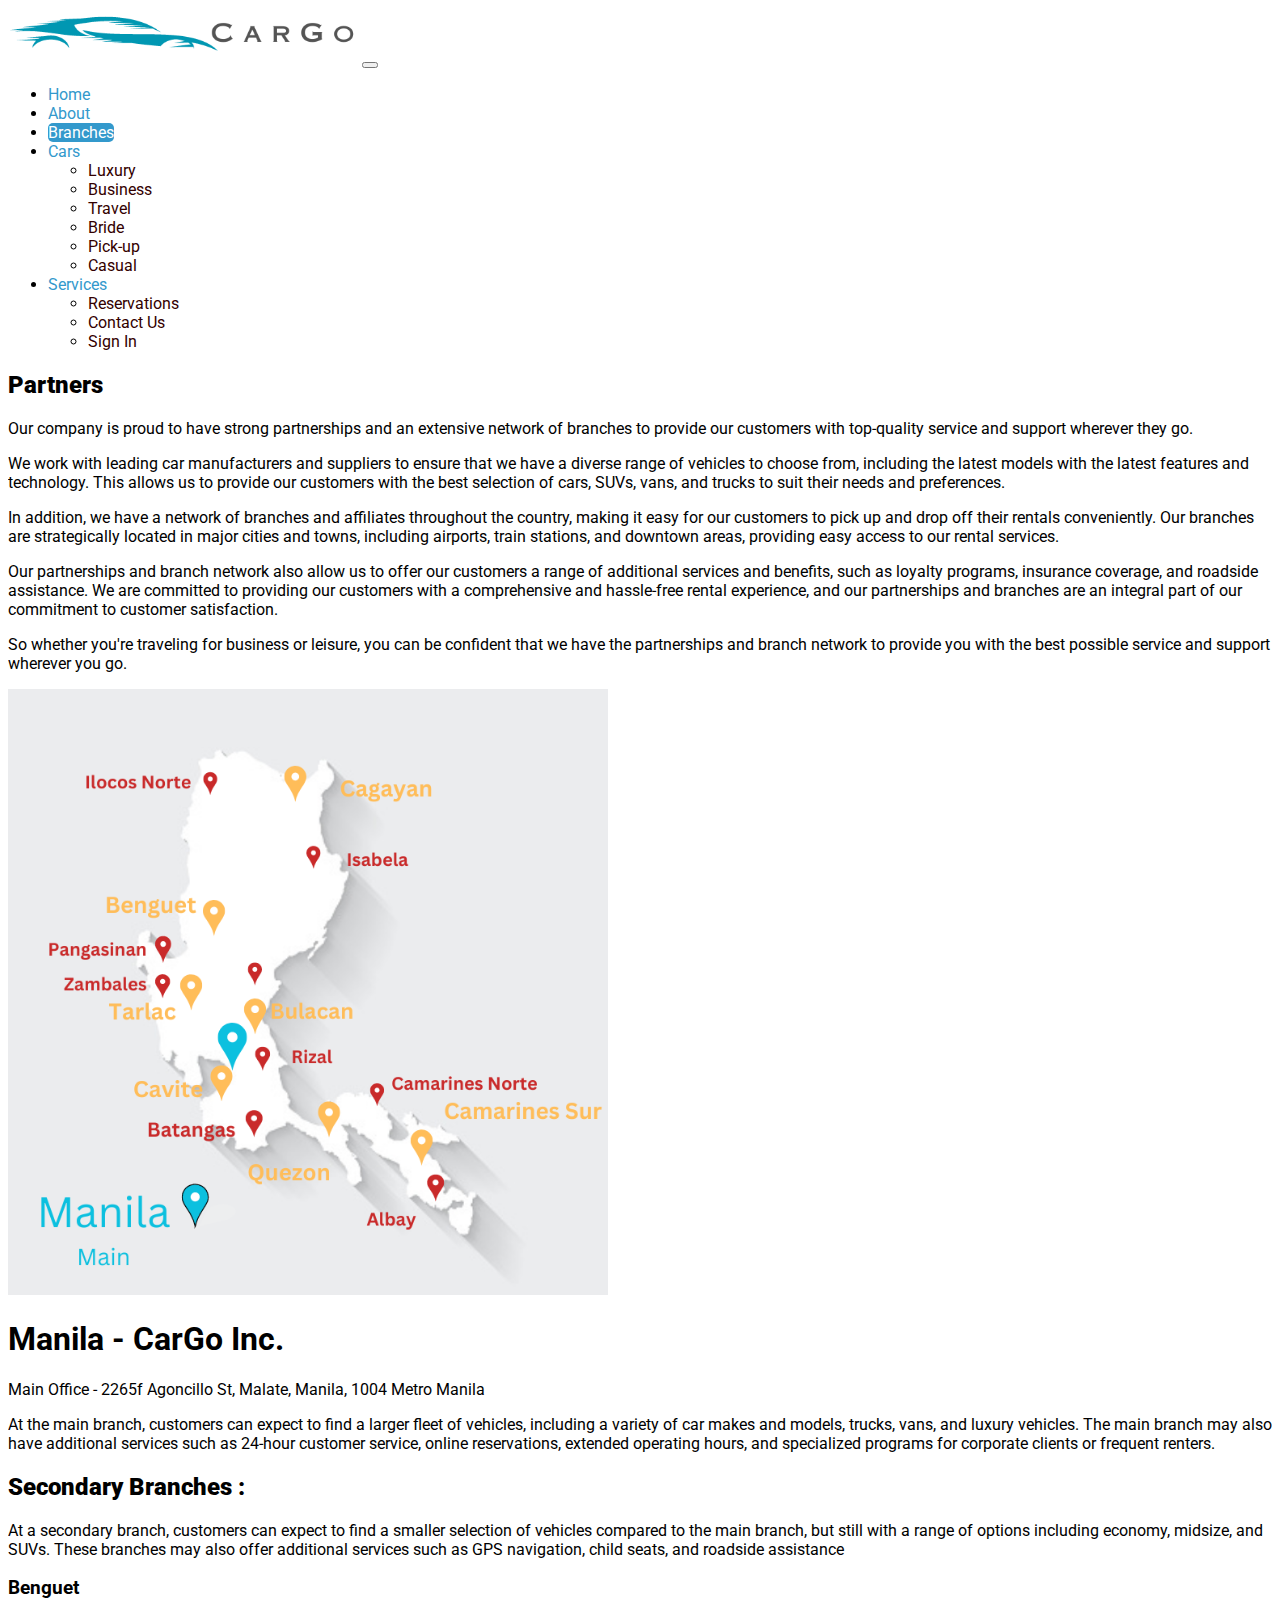
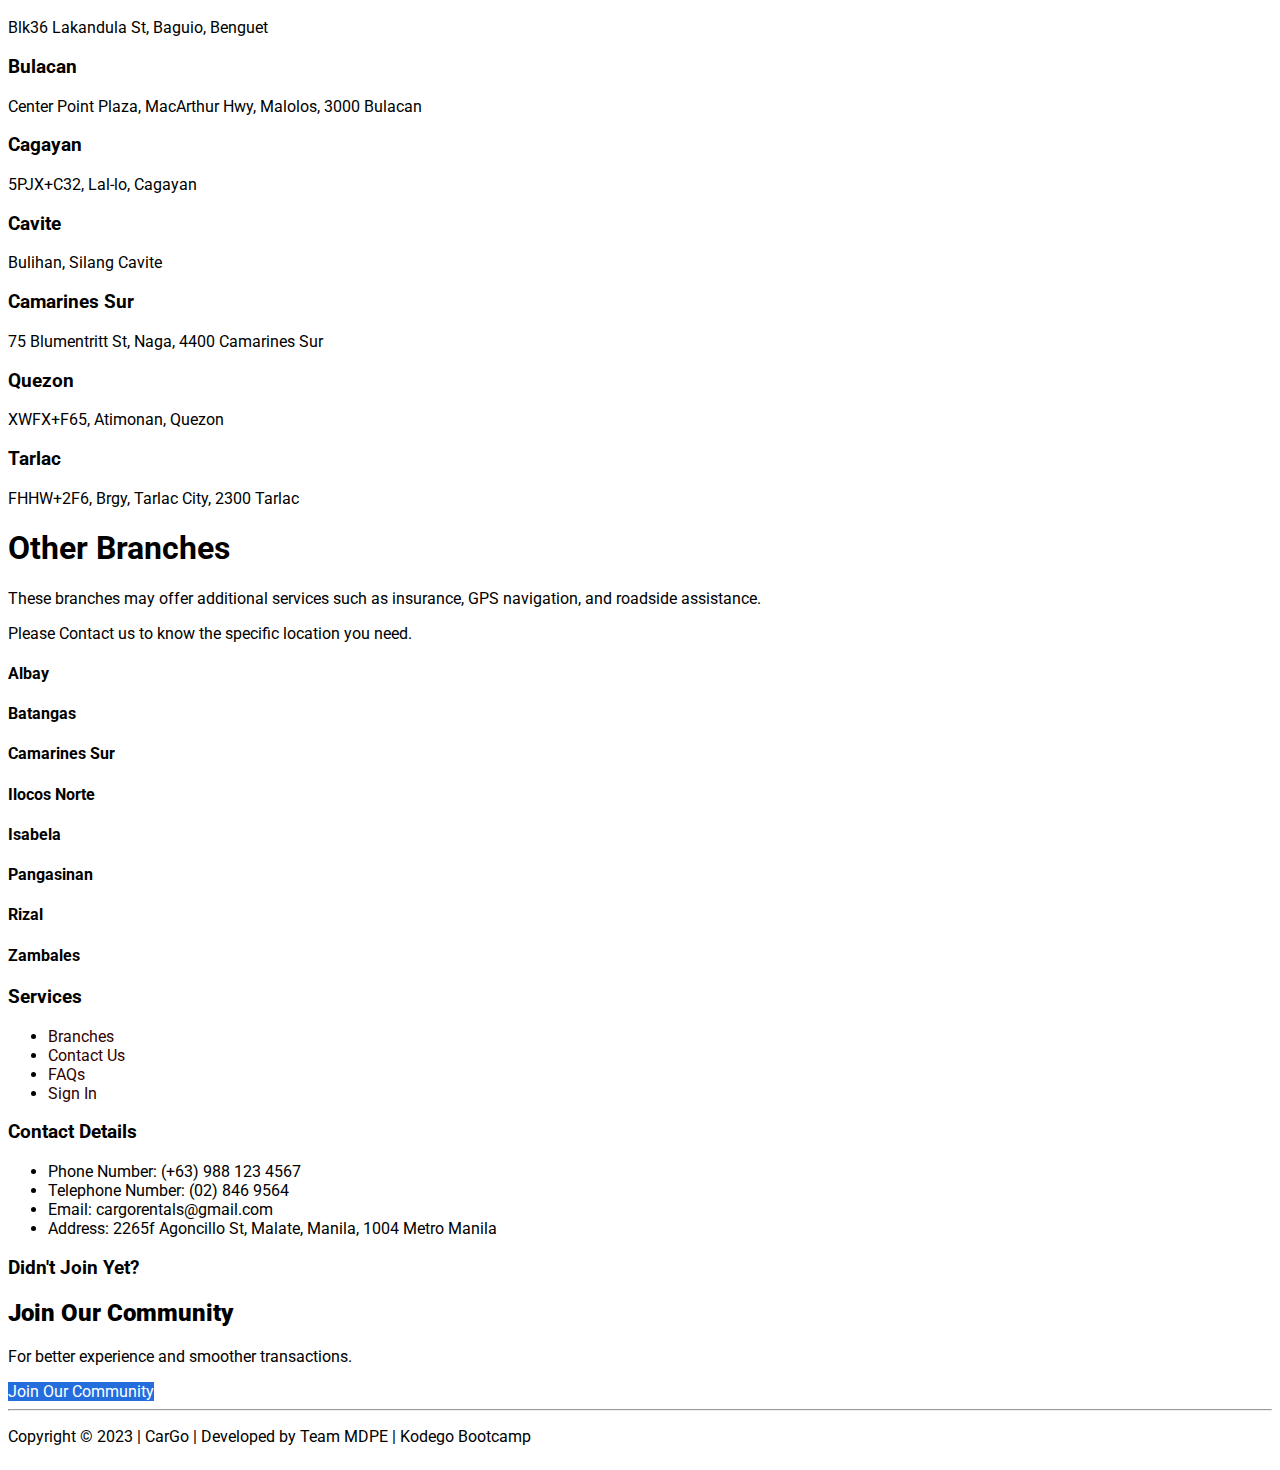
<file: branches.html>
<!DOCTYPE html>
<html lang="en">
  <head>
    <meta charset="UTF-8" />
    <meta http-equiv="X-UA-Compatible" content="IE=edge" />
    <meta name="viewport" content="width=device-width, initial-scale=1.0" />
    <meta name="description" Content="Welcome to our car rental company! We are dedicated to providing you with a comfortable, affordable, and hassle-free rental experience. Whether you're traveling for business or leisure, we've got you covered with a wide variety of vehicles to choose from.">
    <meta name="keywords" content="cargo, rental cars, cargo rental, cargo cars">
    <link rel="shortcut icon" href="./img/full-logo-dark.png" type="image/x-icon">
    <link
    href="https://cdn.jsdelivr.net/npm/bootstrap@5.3.0-alpha3/dist/css/bootstrap.min.css"
    rel="stylesheet"
    integrity="sha384-KK94CHFLLe+nY2dmCWGMq91rCGa5gtU4mk92HdvYe+M/SXH301p5ILy+dN9+nJOZ"
    crossorigin="anonymous"
    />
    <link rel="stylesheet" href="https://cdnjs.cloudflare.com/ajax/libs/font-awesome/6.4.0/css/all.min.css" integrity="sha512-iecdLmaskl7CVkqkXNQ/ZH/XLlvWZOJyj7Yy7tcenmpD1ypASozpmT/E0iPtmFIB46ZmdtAc9eNBvH0H/ZpiBw==" crossorigin="anonymous" referrerpolicy="no-referrer" />
    <link rel="stylesheet" href="./css/styles.css" />
    <title>CarGo | Branches!</title>
</head>
  <body data-bs-spy="scroll" data-bs-target="#main_menu">

    <!-- header consist of brand-logo and navbar or the menu list  -->
    <header>
      <nav id="main_menu"
      class="navbar navbar-expand-md navbar-light bg-light fixed-top border-bottom">
      <div class="container">
        <a class="navbar-brand" href="index.html"
          ><img class="logo-image"
            src="./img/navbar-logo-light.png"
            alt="cargo logo"
            width="350"
          />
        </a>

        <button
          class="navbar-toggler"
          type="button"
          data-bs-toggle="collapse"
          data-bs-target="#mainMenu"
        >
          <span class="navbar-toggler-icon"></span>
        </button>

        <navbar id="mainMenu" class="collapse navbar-collapse">

          <ul class="navbar-nav ms-auto">
            <li><a class="nav-link" href="index.html">Home</a></li>
            <li><a class="nav-link" href="about.html">About</a></li>
            <li><a class="nav-link active" href="#">Branches</a></li>
            <li class="dropdown">
              <a
                class="nav-link dropdown-toggle"
                href=""
                role="button"
                data-bs-toggle="dropdown"
                >Cars</a
              >
              <ul class="dropdown-menu">
                <li>
                  <a class="dropdown-item" href="luxury.html">Luxury</a>
                </li>
                <li>
                  <a class="dropdown-item" href="business.html">Business</a>
                </li>
                <li>
                  <a class="dropdown-item" href="travel.html">Travel</a>
                </li>
                <li>
                  <a class="dropdown-item" href="bride.html">Bride</a>
                </li>
                <li>
                  <a class="dropdown-item" href="pick-up.html">Pick-up</a>
                </li>
                <li>
                  <a class="dropdown-item" href="casual.html">Casual</a>
                </li>

              </ul>
            </li>

            <li class="dropdown">
              <a
                class="nav-link rounded-bottom dropdown-toggle"
                href=""
                role="button"
                data-bs-toggle="dropdown"
                >Services</a
              >
              <ul class="dropdown-menu">
                <li>
                  <a class="dropdown-item" href="sign_in.html">Reservations</a>
                </li>
                <li>
                  <a class="dropdown-item" href="contact.html">Contact Us</a>
                </li>
                <li>
                  <a class="dropdown-item" href="sign_in.html">Sign In</a>
                </li>
              </ul>
            </li>
          </ul>
        </navbar>
      </div>
    </header>


    <main class=" bg-light">
      <!-- #############  Branches ############# -->
      <section id="partners-page" class="pt-md-3 mb-4">
        <div class="container">
          <div class="row">
            <div class="text-center mb-5"></div>
            <div class="col-md-6 align-self-center pe-4">
              <h2 class="mt-5">Partners</h2>
              <p>
                Our company is proud to have strong partnerships and an
                extensive network of branches to provide our customers with
                top-quality service and support wherever they go.
              </p>
              <p>
                We work with leading car manufacturers and suppliers to ensure
                that we have a diverse range of vehicles to choose from,
                including the latest models with the latest features and
                technology. This allows us to provide our customers with the
                best selection of cars, SUVs, vans, and trucks to suit their
                needs and preferences.
              </p>
              <p>
                In addition, we have a network of branches and affiliates
                throughout the country, making it easy for our customers to pick
                up and drop off their rentals conveniently. Our branches are
                strategically located in major cities and towns, including
                airports, train stations, and downtown areas, providing easy
                access to our rental services.
              </p>
              <p>
                Our partnerships and branch network also allow us to offer our
                customers a range of additional services and benefits, such as
                loyalty programs, insurance coverage, and roadside assistance.
                We are committed to providing our customers with a comprehensive
                and hassle-free rental experience, and our partnerships and
                branches are an integral part of our commitment to customer
                satisfaction.
              </p>
              <p>
                So whether you're traveling for business or leisure, you can be
                confident that we have the partnerships and branch network to
                provide you with the best possible service and support wherever
                you go.
              </p>
            </div>
            <div class="col-md-6">
              <img class="branches-image" src="./img/partners/partners-map.png" alt="" width="600" />
            </div>
          </div>
        </div>
      </section>

      <section id="partners-branch" class="pt-md-3">
        <div class="container">
          <div class="row">
            <div class="text-center mb-5"></div>
            <div class="col-md-6">
              <h1 class="fw-bolder">Manila - CarGo Inc.</h1>
              <p class="fw-bolder">
                Main Office - 2265f Agoncillo St, Malate, Manila, 1004 Metro
                Manila
              </p>
              <p>
                At the main branch, customers can expect to find a larger fleet
                of vehicles, including a variety of car makes and models,
                trucks, vans, and luxury vehicles. The main branch may also have
                additional services such as 24-hour customer service, online
                reservations, extended operating hours, and specialized programs
                for corporate clients or frequent renters.
              </p>
              <h2 class="fw-bold">Secondary Branches :</h2>
              <p>
                At a secondary branch, customers can expect to find a smaller
                selection of vehicles compared to the main branch, but still
                with a range of options including economy, midsize, and SUVs.
                These branches may also offer additional services such as GPS
                navigation, child seats, and roadside assistance
              </p>
              <h3 class="fw-bold">Benguet</h3>
              <p>Blk36 Lakandula St, Baguio, Benguet</p>
              <h3 class="fw-bold">Bulacan</h3>
              <p>Center Point Plaza, MacArthur Hwy, Malolos, 3000 Bulacan</p>
              <h3 class="fw-bold">Cagayan</h3>
              <p>5PJX+C32, Lal-lo, Cagayan</p>
              <h3 class="fw-bold">Cavite</h3>
              <p>Bulihan, Silang Cavite</p>
              <h3 class="fw-bold">Camarines Sur</h3>
              <p>75 Blumentritt St, Naga, 4400 Camarines Sur</p>
              <h3 class="fw-bold">Quezon</h3>
              <p>XWFX+F65, Atimonan, Quezon</p>
              <h3 class="fw-bold">Tarlac</h3>
              <p>FHHW+2F6, Brgy, Tarlac City, 2300 Tarlac</p>
            </div>
            <div class="col-md-6 align-self-start">
              <h1 class="fw-bold">Other Branches</h1>
              <p>
                These branches may offer additional services such as insurance,
                GPS navigation, and roadside assistance.
              </p>
              <p class="fw-bold">
                Please Contact us to know the specific location you need.
              </p>
              <h4>Albay</h4>
              <h4>Batangas</h4>
              <h4>Camarines Sur</h4>
              <h4>Ilocos Norte</h4>
              <h4>Isabela</h4>
              <h4>Pangasinan</h4>
              <h4>Rizal</h4>
              <h4>Zambales</h4>
            </div>
          </div>
        </div>
      </section>
    </main>
      <!-- #############   Footer  ############# -->
    
      <footer id="footer" class="pt-2 bg-light border-top">
        <div class="container pb-2">
          <div class="row">
            <div class=" col-md-4 text-center">
              <h3>Services</h3>
              <ul class="list-unstyled">
                <li class="mb-2 border-bottom"><a href="#">Branches</a></li>
                <li class="mb-2 border-bottom"><a href="contact.html">Contact Us</a></li>
                <li class="mb-2 border-bottom"><a href="faq.html">FAQs</a></li>
                <li class="mb-2"><a href="sign_in.html">Sign In</a></li>
              </ul>
            </div>
            <div class=" col-md-4 text-center">
              <h3>Contact Details</h3>
              <ul class="list-unstyled">
                <li class="mb-2 border-bottom">Phone Number: (+63) 988 123 4567 </li>
                <li class="mb-2 border-bottom">Telephone Number: (02) 846 9564 </li>
                <li class="mb-2 border-bottom">Email: cargorentals@gmail.com</a></li>
                <li class="mb-2 border-bottom">Address: 2265f Agoncillo St, Malate, Manila, 1004 Metro Manila</li>
              </ul>
            </div>
  
            <div class="col-md-4 text-center">
              <h3>Didn't Join Yet?</h3>
              <h2>Join Our Community</h2>
              <p>For better experience and smoother transactions.</p>
              <a class="btn btn-info py-3 fw-bold" href="sign_up.html"
                >Join Our Community</a
              >
            </div>
          </div>
        </div>
        <hr />
        <div class="container">
          <div class="row">
            <div class="col-md-12 text-center">
              <p>Copyright &copy; 2023 | CarGo | Developed by Team MDPE | Kodego Bootcamp</p>
            </div>
          </div>
        </div>
      </footer>
      <!-- Bootstrap Script -->
      <script
        src="https://cdn.jsdelivr.net/npm/bootstrap@5.3.0-alpha3/dist/js/bootstrap.bundle.min.js"
        integrity="sha384-ENjdO4Dr2bkBIFxQpeoTz1HIcje39Wm4jDKdf19U8gI4ddQ3GYNS7NTKfAdVQSZe"
        crossorigin="anonymous"
      ></script>
    </body>
  </html>
</file>
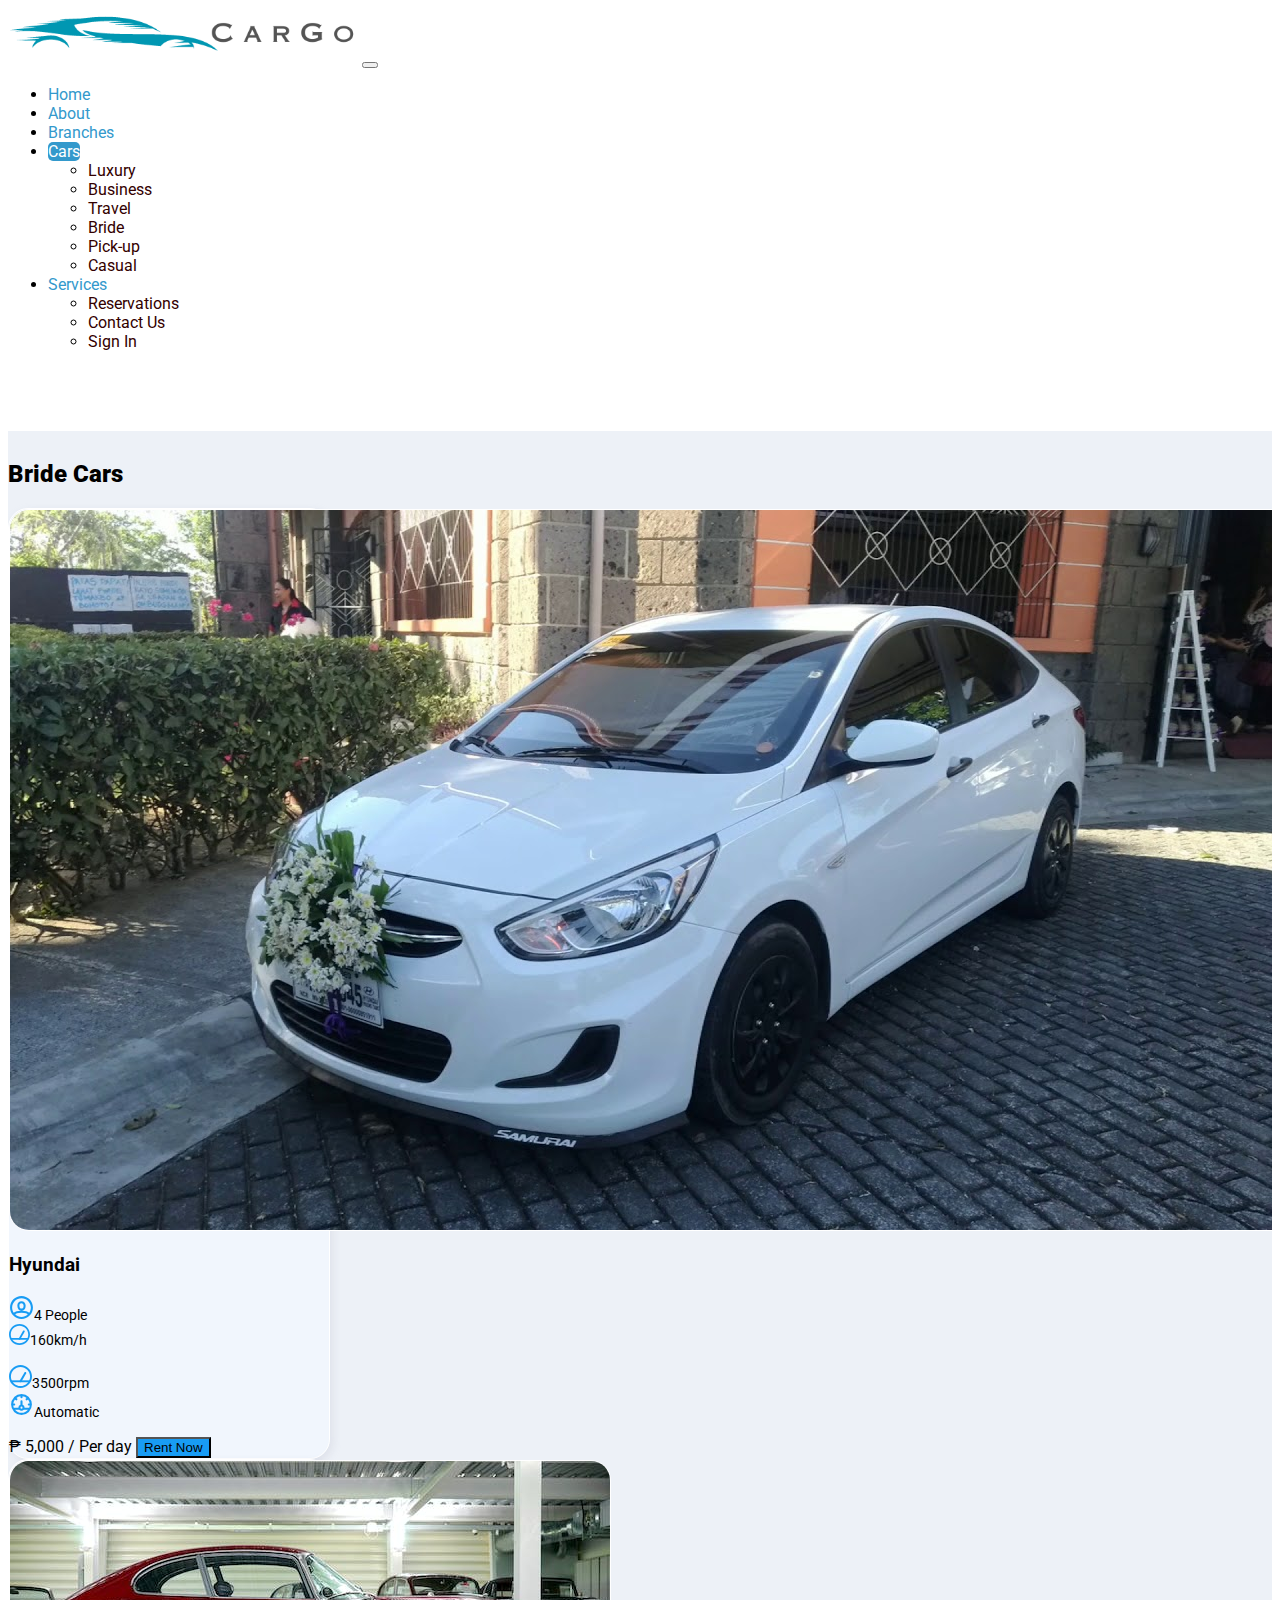
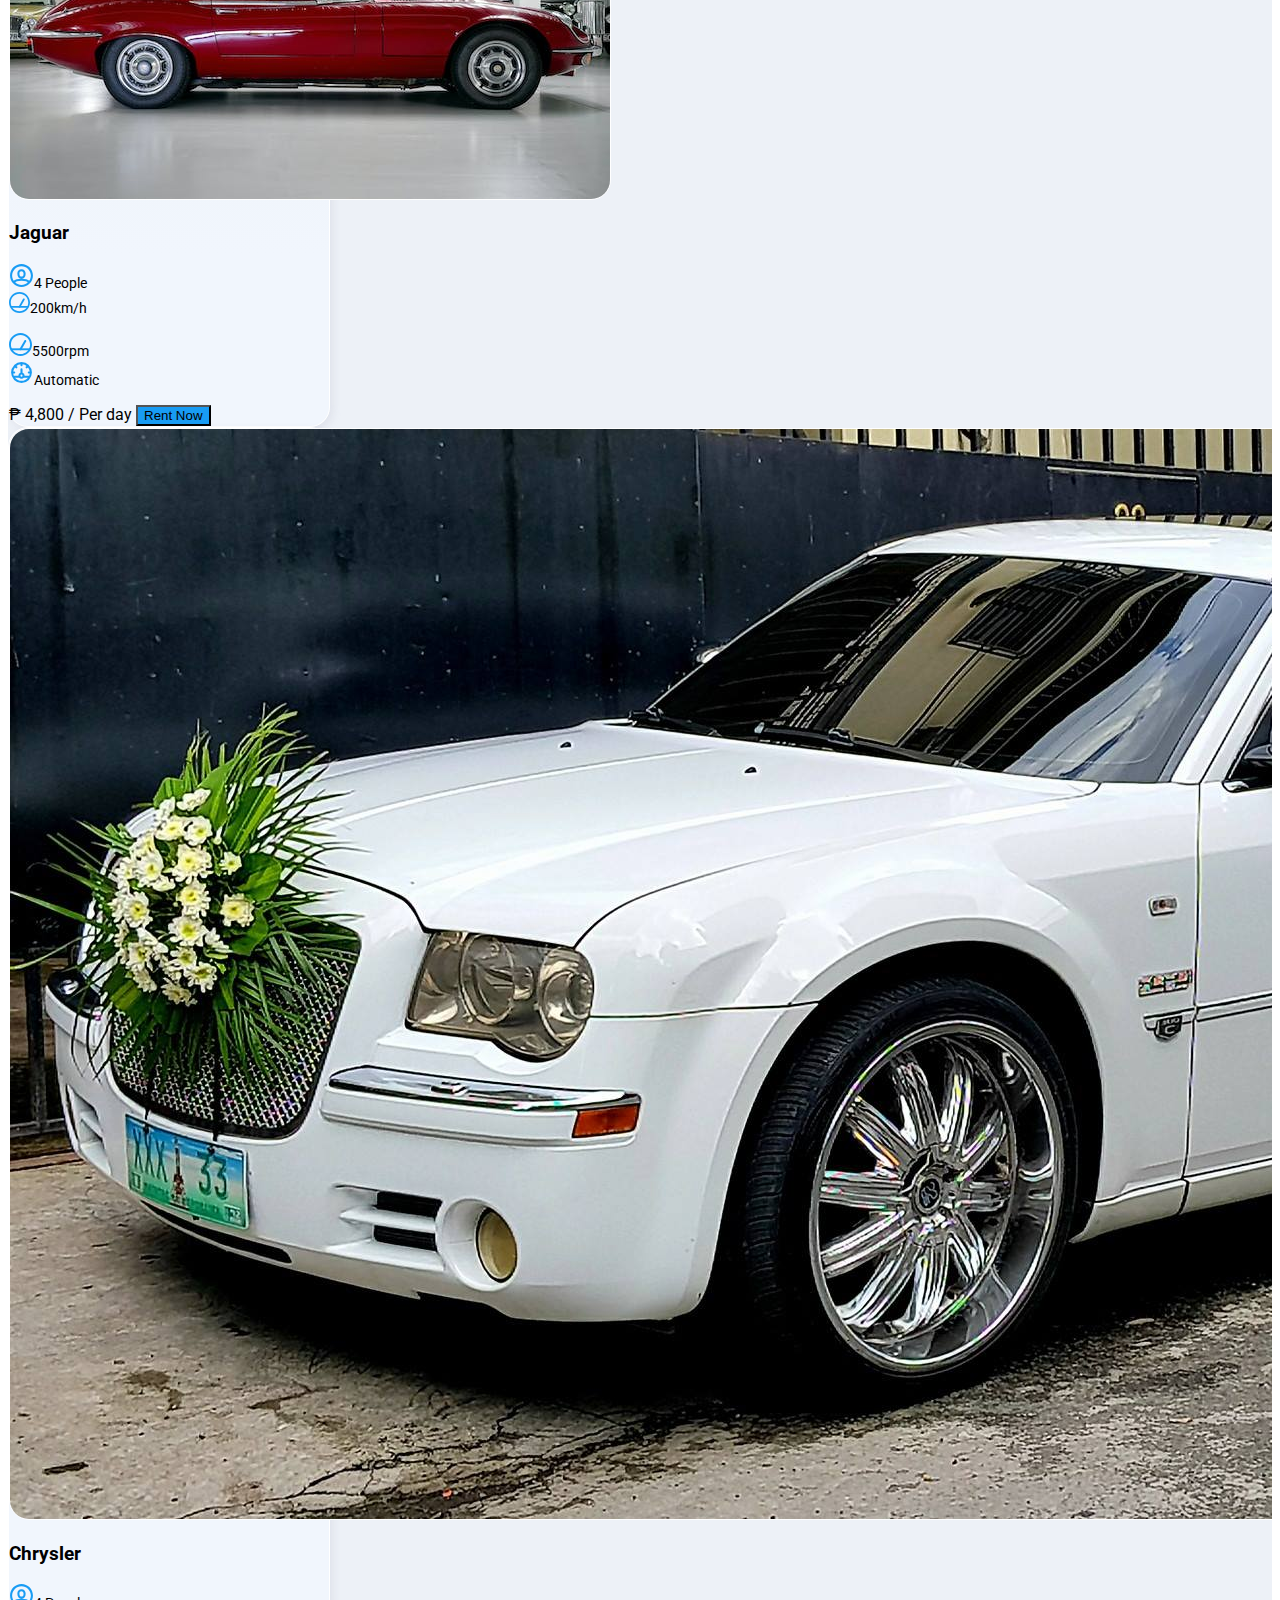
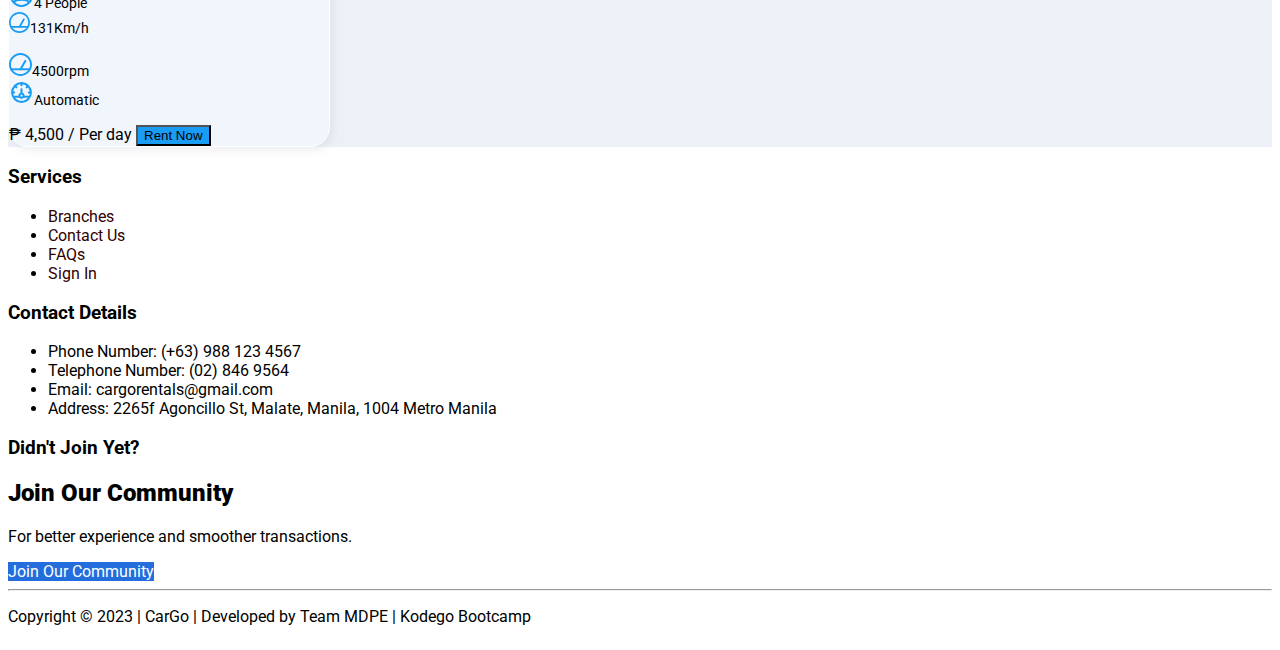
<file: bride.html>
<!DOCTYPE html>
<html lang="en">
<head>
    <meta charset="UTF-8">
    <meta http-equiv="X-UA-Compatible" content="IE=edge">
    <meta name="viewport" content="width=device-width, initial-scale=1.0">
    <title>Document</title>
    <link
    href="https://cdn.jsdelivr.net/npm/bootstrap@5.3.0-alpha3/dist/css/bootstrap.min.css"
    rel="stylesheet"
    integrity="sha384-KK94CHFLLe+nY2dmCWGMq91rCGa5gtU4mk92HdvYe+M/SXH301p5ILy+dN9+nJOZ"
    crossorigin="anonymous"
    />
    <link rel="stylesheet" href="https://cdnjs.cloudflare.com/ajax/libs/font-awesome/6.4.0/css/all.min.css" integrity="sha512-iecdLmaskl7CVkqkXNQ/ZH/XLlvWZOJyj7Yy7tcenmpD1ypASozpmT/E0iPtmFIB46ZmdtAc9eNBvH0H/ZpiBw==" crossorigin="anonymous" referrerpolicy="no-referrer" />
    <link rel="stylesheet" href="https://cdnjs.cloudflare.com/ajax/libs/font-awesome/6.4.0/css/all.min.css">
    <link rel="stylesheet" href="./css/styles.css" />
    <link rel="stylesheet" href="./css/luxury.css">

</head>
<body data-bs-spy="scroll" data-bs-target="#main_menu" class=" bg-light">
  <header id="main_menu" class="navbar navbar-expand-md navbar-light bg-light fixed-top border-bottom">
    <div class="container">
      <a class="navbar-brand" href="index.html"
        ><img
          src="./img/navbar-logo-light.png"
          alt="cargo logo"
          width="350"
        />
      </a>

      <button
        class="navbar-toggler"
        type="button"
        data-bs-toggle="collapse"
        data-bs-target="#mainMenu"
      >
        <span class="navbar-toggler-icon"></span>
      </button>

      <navbar id="mainMenu" class="collapse navbar-collapse">

        <ul class="navbar-nav ms-auto">
          <li><a class="nav-link" href="index.html">Home</a></li>
          <li><a class="nav-link" href="about.html">About</a></li>
          <li><a class="nav-link" href="branches.html">Branches</a></li> 
          <li class="dropdown">
            <a
              class="nav-link active dropdown-toggle"
              href=""
              role="button"
              data-bs-toggle="dropdown"
              >Cars</a
            >
            <ul class="dropdown-menu">
              <li>
                <a class="dropdown-item" href="luxury.html">Luxury</a>
              </li>
              <li>
                <a class="dropdown-item" href="business.html">Business</a>
              </li>
              <li>
                <a class="dropdown-item" href="travel.html">Travel</a>
              </li>
              <li>
                <a class="dropdown-item" href="bride.html">Bride</a>
              </li>
              <li>
                <a class="dropdown-item" href="pick-up.html">Pick-up</a>
              </li>
              <li>
                <a class="dropdown-item" href="casual.html">Casual</a>
              </li>

            </ul>
          </li>

          <li class="dropdown">
            <a
              class="nav-link rounded-bottom dropdown-toggle"
              href=""
              role="button"
              data-bs-toggle="dropdown"
              >Services</a
            >
            <ul class="dropdown-menu">
              <li>
                <a class="dropdown-item" href="sign_in.html">Reservations</a>
              </li>
              <li>
                <a class="dropdown-item" href="contact.html">Contact Us</a>
              </li>
              <li>
                <a class="dropdown-item" href="sign_in.html">Sign In</a>
              </li>
            </ul>
          </li>
        </ul>
      </navbar>
    </div>
  </header>    

    <main id="luxury-main">
        
      <div class="container">
        <section class="pb-5" >

          <h2 class="p-0 my-4">Bride Cars</h2>
          <!-- 1st row 1st card -->
          <div class="pb-5 row row-cols-1 row-cols-md-1 row-cols-lg-1 g-4 pb-4 justify-content-center">                
            <div class="col-12 col-md-6 col-lg-4 px-3" style="width: 22rem;">
              <div class="card h-100 mcss-border-light effect" style="width: 20rem;">
                <img class="mcss-border-light" src="./img/Cars Features/hyudai-bride.png" class="mcss-pick-up-category" class="card-img-top" alt="...">
                  <div class="card-body mx-1 pt-4 ">
                    <h3 class="card-title fw-bold pb-3">Hyundai</h3>
                              
                      <ul class="mcss-list-style-none d-flex gap-5 mt-3">
                      <li ><?xml version="1.0" encoding="utf-8"?>
                      <!-- License: PD. Made by undefinedAleksey Popov -->
                      <svg fill="#189cf4" width="25px" height="25px" viewBox="0 0 24 24" xmlns="http://www.w3.org/2000/svg">
                      <path fill-rule="evenodd" d="M6.03531778,18.739764 C7.62329979,20.146176 9.71193925,21 12,21 C14.2880608,21 16.3767002,20.146176 17.9646822,18.739764 C17.6719994,17.687349 15.5693823,17 12,17 C8.43061774,17 6.32800065,17.687349 6.03531778,18.739764 Z M4.60050358,17.1246475 C5.72595131,15.638064 8.37060189,15 12,15 C15.6293981,15 18.2740487,15.638064 19.3994964,17.1246475 C20.4086179,15.6703183 21,13.9042215 21,12 C21,7.02943725 16.9705627,3 12,3 C7.02943725,3 3,7.02943725 3,12 C3,13.9042215 3.59138213,15.6703183 4.60050358,17.1246475 Z M12,23 C5.92486775,23 1,18.0751322 1,12 C1,5.92486775 5.92486775,1 12,1 C18.0751322,1 23,5.92486775 23,12 C23,18.0751322 18.0751322,23 12,23 Z M8,10 C8,7.75575936 9.57909957,6 12,6 C14.4141948,6 16,7.92157821 16,10.2 C16,13.479614 14.2180861,15 12,15 C9.76086382,15 8,13.4273743 8,10 Z M10,10 C10,12.2692568 10.8182108,13 12,13 C13.1777063,13 14,12.2983927 14,10.2 C14,8.95041736 13.2156568,8 12,8 C10.7337387,8 10,8.81582479 10,10 Z"/>
                      </svg><span class="mx-2 mcss-font-small">4 People</span></li>
            
                      <li><svg fill="#189cf4" version="1.1" id="Layer_1" xmlns:x="&ns_extend;" xmlns:i="&ns_ai;" xmlns:graph="&ns_graphs;"
                      xmlns="http://www.w3.org/2000/svg" xmlns:xlink="http://www.w3.org/1999/xlink"  width="21px" height="21px"
                      viewBox="0 0 24 24" enable-background="new 0 0 24 24" xml:space="preserve">
                      <metadata>
                      <sfw  xmlns="&ns_sfw;">
                      <slices>
                               
                      </slices>
                      <sliceSourceBounds  width="505" height="984" bottomLeftOrigin="true" x="0" y="-984">
                               
                               </sliceSourceBounds>
                                 </sfw>
                               </metadata>
                               <g>
                                 <g>
                                   <g>
                                     <path d="M12,24C5.4,24,0,18.6,0,12S5.4,0,12,0s12,5.4,12,12S18.6,24,12,24z M12,2C6.5,2,2,6.5,2,12s4.5,10,10,10s10-4.5,10-10
                                       S17.5,2,12,2z"/>
                                   </g>
                                 </g>
                                 <g>
                                   <g>
                                     <rect x="2" y="16" width="20" height="2"/>
                                   </g>
                                 </g>
                                 <g>
                                   <g>
                                     <path d="M12,18c-0.2,0-0.3,0-0.5-0.1c-0.5-0.3-0.6-0.9-0.4-1.4l5-8.7c0.3-0.5,0.9-0.6,1.4-0.4c0.5,0.3,0.6,0.9,0.4,1.4l-5,8.7
                                       C12.7,17.8,12.3,18,12,18z"/>
                                   </g>
                                 </g>
                               </g>
                               </svg><span class="mcss-font-small mx-2">160km/h</span></li>
                              </ul>
            
                              <ul class="mcss-list-style-none d-flex mcss-gap-2-8 ">
                                <li>
                                  <svg fill="#189cf4" version="1.1" id="Layer_1" xmlns:x="&ns_extend;" xmlns:i="&ns_ai;" xmlns:graph="&ns_graphs;"
                                  xmlns="http://www.w3.org/2000/svg" xmlns:xlink="http://www.w3.org/1999/xlink"  width="23px" height="23px"
                                  viewBox="0 0 24 24" enable-background="new 0 0 24 24" xml:space="preserve">
                               <metadata>
                                 <sfw  xmlns="&ns_sfw;">
                                   <slices>
                               
                               </slices>
                                   <sliceSourceBounds  width="505" height="984" bottomLeftOrigin="true" x="0" y="-984">
                               
                               </sliceSourceBounds>
                                 </sfw>
                               </metadata>
                               <g>
                                 <g>
                                   <g>
                                     <path d="M12,24C5.4,24,0,18.6,0,12S5.4,0,12,0s12,5.4,12,12S18.6,24,12,24z M12,2C6.5,2,2,6.5,2,12s4.5,10,10,10s10-4.5,10-10
                                       S17.5,2,12,2z"/>
                                   </g>
                                 </g>
                                 <g>
                                   <g>
                                     <rect x="2" y="16" width="20" height="2"/>
                                   </g>
                                 </g>
                                 <g>
                                   <g>
                                     <path d="M12,18c-0.2,0-0.3,0-0.5-0.1c-0.5-0.3-0.6-0.9-0.4-1.4l5-8.7c0.3-0.5,0.9-0.6,1.4-0.4c0.5,0.3,0.6,0.9,0.4,1.4l-5,8.7
                                       C12.7,17.8,12.3,18,12,18z"/>
                                   </g>
                                 </g>
                               </g>
                               </svg><span class="mx-2 mcss-font-small">3500rpm</span>
                              </li>
            
                                <li><?xml version="1.0" encoding="utf-8"?>
                                  <!-- License: Apache. Made by undefinedIconscout -->
                                  <svg fill="#189cf4" width="25px" height="25px" viewBox="0 0 24 24" xmlns="http://www.w3.org/2000/svg" data-name="Layer 1"><path d="M19.088,4.95453c-.00732-.00781-.00952-.01819-.01715-.02582s-.01819-.00995-.02606-.01733a9.97886,9.97886,0,0,0-14.08948,0c-.00787.00738-.01837.00964-.02606.01733s-.00983.018-.01715.02582a10,10,0,1,0,14.1759,0ZM12,20a7.9847,7.9847,0,0,1-6.235-3H9.78027a2.9636,2.9636,0,0,0,4.43946,0h4.01532A7.9847,7.9847,0,0,1,12,20Zm-1-5a1,1,0,1,1,1,1A1.001,1.001,0,0,1,11,15Zm8.41022.00208L19.3999,15H15a2.99507,2.99507,0,0,0-2-2.81573V9a1,1,0,0,0-2,0v3.18427A2.99507,2.99507,0,0,0,9,15H4.6001l-.01032.00208A7.93083,7.93083,0,0,1,4.06946,13H5a1,1,0,0,0,0-2H4.06946A7.95128,7.95128,0,0,1,5.68854,7.10211l.65472.65473A.99989.99989,0,1,0,7.75732,6.34277l-.65466-.65466A7.95231,7.95231,0,0,1,11,4.06946V5a1,1,0,0,0,2,0V4.06946a7.95231,7.95231,0,0,1,3.89734,1.61865l-.65466.65466a.99989.99989,0,1,0,1.41406,1.41407l.65472-.65473A7.95128,7.95128,0,0,1,19.93054,11H19a1,1,0,0,0,0,2h.93054A7.93083,7.93083,0,0,1,19.41022,15.00208Z"/></svg><span class="mx-2 mcss-font-small">Automatic</span>
                                </li>
                              </ul>
                            
                              <div class=" bg-transparent border-success d-flex justify-content-between btn-outline-dark pt-3">
                                <span class="d-flex align-items-center fw-bold">&#8369 5,000 / Per day</span>
                                <a href="sign_in.html"><button class="btn mcss-btn-primary fw-light text-light">Rent Now</button></a>
                              </div>
                              
                            </div>
                          </div>
                        </div>
            
                        <!-- 1st row 2nd card-->
            
                        <div class="col-12 col-md-6 col-lg-4 px-3" style="width: 22rem;">
                          <div class="card h-100 mcss-border-light effect" style="width: 20rem;">
                            <img class="mcss-border-light" src="./img/Cars Features/jaguar-bride.png " class="mcss-pick-up-category" class="card-img-top" alt="...">
                            <div class="card-body mx-1 pt-4 ">
                              <h3 class="card-title fw-bold pb-3">Jaguar</h3>
                              
                              <ul class="mcss-list-style-none d-flex gap-5 mt-3">
                                <li ><?xml version="1.0" encoding="utf-8"?>
                                  <!-- License: PD. Made by undefinedAleksey Popov -->
                                  <svg fill="#189cf4" width="25px" height="25px" viewBox="0 0 24 24" xmlns="http://www.w3.org/2000/svg">
                                    <path fill-rule="evenodd" d="M6.03531778,18.739764 C7.62329979,20.146176 9.71193925,21 12,21 C14.2880608,21 16.3767002,20.146176 17.9646822,18.739764 C17.6719994,17.687349 15.5693823,17 12,17 C8.43061774,17 6.32800065,17.687349 6.03531778,18.739764 Z M4.60050358,17.1246475 C5.72595131,15.638064 8.37060189,15 12,15 C15.6293981,15 18.2740487,15.638064 19.3994964,17.1246475 C20.4086179,15.6703183 21,13.9042215 21,12 C21,7.02943725 16.9705627,3 12,3 C7.02943725,3 3,7.02943725 3,12 C3,13.9042215 3.59138213,15.6703183 4.60050358,17.1246475 Z M12,23 C5.92486775,23 1,18.0751322 1,12 C1,5.92486775 5.92486775,1 12,1 C18.0751322,1 23,5.92486775 23,12 C23,18.0751322 18.0751322,23 12,23 Z M8,10 C8,7.75575936 9.57909957,6 12,6 C14.4141948,6 16,7.92157821 16,10.2 C16,13.479614 14.2180861,15 12,15 C9.76086382,15 8,13.4273743 8,10 Z M10,10 C10,12.2692568 10.8182108,13 12,13 C13.1777063,13 14,12.2983927 14,10.2 C14,8.95041736 13.2156568,8 12,8 C10.7337387,8 10,8.81582479 10,10 Z"/>
                                  </svg><span class="mx-2 mcss-font-small">4 People</span></li>
            
                                <li><svg fill="#189cf4" version="1.1" id="Layer_1" xmlns:x="&ns_extend;" xmlns:i="&ns_ai;" xmlns:graph="&ns_graphs;"
                                  xmlns="http://www.w3.org/2000/svg" xmlns:xlink="http://www.w3.org/1999/xlink"  width="21px" height="21px"
                                  viewBox="0 0 24 24" enable-background="new 0 0 24 24" xml:space="preserve">
                               <metadata>
                                 <sfw  xmlns="&ns_sfw;">
                                   <slices>
                               
                               </slices>
                                   <sliceSourceBounds  width="505" height="984" bottomLeftOrigin="true" x="0" y="-984">
                               
                               </sliceSourceBounds>
                                 </sfw>
                               </metadata>
                               <g>
                                 <g>
                                   <g>
                                     <path d="M12,24C5.4,24,0,18.6,0,12S5.4,0,12,0s12,5.4,12,12S18.6,24,12,24z M12,2C6.5,2,2,6.5,2,12s4.5,10,10,10s10-4.5,10-10
                                       S17.5,2,12,2z"/>
                                   </g>
                                 </g>
                                 <g>
                                   <g>
                                     <rect x="2" y="16" width="20" height="2"/>
                                   </g>
                                 </g>
                                 <g>
                                   <g>
                                     <path d="M12,18c-0.2,0-0.3,0-0.5-0.1c-0.5-0.3-0.6-0.9-0.4-1.4l5-8.7c0.3-0.5,0.9-0.6,1.4-0.4c0.5,0.3,0.6,0.9,0.4,1.4l-5,8.7
                                       C12.7,17.8,12.3,18,12,18z"/>
                                   </g>
                                 </g>
                               </g>
                               </svg><span class="mcss-font-small mx-2">200km/h</span></li>
                              </ul>
            
                              <ul class="mcss-list-style-none d-flex mcss-gap-2-8">
                                <li>
                                  <svg fill="#189cf4" version="1.1" id="Layer_1" xmlns:x="&ns_extend;" xmlns:i="&ns_ai;" xmlns:graph="&ns_graphs;"
                                  xmlns="http://www.w3.org/2000/svg" xmlns:xlink="http://www.w3.org/1999/xlink"  width="23px" height="23px"
                                  viewBox="0 0 24 24" enable-background="new 0 0 24 24" xml:space="preserve">
                               <metadata>
                                 <sfw  xmlns="&ns_sfw;">
                                   <slices>
                               
                               </slices>
                                   <sliceSourceBounds  width="505" height="984" bottomLeftOrigin="true" x="0" y="-984">
                               
                               </sliceSourceBounds>
                                 </sfw>
                               </metadata>
                               <g>
                                 <g>
                                   <g>
                                     <path d="M12,24C5.4,24,0,18.6,0,12S5.4,0,12,0s12,5.4,12,12S18.6,24,12,24z M12,2C6.5,2,2,6.5,2,12s4.5,10,10,10s10-4.5,10-10
                                       S17.5,2,12,2z"/>
                                   </g>
                                 </g>
                                 <g>
                                   <g>
                                     <rect x="2" y="16" width="20" height="2"/>
                                   </g>
                                 </g>
                                 <g>
                                   <g>
                                     <path d="M12,18c-0.2,0-0.3,0-0.5-0.1c-0.5-0.3-0.6-0.9-0.4-1.4l5-8.7c0.3-0.5,0.9-0.6,1.4-0.4c0.5,0.3,0.6,0.9,0.4,1.4l-5,8.7
                                       C12.7,17.8,12.3,18,12,18z"/>
                                   </g>
                                 </g>
                               </g>
                               </svg><span class="mx-2 mcss-font-small">5500rpm</span>
                              </li>
            
                                <li><?xml version="1.0" encoding="utf-8"?>
                                  <!-- License: Apache. Made by undefinedIconscout -->
                                  <svg fill="#189cf4" width="25px" height="25px" viewBox="0 0 24 24" xmlns="http://www.w3.org/2000/svg" data-name="Layer 1"><path d="M19.088,4.95453c-.00732-.00781-.00952-.01819-.01715-.02582s-.01819-.00995-.02606-.01733a9.97886,9.97886,0,0,0-14.08948,0c-.00787.00738-.01837.00964-.02606.01733s-.00983.018-.01715.02582a10,10,0,1,0,14.1759,0ZM12,20a7.9847,7.9847,0,0,1-6.235-3H9.78027a2.9636,2.9636,0,0,0,4.43946,0h4.01532A7.9847,7.9847,0,0,1,12,20Zm-1-5a1,1,0,1,1,1,1A1.001,1.001,0,0,1,11,15Zm8.41022.00208L19.3999,15H15a2.99507,2.99507,0,0,0-2-2.81573V9a1,1,0,0,0-2,0v3.18427A2.99507,2.99507,0,0,0,9,15H4.6001l-.01032.00208A7.93083,7.93083,0,0,1,4.06946,13H5a1,1,0,0,0,0-2H4.06946A7.95128,7.95128,0,0,1,5.68854,7.10211l.65472.65473A.99989.99989,0,1,0,7.75732,6.34277l-.65466-.65466A7.95231,7.95231,0,0,1,11,4.06946V5a1,1,0,0,0,2,0V4.06946a7.95231,7.95231,0,0,1,3.89734,1.61865l-.65466.65466a.99989.99989,0,1,0,1.41406,1.41407l.65472-.65473A7.95128,7.95128,0,0,1,19.93054,11H19a1,1,0,0,0,0,2h.93054A7.93083,7.93083,0,0,1,19.41022,15.00208Z"/></svg><span class="mx-2 mcss-font-small">Automatic</span>
                                </li>
                              </ul>
                            
                              <div class=" bg-transparent border-success d-flex justify-content-between btn-outline-dark pt-3">
                                <span class="d-flex align-items-center fw-bold">&#8369 4,800 / Per day</span>
                                <a href="sign_in.html"><button class="btn mcss-btn-primary fw-light text-light">Rent Now</button></a>
                              </div>
                              
                            </div>
                          </div>
                        </div>
            
                        <!-- 1st row 3rd card -->
            
                        <div class="col-12 col-md-6 col-lg-4 px-3" style="width: 22rem;">
                          <div class="card h-100 mcss-border-light effect" style="width: 20rem;">
                            <img class="mcss-border-light" src="./img/Cars Features/Chrysler-car.png" class="mcss-pick-up-category" class="card-img-top" alt="...">
                            <div class="card-body mx-1 pt-4 ">
                              <h3 class="card-title fw-bold pb-3">Chrysler</h3>
                              
                              <ul class="mcss-list-style-none d-flex gap-5 mt-3">
                                <li ><?xml version="1.0" encoding="utf-8"?>
                                  <!-- License: PD. Made by undefinedAleksey Popov -->
                                  <svg fill="#189cf4" width="25px" height="25px" viewBox="0 0 24 24" xmlns="http://www.w3.org/2000/svg">
                                    <path fill-rule="evenodd" d="M6.03531778,18.739764 C7.62329979,20.146176 9.71193925,21 12,21 C14.2880608,21 16.3767002,20.146176 17.9646822,18.739764 C17.6719994,17.687349 15.5693823,17 12,17 C8.43061774,17 6.32800065,17.687349 6.03531778,18.739764 Z M4.60050358,17.1246475 C5.72595131,15.638064 8.37060189,15 12,15 C15.6293981,15 18.2740487,15.638064 19.3994964,17.1246475 C20.4086179,15.6703183 21,13.9042215 21,12 C21,7.02943725 16.9705627,3 12,3 C7.02943725,3 3,7.02943725 3,12 C3,13.9042215 3.59138213,15.6703183 4.60050358,17.1246475 Z M12,23 C5.92486775,23 1,18.0751322 1,12 C1,5.92486775 5.92486775,1 12,1 C18.0751322,1 23,5.92486775 23,12 C23,18.0751322 18.0751322,23 12,23 Z M8,10 C8,7.75575936 9.57909957,6 12,6 C14.4141948,6 16,7.92157821 16,10.2 C16,13.479614 14.2180861,15 12,15 C9.76086382,15 8,13.4273743 8,10 Z M10,10 C10,12.2692568 10.8182108,13 12,13 C13.1777063,13 14,12.2983927 14,10.2 C14,8.95041736 13.2156568,8 12,8 C10.7337387,8 10,8.81582479 10,10 Z"/>
                                  </svg><span class="mx-2 mcss-font-small">4 People</span></li>
            
                                <li><svg fill="#189cf4" version="1.1" id="Layer_1" xmlns:x="&ns_extend;" xmlns:i="&ns_ai;" xmlns:graph="&ns_graphs;"
                                  xmlns="http://www.w3.org/2000/svg" xmlns:xlink="http://www.w3.org/1999/xlink"  width="21px" height="21px"
                                  viewBox="0 0 24 24" enable-background="new 0 0 24 24" xml:space="preserve">
                               <metadata>
                                 <sfw  xmlns="&ns_sfw;">
                                   <slices>
                               
                               </slices>
                                   <sliceSourceBounds  width="505" height="984" bottomLeftOrigin="true" x="0" y="-984">
                               
                               </sliceSourceBounds>
                                 </sfw>
                               </metadata>
                               <g>
                                 <g>
                                   <g>
                                     <path d="M12,24C5.4,24,0,18.6,0,12S5.4,0,12,0s12,5.4,12,12S18.6,24,12,24z M12,2C6.5,2,2,6.5,2,12s4.5,10,10,10s10-4.5,10-10
                                       S17.5,2,12,2z"/>
                                   </g>
                                 </g>
                                 <g>
                                   <g>
                                     <rect x="2" y="16" width="20" height="2"/>
                                   </g>
                                 </g>
                                 <g>
                                   <g>
                                     <path d="M12,18c-0.2,0-0.3,0-0.5-0.1c-0.5-0.3-0.6-0.9-0.4-1.4l5-8.7c0.3-0.5,0.9-0.6,1.4-0.4c0.5,0.3,0.6,0.9,0.4,1.4l-5,8.7
                                       C12.7,17.8,12.3,18,12,18z"/>
                                   </g>
                                 </g>
                               </g>
                               </svg><span class="mcss-font-small mx-2">131Km/h <km>
                               <h></h></span></li>
                              </ul>
            
                              <ul class="mcss-list-style-none d-flex mcss-gap-2-8 ">
                                <li>
                                  <svg fill="#189cf4" version="1.1" id="Layer_1" xmlns:x="&ns_extend;" xmlns:i="&ns_ai;" xmlns:graph="&ns_graphs;"
                                  xmlns="http://www.w3.org/2000/svg" xmlns:xlink="http://www.w3.org/1999/xlink"  width="23px" height="23px"
                                  viewBox="0 0 24 24" enable-background="new 0 0 24 24" xml:space="preserve">
                               <metadata>
                                 <sfw  xmlns="&ns_sfw;">
                                   <slices>
                               
                               </slices>
                                   <sliceSourceBounds  width="505" height="984" bottomLeftOrigin="true" x="0" y="-984">
                               
                               </sliceSourceBounds>
                                 </sfw>
                               </metadata>
                               <g>
                                 <g>
                                   <g>
                                     <path d="M12,24C5.4,24,0,18.6,0,12S5.4,0,12,0s12,5.4,12,12S18.6,24,12,24z M12,2C6.5,2,2,6.5,2,12s4.5,10,10,10s10-4.5,10-10
                                       S17.5,2,12,2z"/>
                                   </g>
                                 </g>
                                 <g>
                                   <g>
                                     <rect x="2" y="16" width="20" height="2"/>
                                   </g>
                                 </g>
                                 <g>
                                   <g>
                                     <path d="M12,18c-0.2,0-0.3,0-0.5-0.1c-0.5-0.3-0.6-0.9-0.4-1.4l5-8.7c0.3-0.5,0.9-0.6,1.4-0.4c0.5,0.3,0.6,0.9,0.4,1.4l-5,8.7
                                       C12.7,17.8,12.3,18,12,18z"/>
                                   </g>
                                 </g>
                               </g>
                               </svg><span class="mx-2 mcss-font-small">4500rpm</span>
                              </li>
            
                                <li><?xml version="1.0" encoding="utf-8"?>
                                  <!-- License: Apache. Made by undefinedIconscout -->
                                  <svg fill="#189cf4" width="25px" height="25px" viewBox="0 0 24 24" xmlns="http://www.w3.org/2000/svg" data-name="Layer 1"><path d="M19.088,4.95453c-.00732-.00781-.00952-.01819-.01715-.02582s-.01819-.00995-.02606-.01733a9.97886,9.97886,0,0,0-14.08948,0c-.00787.00738-.01837.00964-.02606.01733s-.00983.018-.01715.02582a10,10,0,1,0,14.1759,0ZM12,20a7.9847,7.9847,0,0,1-6.235-3H9.78027a2.9636,2.9636,0,0,0,4.43946,0h4.01532A7.9847,7.9847,0,0,1,12,20Zm-1-5a1,1,0,1,1,1,1A1.001,1.001,0,0,1,11,15Zm8.41022.00208L19.3999,15H15a2.99507,2.99507,0,0,0-2-2.81573V9a1,1,0,0,0-2,0v3.18427A2.99507,2.99507,0,0,0,9,15H4.6001l-.01032.00208A7.93083,7.93083,0,0,1,4.06946,13H5a1,1,0,0,0,0-2H4.06946A7.95128,7.95128,0,0,1,5.68854,7.10211l.65472.65473A.99989.99989,0,1,0,7.75732,6.34277l-.65466-.65466A7.95231,7.95231,0,0,1,11,4.06946V5a1,1,0,0,0,2,0V4.06946a7.95231,7.95231,0,0,1,3.89734,1.61865l-.65466.65466a.99989.99989,0,1,0,1.41406,1.41407l.65472-.65473A7.95128,7.95128,0,0,1,19.93054,11H19a1,1,0,0,0,0,2h.93054A7.93083,7.93083,0,0,1,19.41022,15.00208Z"/></svg><span class="mx-2 mcss-font-small">Automatic</span>
                                </li>
            
                              </ul>
                              <div class=" bg-transparent border-success d-flex justify-content-between btn-outline-dark pt-3">
                                <span class="d-flex align-items-center fw-bold">&#8369 4,500 / Per day</span>
                                <a href="sign_in.html"><button class="btn mcss-btn-primary fw-light text-light">Rent Now</button></a>
                              </div>

                          </div>
                        </div>
                      </div>    

          </div>              
        </section>
      </div>
    </main>

    <footer id="footer" class="pt-2 bg-light border-top">
      <div class="container pb-2">
        <div class="row">
          <div class=" col-md-4 text-center">
            <h3>Services</h3>
            <ul class="list-unstyled">
              <li class="mb-2 border-bottom"><a href="branches.html">Branches</a></li>
              <li class="mb-2 border-bottom"><a href="contact.html">Contact Us</a></li>
              <li class="mb-2 border-bottom"><a href="faq.html">FAQs</a></li>
              <li class="mb-2"><a href="sign_in.html">Sign In</a></li>
            </ul>
          </div>
          <div class=" col-md-4 text-center">
            <h3>Contact Details</h3>
            <ul class="list-unstyled">
              <li class="mb-2 border-bottom">Phone Number: (+63) 988 123 4567 </li>
              <li class="mb-2 border-bottom">Telephone Number: (02) 846 9564 </li>
              <li class="mb-2 border-bottom">Email: cargorentals@gmail.com</a></li>
              <li class="mb-2">Address: 2265f Agoncillo St, Malate, Manila, 1004 Metro Manila</li>
            </ul>
          </div>

          <div class="col-md-4 text-center">
            <h3>Didn't Join Yet?</h3>
            <h2>Join Our Community</h2>
            <p>For better experience and smoother transactions.</p>
            <a class="btn btn-info py-3 fw-bold" href="sign_up.html"
              >Join Our Community</a
            >
          </div>
        </div>
      </div>
      <hr />
      <div class="container">
        <div class="row">
          <div class="col-md-12 text-center">
            <p>Copyright &copy; 2023 | CarGo | Developed by Team MDPE | Kodego Bootcamp</p>
          </div>
        </div>
      </div>
    </footer>

    

    <script
      src="https://cdn.jsdelivr.net/npm/bootstrap@5.3.0-alpha3/dist/js/bootstrap.bundle.min.js"
      integrity="sha384-ENjdO4Dr2bkBIFxQpeoTz1HIcje39Wm4jDKdf19U8gI4ddQ3GYNS7NTKfAdVQSZe"
      crossorigin="anonymous"
    ></script>
</body>
</html>
</file>
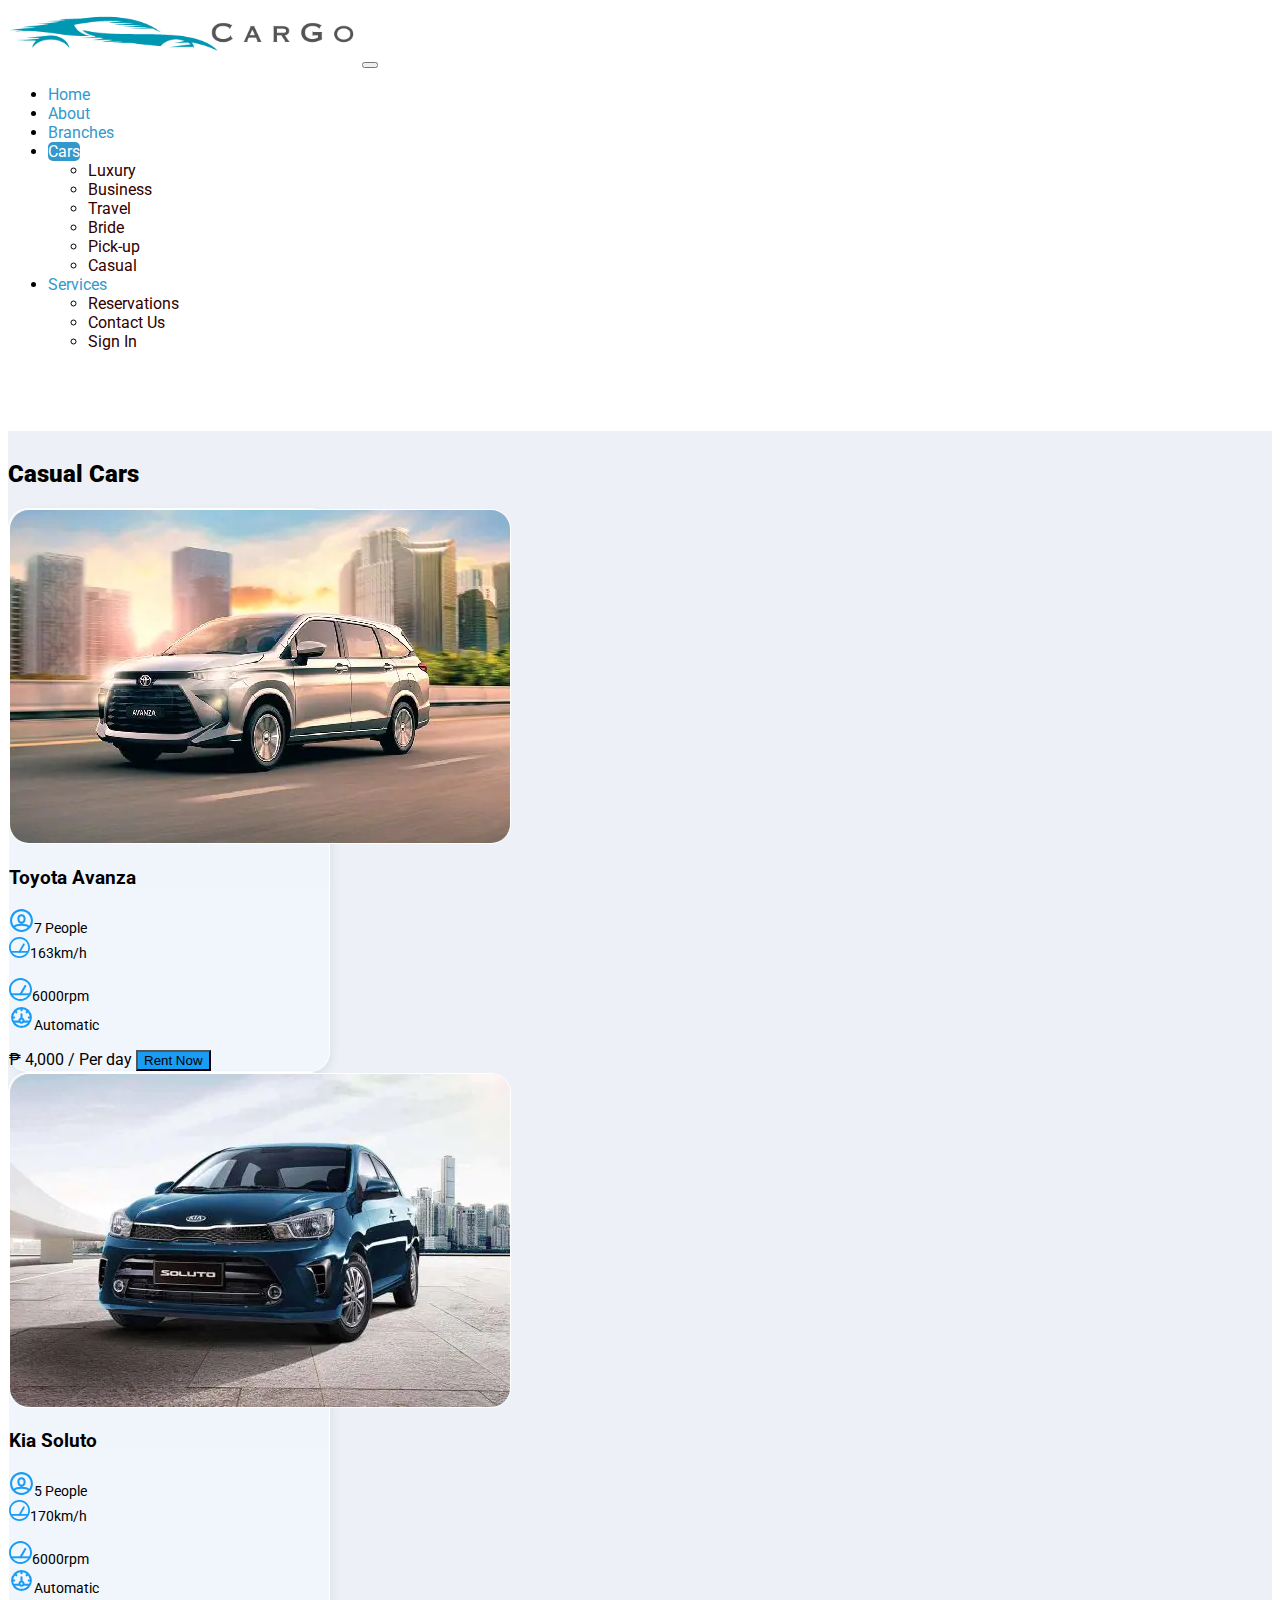
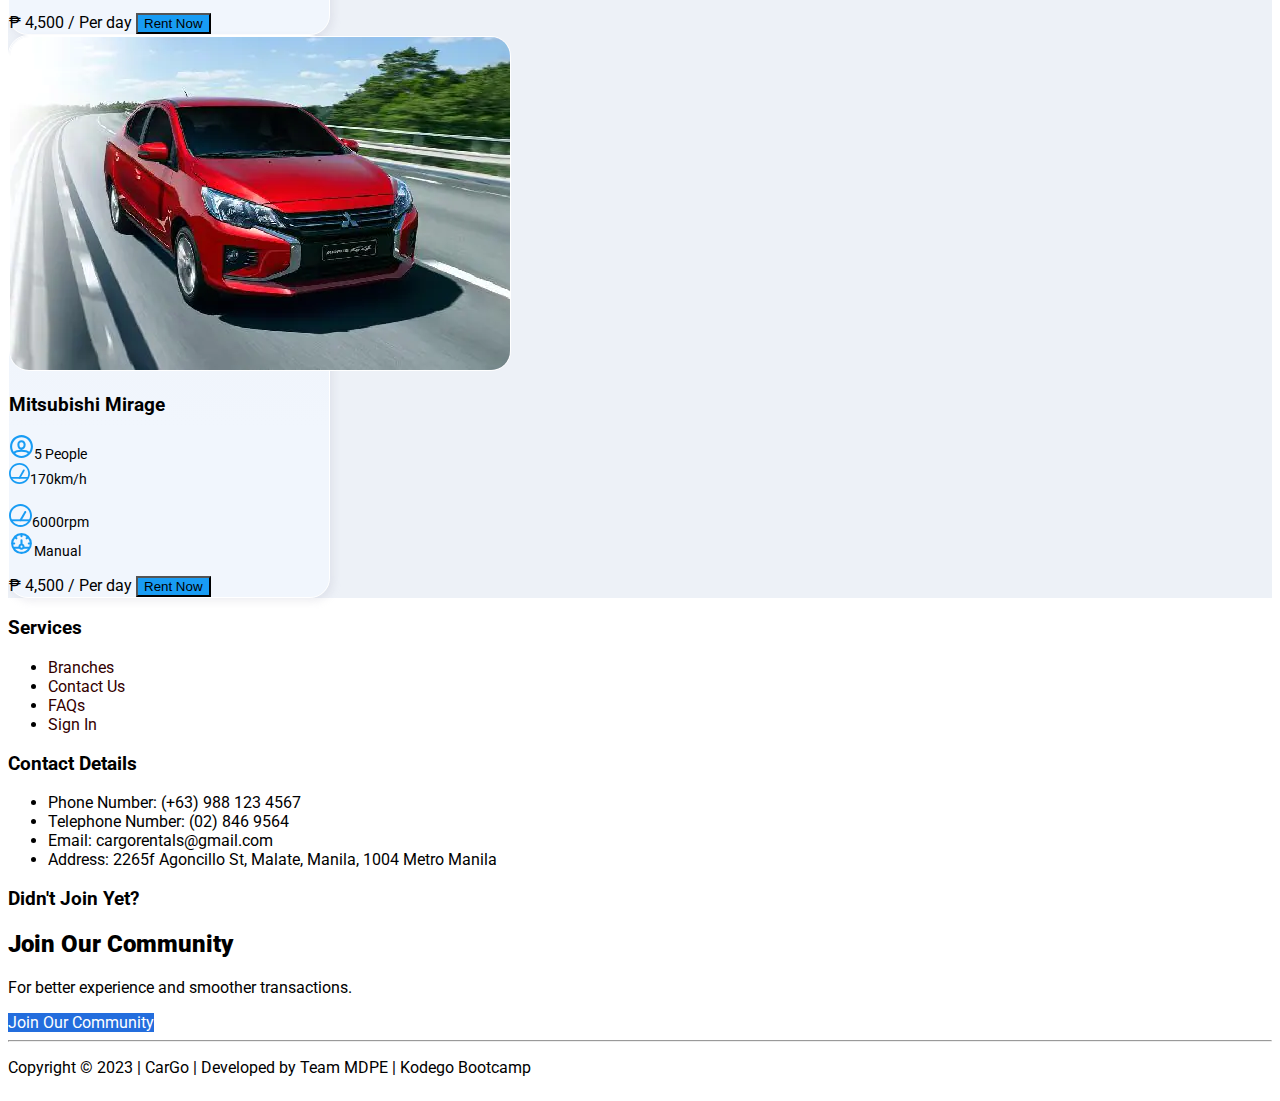
<file: casual.html>
<!DOCTYPE html>
<html lang="en">
<head>
    <meta charset="UTF-8">
    <meta http-equiv="X-UA-Compatible" content="IE=edge">
    <meta name="viewport" content="width=device-width, initial-scale=1.0">
    <title>Document</title>
    <link rel="shortcut icon" href="./img/full-logo-dark.png" type="image/x-icon">
    <link
    href="https://cdn.jsdelivr.net/npm/bootstrap@5.3.0-alpha3/dist/css/bootstrap.min.css"
    rel="stylesheet"
    integrity="sha384-KK94CHFLLe+nY2dmCWGMq91rCGa5gtU4mk92HdvYe+M/SXH301p5ILy+dN9+nJOZ"
    crossorigin="anonymous"
    />
    <link rel="stylesheet" href="https://cdnjs.cloudflare.com/ajax/libs/font-awesome/6.4.0/css/all.min.css" integrity="sha512-iecdLmaskl7CVkqkXNQ/ZH/XLlvWZOJyj7Yy7tcenmpD1ypASozpmT/E0iPtmFIB46ZmdtAc9eNBvH0H/ZpiBw==" crossorigin="anonymous" referrerpolicy="no-referrer" />
    <link rel="stylesheet" href="https://cdnjs.cloudflare.com/ajax/libs/font-awesome/6.4.0/css/all.min.css">
    <link rel="stylesheet" href="./css/styles.css" />
    <link rel="stylesheet" href="./css/luxury.css">

</head>
<body data-bs-spy="scroll" data-bs-target="#main_menu" class=" bg-light">
  <!-- header consist of brand-logo and navbar or the menu list  -->
  <header id="main_menu" class="navbar navbar-expand-md navbar-light bg-light fixed-top border-bottom">
    <div class="container">
      <a class="navbar-brand" href="index.html"
        ><img
          src="./img/navbar-logo-light.png"
          alt="cargo logo"
          width="350"
        />
      </a>

      <button
        class="navbar-toggler"
        type="button"
        data-bs-toggle="collapse"
        data-bs-target="#mainMenu"
      >
        <span class="navbar-toggler-icon"></span>
      </button>

      <navbar id="mainMenu" class="collapse navbar-collapse">

        <ul class="navbar-nav ms-auto">
          <li><a class="nav-link" href="index.html">Home</a></li>
          <li><a class="nav-link" href="about.html">About</a></li>
          <li><a class="nav-link" href="branches.html">Branches</a></li>  
          <li class="dropdown">
            <a
              class="nav-link active dropdown-toggle"
              href=""
              role="button"
              data-bs-toggle="dropdown"
              >Cars</a
            >
            <ul class="dropdown-menu">
              <li>
                <a class="dropdown-item" href="luxury.html">Luxury</a>
              </li>
              <li>
                <a class="dropdown-item" href="business.html">Business</a>
              </li>
              <li>
                <a class="dropdown-item" href="travel.html">Travel</a>
              </li>
              <li>
                <a class="dropdown-item" href="bride.html">Bride</a>
              </li>
              <li>
                <a class="dropdown-item" href="pick-up.html">Pick-up</a>
              </li>
              <li>
                <a class="dropdown-item" href="casual.html">Casual</a>
              </li>

            </ul>
          </li>

          <li class="dropdown">
            <a
              class="nav-link rounded-bottom dropdown-toggle"
              href=""
              role="button"
              data-bs-toggle="dropdown"
              >Services</a
            >
            <ul class="dropdown-menu">
              <li>
                <a class="dropdown-item" href="sign_in.html">Reservations</a>
              </li>
              <li>
                <a class="dropdown-item" href="contact.html">Contact Us</a>
              </li>
              <li>
                <a class="dropdown-item" href="sign_in.html">Sign In</a>
              </li>
            </ul>
          </li>
        </ul>
      </navbar>
    </div>
  </header>    

    <main id="luxury-main">
        
      <div class="container">


        <!-- 1st section / Luxury Cars -->
        <section>  
          <h2 class="p-0 my-4">Casual Cars</h2>
          <!-- 1st row 1st card -->
          <div class="pb-5 row row-cols-1 row-cols-md-1 row-cols-lg-1 g-4 pb-4 justify-content-center">  
            <div class="col-12 col-md-4 col-lg-4 px-3" style="width: 22rem;">
              <div class="card h-100 mcss-border-light effect" style="width: 20rem;">
                <img class="mcss-border-light" src="./img/Cars Features/toyota-avanza.png" class="mcss-pick-up-category" class="card-img-top" alt="...">

                <div class="card-body mx-1 pt-4 ">
                  <h3 class="card-title fw-bold pb-3">Toyota Avanza</h3>

                  <ul class="mcss-list-style-none d-flex gap-5 mt-3">
                    <li ><?xml version="1.0" encoding="utf-8"?>
                      <!-- License: PD. Made by undefinedAleksey Popov -->
                      <svg fill="#189cf4" width="25px" height="25px" viewBox="0 0 24 24" xmlns="http://www.w3.org/2000/svg">
                        <path fill-rule="evenodd" d="M6.03531778,18.739764 C7.62329979,20.146176 9.71193925,21 12,21 C14.2880608,21 16.3767002,20.146176 17.9646822,18.739764 C17.6719994,17.687349 15.5693823,17 12,17 C8.43061774,17 6.32800065,17.687349 6.03531778,18.739764 Z M4.60050358,17.1246475 C5.72595131,15.638064 8.37060189,15 12,15 C15.6293981,15 18.2740487,15.638064 19.3994964,17.1246475 C20.4086179,15.6703183 21,13.9042215 21,12 C21,7.02943725 16.9705627,3 12,3 C7.02943725,3 3,7.02943725 3,12 C3,13.9042215 3.59138213,15.6703183 4.60050358,17.1246475 Z M12,23 C5.92486775,23 1,18.0751322 1,12 C1,5.92486775 5.92486775,1 12,1 C18.0751322,1 23,5.92486775 23,12 C23,18.0751322 18.0751322,23 12,23 Z M8,10 C8,7.75575936 9.57909957,6 12,6 C14.4141948,6 16,7.92157821 16,10.2 C16,13.479614 14.2180861,15 12,15 C9.76086382,15 8,13.4273743 8,10 Z M10,10 C10,12.2692568 10.8182108,13 12,13 C13.1777063,13 14,12.2983927 14,10.2 C14,8.95041736 13.2156568,8 12,8 C10.7337387,8 10,8.81582479 10,10 Z"/>
                    </svg><span class="mx-2 mcss-font-small">7 People</span>
                  </li>

                  <li>
                    <svg fill="#189cf4" version="1.1" id="Layer_1" xmlns:x="&ns_extend;" xmlns:i="&ns_ai;" xmlns:graph="&ns_graphs;"
                      xmlns="http://www.w3.org/2000/svg" xmlns:xlink="http://www.w3.org/1999/xlink"  width="21px" height="21px"
                      viewBox="0 0 24 24" enable-background="new 0 0 24 24" xml:space="preserve">
                   <metadata>
                     <sfw  xmlns="&ns_sfw;">
                       <slices>
                   
                   </slices>
                       <sliceSourceBounds  width="505" height="984" bottomLeftOrigin="true" x="0" y="-984">
                   
                   </sliceSourceBounds>
                     </sfw>
                   </metadata>
                   <g>
                     <g>
                       <g>
                         <path d="M12,24C5.4,24,0,18.6,0,12S5.4,0,12,0s12,5.4,12,12S18.6,24,12,24z M12,2C6.5,2,2,6.5,2,12s4.5,10,10,10s10-4.5,10-10
                           S17.5,2,12,2z"/>
                       </g>
                     </g>
                     <g>
                       <g>
                         <rect x="2" y="16" width="20" height="2"/>
                       </g>
                     </g>
                     <g>
                       <g>
                         <path d="M12,18c-0.2,0-0.3,0-0.5-0.1c-0.5-0.3-0.6-0.9-0.4-1.4l5-8.7c0.3-0.5,0.9-0.6,1.4-0.4c0.5,0.3,0.6,0.9,0.4,1.4l-5,8.7
                           C12.7,17.8,12.3,18,12,18z"/>
                       </g>
                     </g>
                   </g>
                   </svg><span class="mcss-font-small mx-2">163km/h</span>
                  </li>
                </ul>

                <ul class="mcss-list-style-none d-flex mcss-gap-2-8">
                  <li>
                    <svg fill="#189cf4" version="1.1" id="Layer_1" xmlns:x="&ns_extend;" xmlns:i="&ns_ai;" xmlns:graph="&ns_graphs;"
                      xmlns="http://www.w3.org/2000/svg" xmlns:xlink="http://www.w3.org/1999/xlink"  width="23px" height="23px"
                      viewBox="0 0 24 24" enable-background="new 0 0 24 24" xml:space="preserve">
                   <metadata>
                     <sfw  xmlns="&ns_sfw;">
                       <slices>
                   
                   </slices>
                       <sliceSourceBounds  width="505" height="984" bottomLeftOrigin="true" x="0" y="-984">
                   
                   </sliceSourceBounds>
                     </sfw>
                   </metadata>
                   <g>
                     <g>
                       <g>
                         <path d="M12,24C5.4,24,0,18.6,0,12S5.4,0,12,0s12,5.4,12,12S18.6,24,12,24z M12,2C6.5,2,2,6.5,2,12s4.5,10,10,10s10-4.5,10-10
                           S17.5,2,12,2z"/>
                       </g>
                     </g>
                     <g>
                       <g>
                         <rect x="2" y="16" width="20" height="2"/>
                       </g>
                     </g>
                     <g>
                       <g>
                         <path d="M12,18c-0.2,0-0.3,0-0.5-0.1c-0.5-0.3-0.6-0.9-0.4-1.4l5-8.7c0.3-0.5,0.9-0.6,1.4-0.4c0.5,0.3,0.6,0.9,0.4,1.4l-5,8.7
                           C12.7,17.8,12.3,18,12,18z"/>
                       </g>
                     </g>
                   </g>
                   </svg><span class="mx-2 mcss-font-small">6000rpm</span>
                  </li>

                  <li>
                    <?xml version="1.0" encoding="utf-8"?>
                      <!-- License: Apache. Made by undefinedIconscout -->
                      <svg fill="#189cf4" width="25px" height="25px" viewBox="0 0 24 24" xmlns="http://www.w3.org/2000/svg" data-name="Layer 1"><path d="M19.088,4.95453c-.00732-.00781-.00952-.01819-.01715-.02582s-.01819-.00995-.02606-.01733a9.97886,9.97886,0,0,0-14.08948,0c-.00787.00738-.01837.00964-.02606.01733s-.00983.018-.01715.02582a10,10,0,1,0,14.1759,0ZM12,20a7.9847,7.9847,0,0,1-6.235-3H9.78027a2.9636,2.9636,0,0,0,4.43946,0h4.01532A7.9847,7.9847,0,0,1,12,20Zm-1-5a1,1,0,1,1,1,1A1.001,1.001,0,0,1,11,15Zm8.41022.00208L19.3999,15H15a2.99507,2.99507,0,0,0-2-2.81573V9a1,1,0,0,0-2,0v3.18427A2.99507,2.99507,0,0,0,9,15H4.6001l-.01032.00208A7.93083,7.93083,0,0,1,4.06946,13H5a1,1,0,0,0,0-2H4.06946A7.95128,7.95128,0,0,1,5.68854,7.10211l.65472.65473A.99989.99989,0,1,0,7.75732,6.34277l-.65466-.65466A7.95231,7.95231,0,0,1,11,4.06946V5a1,1,0,0,0,2,0V4.06946a7.95231,7.95231,0,0,1,3.89734,1.61865l-.65466.65466a.99989.99989,0,1,0,1.41406,1.41407l.65472-.65473A7.95128,7.95128,0,0,1,19.93054,11H19a1,1,0,0,0,0,2h.93054A7.93083,7.93083,0,0,1,19.41022,15.00208Z"/></svg><span class="mx-2 mcss-font-small">Automatic</span>
                  </li>
                </ul>
                
                  <div class=" bg-transparent border-success d-flex justify-content-between btn-outline-dark pt-3">
                    <span class="d-flex align-items-center fw-bold">&#8369 4,000 / Per day</span>
                    <a href="sign_in.html"><button class="btn mcss-btn-primary fw-light text-light ">Rent Now</button></a>
                  </div>
                  
                </div>
              </div>
            </div>

            <!-- 1st row 2nd card-->

            <div class="col-12 col-md-6 col-lg-4 px-3" style="width: 22rem;">
              <div class="card h-100 mcss-border-light effect" style="width: 20rem;">
                <img class="mcss-border-light" src="./img/Cars Features/kia-soluto.png" class="mcss-pick-up-category" class="card-img-top" alt="...">
                <div class="card-body mx-1 pt-4 ">
                  <h3 class="card-title fw-bold pb-3">Kia Soluto</h3>
                  
                  <ul class="mcss-list-style-none d-flex gap-5 mt-3">
                    <li ><?xml version="1.0" encoding="utf-8"?>
                      <!-- License: PD. Made by undefinedAleksey Popov -->
                      <svg fill="#189cf4" width="25px" height="25px" viewBox="0 0 24 24" xmlns="http://www.w3.org/2000/svg">
                        <path fill-rule="evenodd" d="M6.03531778,18.739764 C7.62329979,20.146176 9.71193925,21 12,21 C14.2880608,21 16.3767002,20.146176 17.9646822,18.739764 C17.6719994,17.687349 15.5693823,17 12,17 C8.43061774,17 6.32800065,17.687349 6.03531778,18.739764 Z M4.60050358,17.1246475 C5.72595131,15.638064 8.37060189,15 12,15 C15.6293981,15 18.2740487,15.638064 19.3994964,17.1246475 C20.4086179,15.6703183 21,13.9042215 21,12 C21,7.02943725 16.9705627,3 12,3 C7.02943725,3 3,7.02943725 3,12 C3,13.9042215 3.59138213,15.6703183 4.60050358,17.1246475 Z M12,23 C5.92486775,23 1,18.0751322 1,12 C1,5.92486775 5.92486775,1 12,1 C18.0751322,1 23,5.92486775 23,12 C23,18.0751322 18.0751322,23 12,23 Z M8,10 C8,7.75575936 9.57909957,6 12,6 C14.4141948,6 16,7.92157821 16,10.2 C16,13.479614 14.2180861,15 12,15 C9.76086382,15 8,13.4273743 8,10 Z M10,10 C10,12.2692568 10.8182108,13 12,13 C13.1777063,13 14,12.2983927 14,10.2 C14,8.95041736 13.2156568,8 12,8 C10.7337387,8 10,8.81582479 10,10 Z"/>
                      </svg><span class="mx-2 mcss-font-small">5 People</span></li>

                    <li><svg fill="#189cf4" version="1.1" id="Layer_1" xmlns:x="&ns_extend;" xmlns:i="&ns_ai;" xmlns:graph="&ns_graphs;"
                      xmlns="http://www.w3.org/2000/svg" xmlns:xlink="http://www.w3.org/1999/xlink"  width="21px" height="21px"
                      viewBox="0 0 24 24" enable-background="new 0 0 24 24" xml:space="preserve">
                   <metadata>
                     <sfw  xmlns="&ns_sfw;">
                       <slices>
                   
                   </slices>
                       <sliceSourceBounds  width="505" height="984" bottomLeftOrigin="true" x="0" y="-984">
                   
                   </sliceSourceBounds>
                     </sfw>
                   </metadata>
                   <g>
                     <g>
                       <g>
                         <path d="M12,24C5.4,24,0,18.6,0,12S5.4,0,12,0s12,5.4,12,12S18.6,24,12,24z M12,2C6.5,2,2,6.5,2,12s4.5,10,10,10s10-4.5,10-10
                           S17.5,2,12,2z"/>
                       </g>
                     </g>
                     <g>
                       <g>
                         <rect x="2" y="16" width="20" height="2"/>
                       </g>
                     </g>
                     <g>
                       <g>
                         <path d="M12,18c-0.2,0-0.3,0-0.5-0.1c-0.5-0.3-0.6-0.9-0.4-1.4l5-8.7c0.3-0.5,0.9-0.6,1.4-0.4c0.5,0.3,0.6,0.9,0.4,1.4l-5,8.7
                           C12.7,17.8,12.3,18,12,18z"/>
                       </g>
                     </g>
                   </g>
                   </svg><span class="mcss-font-small mx-2">170km/h</span></li>
                  </ul>

                  <ul class="mcss-list-style-none d-flex mcss-gap-2-8 ">
                    <li>
                      <svg fill="#189cf4" version="1.1" id="Layer_1" xmlns:x="&ns_extend;" xmlns:i="&ns_ai;" xmlns:graph="&ns_graphs;"
                      xmlns="http://www.w3.org/2000/svg" xmlns:xlink="http://www.w3.org/1999/xlink"  width="23px" height="23px"
                      viewBox="0 0 24 24" enable-background="new 0 0 24 24" xml:space="preserve">
                   <metadata>
                     <sfw  xmlns="&ns_sfw;">
                       <slices>
                   
                   </slices>
                       <sliceSourceBounds  width="505" height="984" bottomLeftOrigin="true" x="0" y="-984">
                   
                   </sliceSourceBounds>
                     </sfw>
                   </metadata>
                   <g>
                     <g>
                       <g>
                         <path d="M12,24C5.4,24,0,18.6,0,12S5.4,0,12,0s12,5.4,12,12S18.6,24,12,24z M12,2C6.5,2,2,6.5,2,12s4.5,10,10,10s10-4.5,10-10
                           S17.5,2,12,2z"/>
                       </g>
                     </g>
                     <g>
                       <g>
                         <rect x="2" y="16" width="20" height="2"/>
                       </g>
                     </g>
                     <g>
                       <g>
                         <path d="M12,18c-0.2,0-0.3,0-0.5-0.1c-0.5-0.3-0.6-0.9-0.4-1.4l5-8.7c0.3-0.5,0.9-0.6,1.4-0.4c0.5,0.3,0.6,0.9,0.4,1.4l-5,8.7
                           C12.7,17.8,12.3,18,12,18z"/>
                       </g>
                     </g>
                   </g>
                   </svg><span class="mx-2 mcss-font-small">6000rpm</span>
                  </li>

                    <li><?xml version="1.0" encoding="utf-8"?>
                      <!-- License: Apache. Made by undefinedIconscout -->
                      <svg fill="#189cf4" width="25px" height="25px" viewBox="0 0 24 24" xmlns="http://www.w3.org/2000/svg" data-name="Layer 1"><path d="M19.088,4.95453c-.00732-.00781-.00952-.01819-.01715-.02582s-.01819-.00995-.02606-.01733a9.97886,9.97886,0,0,0-14.08948,0c-.00787.00738-.01837.00964-.02606.01733s-.00983.018-.01715.02582a10,10,0,1,0,14.1759,0ZM12,20a7.9847,7.9847,0,0,1-6.235-3H9.78027a2.9636,2.9636,0,0,0,4.43946,0h4.01532A7.9847,7.9847,0,0,1,12,20Zm-1-5a1,1,0,1,1,1,1A1.001,1.001,0,0,1,11,15Zm8.41022.00208L19.3999,15H15a2.99507,2.99507,0,0,0-2-2.81573V9a1,1,0,0,0-2,0v3.18427A2.99507,2.99507,0,0,0,9,15H4.6001l-.01032.00208A7.93083,7.93083,0,0,1,4.06946,13H5a1,1,0,0,0,0-2H4.06946A7.95128,7.95128,0,0,1,5.68854,7.10211l.65472.65473A.99989.99989,0,1,0,7.75732,6.34277l-.65466-.65466A7.95231,7.95231,0,0,1,11,4.06946V5a1,1,0,0,0,2,0V4.06946a7.95231,7.95231,0,0,1,3.89734,1.61865l-.65466.65466a.99989.99989,0,1,0,1.41406,1.41407l.65472-.65473A7.95128,7.95128,0,0,1,19.93054,11H19a1,1,0,0,0,0,2h.93054A7.93083,7.93083,0,0,1,19.41022,15.00208Z"/></svg><span class="mx-2 mcss-font-small">Automatic</span>
                    </li>
                  </ul>
                
                  <div class=" bg-transparent border-success d-flex justify-content-between btn-outline-dark pt-3">
                    <span class="d-flex align-items-center fw-bold">&#8369 4,500 / Per day</span>
                    <a href="sign_in.html"><button class="btn mcss-btn-primary fw-light text-light">Rent Now</button></a>
                  </div>
                  
                </div>
              </div>
            </div>

            <!-- 1st row 3rd card -->

            <div class="col-12 col-md-6 col-lg-4 px-3" style="width: 22rem;">
              <div class="card h-100 mcss-border-light effect" style="width: 20rem;">
                <img class="mcss-border-light" src="./img/Cars Features/mitsubishi-mirage.png" class="mcss-pick-up-category" class="card-img-top" alt="...">
                <div class="card-body mx-1 pt-4 ">
                  <h3 class="card-title fw-bold pb-3">Mitsubishi Mirage</h3>
                  
                  <ul class="mcss-list-style-none d-flex gap-5 mt-3">
                    <li ><?xml version="1.0" encoding="utf-8"?>
                      <!-- License: PD. Made by undefinedAleksey Popov -->
                      <svg fill="#189cf4" width="25px" height="25px" viewBox="0 0 24 24" xmlns="http://www.w3.org/2000/svg">
                        <path fill-rule="evenodd" d="M6.03531778,18.739764 C7.62329979,20.146176 9.71193925,21 12,21 C14.2880608,21 16.3767002,20.146176 17.9646822,18.739764 C17.6719994,17.687349 15.5693823,17 12,17 C8.43061774,17 6.32800065,17.687349 6.03531778,18.739764 Z M4.60050358,17.1246475 C5.72595131,15.638064 8.37060189,15 12,15 C15.6293981,15 18.2740487,15.638064 19.3994964,17.1246475 C20.4086179,15.6703183 21,13.9042215 21,12 C21,7.02943725 16.9705627,3 12,3 C7.02943725,3 3,7.02943725 3,12 C3,13.9042215 3.59138213,15.6703183 4.60050358,17.1246475 Z M12,23 C5.92486775,23 1,18.0751322 1,12 C1,5.92486775 5.92486775,1 12,1 C18.0751322,1 23,5.92486775 23,12 C23,18.0751322 18.0751322,23 12,23 Z M8,10 C8,7.75575936 9.57909957,6 12,6 C14.4141948,6 16,7.92157821 16,10.2 C16,13.479614 14.2180861,15 12,15 C9.76086382,15 8,13.4273743 8,10 Z M10,10 C10,12.2692568 10.8182108,13 12,13 C13.1777063,13 14,12.2983927 14,10.2 C14,8.95041736 13.2156568,8 12,8 C10.7337387,8 10,8.81582479 10,10 Z"/>
                      </svg><span class="mx-2 mcss-font-small">5 People</span></li>

                    <li><svg fill="#189cf4" version="1.1" id="Layer_1" xmlns:x="&ns_extend;" xmlns:i="&ns_ai;" xmlns:graph="&ns_graphs;"
                      xmlns="http://www.w3.org/2000/svg" xmlns:xlink="http://www.w3.org/1999/xlink"  width="21px" height="21px"
                      viewBox="0 0 24 24" enable-background="new 0 0 24 24" xml:space="preserve">
                   <metadata>
                     <sfw  xmlns="&ns_sfw;">
                       <slices>
                   
                   </slices>
                       <sliceSourceBounds  width="505" height="984" bottomLeftOrigin="true" x="0" y="-984">
                   
                   </sliceSourceBounds>
                     </sfw>
                   </metadata>
                   <g>
                     <g>
                       <g>
                         <path d="M12,24C5.4,24,0,18.6,0,12S5.4,0,12,0s12,5.4,12,12S18.6,24,12,24z M12,2C6.5,2,2,6.5,2,12s4.5,10,10,10s10-4.5,10-10
                           S17.5,2,12,2z"/>
                       </g>
                     </g>
                     <g>
                       <g>
                         <rect x="2" y="16" width="20" height="2"/>
                       </g>
                     </g>
                     <g>
                       <g>
                         <path d="M12,18c-0.2,0-0.3,0-0.5-0.1c-0.5-0.3-0.6-0.9-0.4-1.4l5-8.7c0.3-0.5,0.9-0.6,1.4-0.4c0.5,0.3,0.6,0.9,0.4,1.4l-5,8.7
                           C12.7,17.8,12.3,18,12,18z"/>
                       </g>
                     </g>
                   </g>
                   </svg><span class="mcss-font-small mx-2">170km/h<km>
                   <h></h></span></li>
                  </ul>

                  <ul class="mcss-list-style-none d-flex mcss-gap-2-8">
                    <li>
                      <svg fill="#189cf4" version="1.1" id="Layer_1" xmlns:x="&ns_extend;" xmlns:i="&ns_ai;" xmlns:graph="&ns_graphs;"
                      xmlns="http://www.w3.org/2000/svg" xmlns:xlink="http://www.w3.org/1999/xlink"  width="23px" height="23px"
                      viewBox="0 0 24 24" enable-background="new 0 0 24 24" xml:space="preserve">
                   <metadata>
                     <sfw  xmlns="&ns_sfw;">
                       <slices>
                   
                   </slices>
                       <sliceSourceBounds  width="505" height="984" bottomLeftOrigin="true" x="0" y="-984">
                   
                   </sliceSourceBounds>
                     </sfw>
                   </metadata>
                   <g>
                     <g>
                       <g>
                         <path d="M12,24C5.4,24,0,18.6,0,12S5.4,0,12,0s12,5.4,12,12S18.6,24,12,24z M12,2C6.5,2,2,6.5,2,12s4.5,10,10,10s10-4.5,10-10
                           S17.5,2,12,2z"/>
                       </g>
                     </g>
                     <g>
                       <g>
                         <rect x="2" y="16" width="20" height="2"/>
                       </g>
                     </g>
                     <g>
                       <g>
                         <path d="M12,18c-0.2,0-0.3,0-0.5-0.1c-0.5-0.3-0.6-0.9-0.4-1.4l5-8.7c0.3-0.5,0.9-0.6,1.4-0.4c0.5,0.3,0.6,0.9,0.4,1.4l-5,8.7
                           C12.7,17.8,12.3,18,12,18z"/>
                       </g>
                     </g>
                   </g>
                   </svg><span class="mx-2 mcss-font-small">6000rpm</span>
                  </li>

                    <li><?xml version="1.0" encoding="utf-8"?>
                      <!-- License: Apache. Made by undefinedIconscout -->
                      <svg fill="#189cf4" width="25px" height="25px" viewBox="0 0 24 24" xmlns="http://www.w3.org/2000/svg" data-name="Layer 1"><path d="M19.088,4.95453c-.00732-.00781-.00952-.01819-.01715-.02582s-.01819-.00995-.02606-.01733a9.97886,9.97886,0,0,0-14.08948,0c-.00787.00738-.01837.00964-.02606.01733s-.00983.018-.01715.02582a10,10,0,1,0,14.1759,0ZM12,20a7.9847,7.9847,0,0,1-6.235-3H9.78027a2.9636,2.9636,0,0,0,4.43946,0h4.01532A7.9847,7.9847,0,0,1,12,20Zm-1-5a1,1,0,1,1,1,1A1.001,1.001,0,0,1,11,15Zm8.41022.00208L19.3999,15H15a2.99507,2.99507,0,0,0-2-2.81573V9a1,1,0,0,0-2,0v3.18427A2.99507,2.99507,0,0,0,9,15H4.6001l-.01032.00208A7.93083,7.93083,0,0,1,4.06946,13H5a1,1,0,0,0,0-2H4.06946A7.95128,7.95128,0,0,1,5.68854,7.10211l.65472.65473A.99989.99989,0,1,0,7.75732,6.34277l-.65466-.65466A7.95231,7.95231,0,0,1,11,4.06946V5a1,1,0,0,0,2,0V4.06946a7.95231,7.95231,0,0,1,3.89734,1.61865l-.65466.65466a.99989.99989,0,1,0,1.41406,1.41407l.65472-.65473A7.95128,7.95128,0,0,1,19.93054,11H19a1,1,0,0,0,0,2h.93054A7.93083,7.93083,0,0,1,19.41022,15.00208Z"/></svg><span class="mx-2 mcss-font-small">Manual</span>
                    </li>
                  </ul>
                  <div class=" bg-transparent border-success d-flex justify-content-between btn-outline-dark pt-3">
                    <span class="d-flex align-items-center fw-bold">&#8369 4,500 / Per day</span>
                    <a href="sign_in.html"><button class="btn mcss-btn-primary fw-light text-light">Rent Now</button></a>
                  </div>
              </div>      
              </div>
            </div>              
          </section>
        </div>
      </div>
    </main>

    <footer id="footer" class="pt-2 bg-light border-top">
      <div class="container pb-2">
        <div class="row">
          <div class=" col-md-4 text-center">
            <h3>Services</h3>
            <ul class="list-unstyled">
              <li class="mb-2 border-bottom"><a href="branches.html">Branches</a></li>
              <li class="mb-2 border-bottom"><a href="contact.html">Contact Us</a></li>
              <li class="mb-2 border-bottom"><a href="faq.html">FAQs</a></li>
              <li class="mb-2"><a href="sign_in.html">Sign In</a></li>
            </ul>
          </div>
          <div class=" col-md-4 text-center">
            <h3>Contact Details</h3>
            <ul class="list-unstyled">
              <li class="mb-2 border-bottom">Phone Number: (+63) 988 123 4567 </li>
              <li class="mb-2 border-bottom">Telephone Number: (02) 846 9564 </li>
              <li class="mb-2 border-bottom">Email: cargorentals@gmail.com</a></li>
              <li class="mb-2">Address: 2265f Agoncillo St, Malate, Manila, 1004 Metro Manila</li>
            </ul>
          </div>

          <div class="col-md-4 text-center">
            <h3>Didn't Join Yet?</h3>
            <h2>Join Our Community</h2>
            <p>For better experience and smoother transactions.</p>
            <a class="btn btn-info py-3 fw-bold" href="sign_up.html"
              >Join Our Community</a
            >
          </div>
        </div>
      </div>
      <hr />
      <div class="container">
        <div class="row">
          <div class="col-md-12 text-center">
            <p>Copyright &copy; 2023 | CarGo | Developed by Team MDPE | Kodego Bootcamp</p>
          </div>
        </div>
      </div>
    </footer>

    

    <script
      src="https://cdn.jsdelivr.net/npm/bootstrap@5.3.0-alpha3/dist/js/bootstrap.bundle.min.js"
      integrity="sha384-ENjdO4Dr2bkBIFxQpeoTz1HIcje39Wm4jDKdf19U8gI4ddQ3GYNS7NTKfAdVQSZe"
      crossorigin="anonymous"
    ></script>
</body>
</html>
</file>
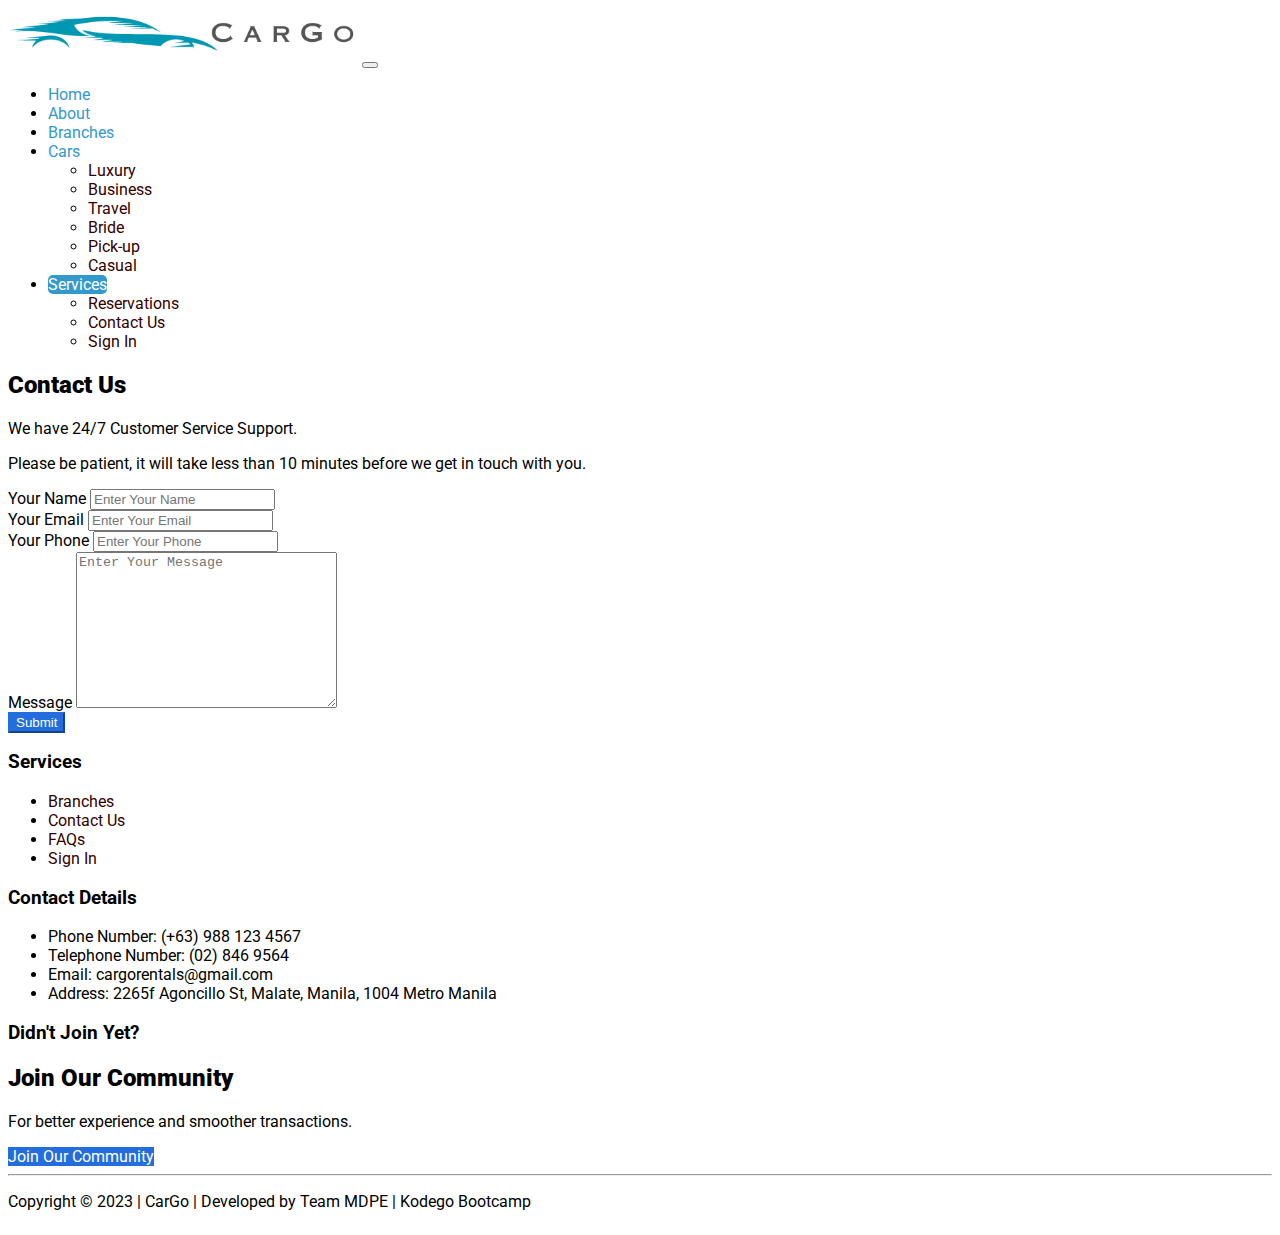
<file: contact.html>
<!DOCTYPE html>
<html lang="en">
  <head>
    <meta charset="UTF-8" />
    <meta http-equiv="X-UA-Compatible" content="IE=edge" />
    <meta name="viewport" content="width=device-width, initial-scale=1.0" />
    <meta name="description" Content="Welcome to our car rental company! We are dedicated to providing you with a comfortable, affordable, and hassle-free rental experience. Whether you're traveling for business or leisure, we've got you covered with a wide variety of vehicles to choose from.">
    <meta name="keywords" content="cargo, rental cars, cargo rental, cargo cars">
    <link rel="shortcut icon" href="./img/favicon.png" type="image/x-icon">
    <link
    href="https://cdn.jsdelivr.net/npm/bootstrap@5.3.0-alpha3/dist/css/bootstrap.min.css"
    rel="stylesheet"
    integrity="sha384-KK94CHFLLe+nY2dmCWGMq91rCGa5gtU4mk92HdvYe+M/SXH301p5ILy+dN9+nJOZ"
    crossorigin="anonymous"
    />
    <link rel="stylesheet" href="https://cdnjs.cloudflare.com/ajax/libs/font-awesome/6.4.0/css/all.min.css" integrity="sha512-iecdLmaskl7CVkqkXNQ/ZH/XLlvWZOJyj7Yy7tcenmpD1ypASozpmT/E0iPtmFIB46ZmdtAc9eNBvH0H/ZpiBw==" crossorigin="anonymous" referrerpolicy="no-referrer" />
    <link rel="stylesheet" href="./css/styles.css" />
    <title>CarGo | Welcome!</title>
</head>
  <body data-bs-spy="scroll" data-bs-target="#main_menu ">

    <!-- header consist of brand-logo and navbar or the menu list  -->
    <header>
      <nav id="main_menu"
      class="navbar navbar-expand-md navbar-light bg-light fixed-top border-bottom">
      <div class="container">
        <a class="navbar-brand" href="index.html"
          ><img
            src="./img/navbar-logo-light.png"
            alt="cargo logo"
            width="350"
          />
        </a>

        <button
          class="navbar-toggler"
          type="button"
          data-bs-toggle="collapse"
          data-bs-target="#mainMenu"
        >
          <span class="navbar-toggler-icon"></span>
        </button>

        <navbar id="mainMenu" class="collapse navbar-collapse">

          <ul class="navbar-nav ms-auto">
            <li><a class="nav-link" href="index.html">Home</a></li>
            <li><a class="nav-link" href="about.html">About</a></li>
            <li><a class="nav-link" href="branches.html">Branches</a></li>
            <li class="dropdown">
              <a
                class="nav-link rounded-bottom dropdown-toggle"
                href=""
                role="button"
                data-bs-toggle="dropdown"
                >Cars</a
              >
              <ul class="dropdown-menu">
                <li>
                  <a class="dropdown-item" href="luxury.html">Luxury</a>
                </li>
                <li>
                  <a class="dropdown-item" href="business.html">Business</a>
                </li>
                <li>
                  <a class="dropdown-item" href="travel.html">Travel</a>
                </li>
                <li>
                  <a class="dropdown-item" href="bride.html">Bride</a>
                </li>
                <li>
                  <a class="dropdown-item" href="pick-up.html">Pick-up</a>
                </li>
                <li>
                  <a class="dropdown-item" href="casual.html">Casual</a>
                </li>

              </ul>
            </li>

            <li class="dropdown">
              <a
                class="nav-link ative dropdown-toggle active"
                href=""
                role="button"
                data-bs-toggle="dropdown"
                >Services</a
              >
              <ul class="dropdown-menu">
                <li>
                  <a class="dropdown-item" href="sign_in.html">Reservations</a>
                </li>
                <li>
                  <a class="dropdown-item" href="#">Contact Us</a>
                </li>
                <li>
                  <a class="dropdown-item" href="sign_in.html">Sign In</a>
                </li>
              </ul>
            </li>
          </ul>
        </navbar>
      </div>
    </header>


    <main class=" bg-light">
      <!-- #############   Contact Us ############# -->
      <section id="contact">
        <div class="container mt-5">
          <div class="row">
            <div class="offset-md-2 col-md-8">
              <div class="card p-4 my-5 text-center">
                <h2 class="mb-3">Contact Us</h2>
                <p>We have 24/7 Customer Service Support.</p>
                <p>
                  Please be patient, it will take less than 10 minutes before we
                  get in touch with you.
                </p>

                <form action="process.php" class="p-3 text-start">
                  <div class="mb-3">
                    <label for="name" class="form-label">Your Name</label>
                    <input
                      type="name"
                      name="name"
                      id="name"
                      placeholder="Enter Your Name"
                      class="form-control"
                    />
                  </div>
                  <div class="mb-3">
                    <label for="email" class="form-label">Your Email</label>
                    <input
                      type="email"
                      name="email"
                      id="email"
                      placeholder="Enter Your Email"
                      class="form-control"
                    />
                  </div>
                  <div class="mb-3">
                    <label for="phone" class="form-label">Your Phone</label>
                    <input
                      type="text"
                      name="phone"
                      id="phone"
                      placeholder="Enter Your Phone"
                      class="form-control"
                    />
                  </div>
                  <div class="mb-3">
                    <label for="message" class="form-label">Message</label>
                    <textarea
                      name="message"
                      id="message"
                      cols="30"
                      rows="10"
                      placeholder="Enter Your Message"
                      class="form-control"
                    ></textarea>
                  </div>
                  <button class="btn btn-info">Submit</button>
                </form>
              </div>
            </div>
          </div>
        </div>
      </section>
    </main>
      <!-- #############   Footer  ############# -->
    
      <footer id="footer" class="pt-2 bg-light border-top">
        <div class="container pb-2">
          <div class="row">
            <div class=" col-md-4 text-center">
              <h3>Services</h3>
              <ul class="list-unstyled">
                <li class="mb-2 border-bottom"><a href="branches.html">Branches</a></li>
                <li class="mb-2 border-bottom"><a href="#">Contact Us</a></li>
                <li class="mb-2 border-bottom"><a href="faq.html">FAQs</a></li>
                <li class="mb-2"><a href="sign_in.html">Sign In</a></li>
              </ul>
            </div>
            <div class=" col-md-4 text-center">
              <h3>Contact Details</h3>
              <ul class="list-unstyled">
                <li class="mb-2 border-bottom">Phone Number: (+63) 988 123 4567 </li>
                <li class="mb-2 border-bottom">Telephone Number: (02) 846 9564 </li>
                <li class="mb-2 border-bottom">Email: cargorentals@gmail.com</a></li>
                <li class="mb-2">Address: 2265f Agoncillo St, Malate, Manila, 1004 Metro Manila</li>
              </ul>
            </div>
  
            <div class="col-md-4 text-center">
              <h3>Didn't Join Yet?</h3>
              <h2>Join Our Community</h2>
              <p>For better experience and smoother transactions.</p>
              <a class="btn btn-info py-3 fw-bold" href="sign_up.html"
                >Join Our Community</a
              >
            </div>
          </div>
        </div>
        <hr />
        <div class="container">
          <div class="row">
            <div class="col-md-12 text-center">
              <p>Copyright &copy; 2023 | CarGo | Developed by Team MDPE | Kodego Bootcamp</p>
            </div>
          </div>
        </div>
      </footer>
      <!-- Bootstrap Script -->
      <script
        src="https://cdn.jsdelivr.net/npm/bootstrap@5.3.0-alpha3/dist/js/bootstrap.bundle.min.js"
        integrity="sha384-ENjdO4Dr2bkBIFxQpeoTz1HIcje39Wm4jDKdf19U8gI4ddQ3GYNS7NTKfAdVQSZe"
        crossorigin="anonymous"
      ></script>
    </body>
  </html>
</file>
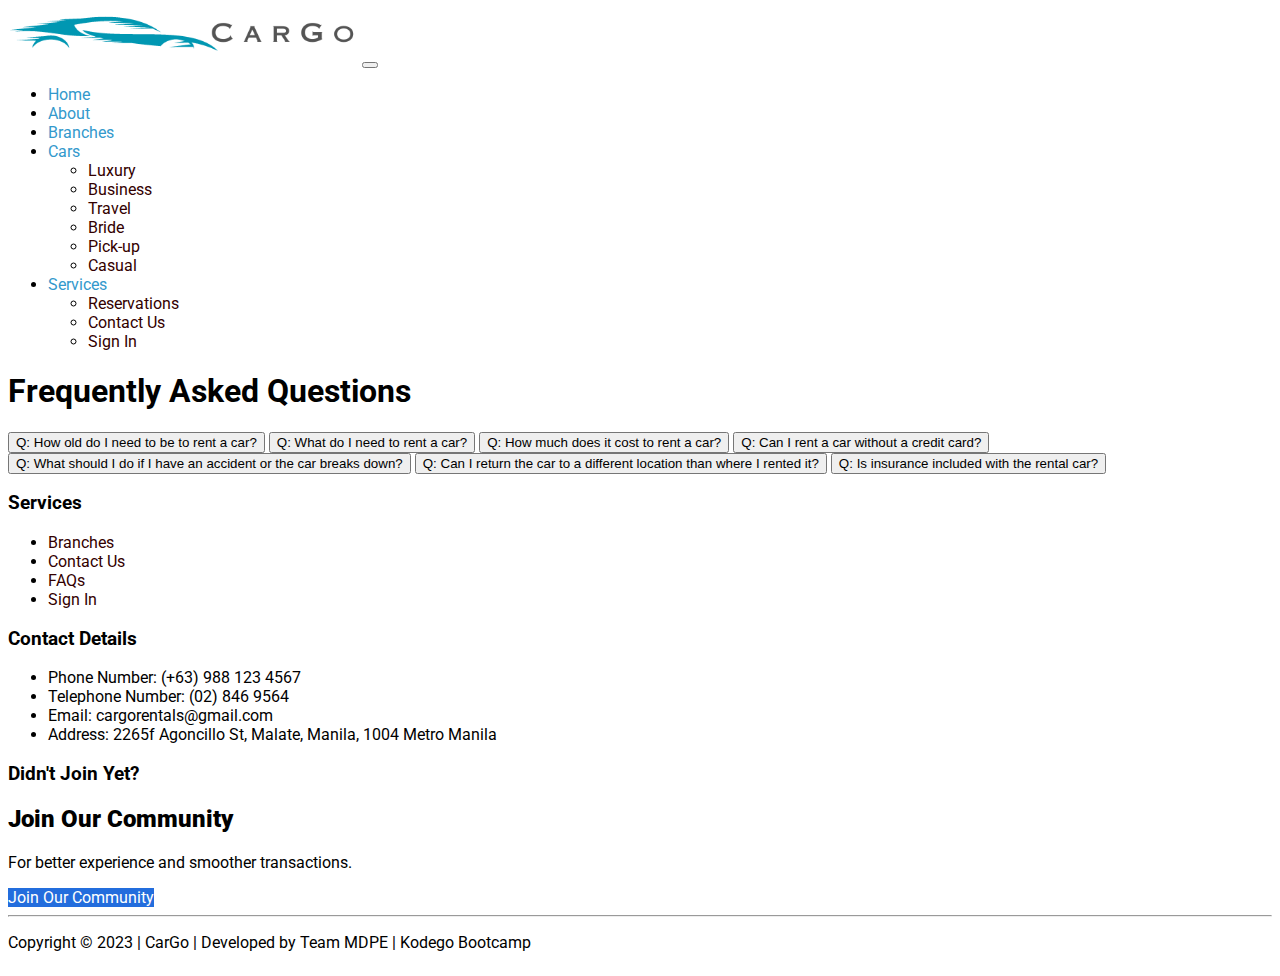
<file: faq.html>
<!DOCTYPE html>
<html lang="en">
  <head>
    <meta charset="UTF-8" />
    <meta http-equiv="X-UA-Compatible" content="IE=edge" />
    <meta name="viewport" content="width=device-width, initial-scale=1.0" />
    <meta
      name="description"
      content="Welcome to our car rental company! We are dedicated to providing you with a comfortable, affordable, and hassle-free rental experience. Whether you're traveling for business or leisure, we've got you covered with a wide variety of vehicles to choose from."
    />
    <meta
      name="keywords"
      content="cargo, rental cars, cargo rental, cargo cars"
    />
    <link rel="shortcut icon" href="./img/favicon.png" type="image/x-icon" />
    <link
      href="https://cdn.jsdelivr.net/npm/bootstrap@5.3.0-alpha3/dist/css/bootstrap.min.css"
      rel="stylesheet"
      integrity="sha384-KK94CHFLLe+nY2dmCWGMq91rCGa5gtU4mk92HdvYe+M/SXH301p5ILy+dN9+nJOZ"
      crossorigin="anonymous"
    />
    <link
      rel="stylesheet"
      href="https://cdnjs.cloudflare.com/ajax/libs/font-awesome/6.4.0/css/all.min.css"
      integrity="sha512-iecdLmaskl7CVkqkXNQ/ZH/XLlvWZOJyj7Yy7tcenmpD1ypASozpmT/E0iPtmFIB46ZmdtAc9eNBvH0H/ZpiBw=="
      crossorigin="anonymous"
      referrerpolicy="no-referrer"
    />
    <script src="https://cdn.jsdelivr.net/npm/bootstrap@5.2.3/dist/js/bootstrap.bundle.min.js"></script>
    <link rel="stylesheet" href="./css/styles.css" />
    <title>CarGo | FAQ</title>
  </head>
  <body data-bs-spy="scroll" data-bs-target="#main_menu">
    <!-- header consist of brand-logo and navbar or the menu list  -->
    <header>
      <nav id="main_menu"
      class="navbar navbar-expand-md navbar-light bg-light fixed-top border-bottom">
      <div class="container">
        <a class="navbar-brand" href="index.html"
          ><img
            src="./img/navbar-logo-light.png"
            alt="cargo logo"
            width="350"
          />
        </a>

        <button
          class="navbar-toggler"
          type="button"
          data-bs-toggle="collapse"
          data-bs-target="#mainMenu"
        >
          <span class="navbar-toggler-icon"></span>
        </button>

        <navbar id="mainMenu" class="collapse navbar-collapse">

          <ul class="navbar-nav ms-auto">
            <li><a class="nav-link rounded-bottom" href="index.html">Home</a></li>
            <li><a class="nav-link rounded-bottom" href="about.html">About</a></li>
            <li><a class="nav-link rounded-bottom" href="branches.html">Branches</a></li>
            <li class="dropdown">
              <a
                class="nav-link rounded-bottom dropdown-toggle"
                href=""
                role="button"
                data-bs-toggle="dropdown"
                >Cars</a
              >
              <ul class="dropdown-menu">
                <li>
                  <a class="dropdown-item" href="luxury.html">Luxury</a>
                </li>
                <li>
                  <a class="dropdown-item" href="business.html">Business</a>
                </li>
                <li>
                  <a class="dropdown-item" href="travel.html">Travel</a>
                </li>
                <li>
                  <a class="dropdown-item" href="bride.html">Bride</a>
                </li>
                <li>
                  <a class="dropdown-item" href="pick-up.html">Pick-up</a>
                </li>
                <li>
                  <a class="dropdown-item" href="casual.html">Casual</a>
                </li>

              </ul>
            </li>

            <li class="dropdown">
              <a
                class="nav-link rounded-bottom dropdown-toggle"
                href=""
                role="button"
                data-bs-toggle="dropdown"
                >Services</a
              >
              <ul class="dropdown-menu">
                <li>
                  <a class="dropdown-item" href="sign_in.html">Reservations</a>
                </li>
                <li>
                  <a class="dropdown-item" href="contact.html">Contact Us</a>
                </li>
                <li>
                  <a class="dropdown-item" href="sign_in.html">Sign In</a>
                </li>
              </ul>
            </li>
          </ul>
        </navbar>
      </div>
    </header>
    <main class=" bg-light">

      <section id="faq">
        <!-- FAQs -->
        <div class="container p-md-5">
          <h1 class="text-success text-center my-5 text-dark">
            Frequently Asked Questions
          </h1>
          <button
            type="button"
            class="btn col-md-12"
            data-bs-toggle="popover"
            title="Answer"
            data-bs-content="The minimum age requirement to rent a car varies by country and rental company. Most rental car companies require drivers to be at least 21 years old. However, some companies may have higher age requirements or additional fees for drivers under 25."
          >
            Q: How old do I need to be to rent a car?
          </button>
          <button
            type="button"
            class="btn col-md-12"
            data-bs-toggle="popover"
            title="Answer"
            data-bs-content="In general, you will need a valid driver's license, a credit card, and proof of insurance. Some rental companies may have additional requirements, such as a minimum credit score or a second form of identification."
          >
            Q: What do I need to rent a car?
          </button>
          <button
            type="button"
            class="btn col-md-12"
            data-bs-toggle="popover"
            title="Answer"
            data-bs-content=" The cost of renting a car can vary widely depending on the rental company, the type of vehicle, the rental location, and the length of the rental period. Rates typically start around $20-$30 per day for a basic economy car, but can increase significantly for luxury or specialty vehicles."
          >
            Q: How much does it cost to rent a car?
          </button>
          <button
            type="button"
            class="btn col-md-12"
            data-bs-toggle="popover"
            title="Answer"
            data-bs-content="Some rental car companies may allow you to rent a car with a debit card or cash, but this is not always the case. Additionally, if you do rent a car without a credit card, you may be required to provide additional documentation and may be subject to higher fees or restrictions."
          >
            Q: Can I rent a car without a credit card?
          </button>
          <button
            type="button"
            class="btn col-md-12"
            data-bs-toggle="popover"
            title="Answer"
            data-bs-content="If you have an accident or the car breaks down, you should contact the rental company immediately. They will be able to provide you with instructions on what to do next and may be able to arrange for a replacement vehicle if necessary.."
          >
            Q: What should I do if I have an accident or the car breaks down?
          </button>
          <button
            type="button"
            class="btn col-md-12"
            data-bs-toggle="popover"
            title="Answer"
            data-bs-content="Many rental car companies allow you to return the car to a different location for an additional fee. However, this option may not be available for all rental agreements or rental locations."
          >
            Q: Can I return the car to a different location than where I rented
            it?
          </button>
          <button
            type="button"
            class="btn col-md-12"
            data-bs-toggle="popover"
            title="Answer"
            data-bs-content="Rental car insurance varies by company and location. Some rental car companies include basic insurance coverage in the rental price, while others may offer additional insurance options for an additional fee. It is important to review the insurance options carefully and determine what coverage is necessary for your specific situation. ."
          >
            Q: Is insurance included with the rental car?
          </button>
        </div>

        <script>
          var popoverTriggerList = [].slice.call(
            document.querySelectorAll('[data-bs-toggle="popover"]')
          );
          var popoverList = popoverTriggerList.map(function (popoverTriggerEl) {
            return new bootstrap.Popover(popoverTriggerEl);
          });
        </script>
      </section>
    </main>
    <!-- #############   Footer  ############# -->
    
    <footer id="footer" class="pt-2 bg-light border-top">
      <div class="container pb-2">
        <div class="row">
          <div class=" col-md-4 text-center">
            <h3>Services</h3>
            <ul class="list-unstyled">
              <li class="mb-2 border-bottom"><a href="branches.html">Branches</a></li>
              <li class="mb-2 border-bottom"><a href="contact.html">Contact Us</a></li>
              <li class="mb-2 border-bottom"><a href="faq.html">FAQs</a></li>
              <li class="mb-2"><a href="sign_in.html">Sign In</a></li>
            </ul>
          </div>
          <div class=" col-md-4 text-center">
            <h3>Contact Details</h3>
            <ul class="list-unstyled">
              <li class="mb-2 border-bottom">Phone Number: (+63) 988 123 4567 </li>
              <li class="mb-2 border-bottom">Telephone Number: (02) 846 9564 </li>
              <li class="mb-2 border-bottom">Email: cargorentals@gmail.com</a></li>
              <li class="mb-2">Address: 2265f Agoncillo St, Malate, Manila, 1004 Metro Manila</li>
            </ul>
          </div>

          <div class="col-md-4 text-center">
            <h3>Didn't Join Yet?</h3>
            <h2>Join Our Community</h2>
            <p>For better experience and smoother transactions.</p>
            <a class="btn btn-info py-3 fw-bold" href="sign_up.html"
              >Join Our Community</a
            >
          </div>
        </div>
      </div>
      <hr />
      <div class="container">
        <div class="row">
          <div class="col-md-12 text-center">
            <p>Copyright &copy; 2023 | CarGo | Developed by Team MDPE | Kodego Bootcamp</p>
          </div>
        </div>
      </div>
    </footer>
    <!-- Bootstrap Script -->
    <script
      src="https://cdn.jsdelivr.net/npm/@popperjs/core@2.11.6/dist/umd/popper.min.js"
      integrity="sha384-oBqDVmMz9ATKxIep9tiCxS/Z9fNfEXiDAYTujMAeBAsjFuCZSmKbSSUnQlmh/jp3"
      crossorigin="anonymous"
    ></script>

    <script
      src="https://cdn.jsdelivr.net/npm/bootstrap@5.3.0-alpha3/dist/js/bootstrap.bundle.min.js"
      integrity="sha384-ENjdO4Dr2bkBIFxQpeoTz1HIcje39Wm4jDKdf19U8gI4ddQ3GYNS7NTKfAdVQSZe"
      crossorigin="anonymous"
    ></script>
  </body>
</html>
</file>
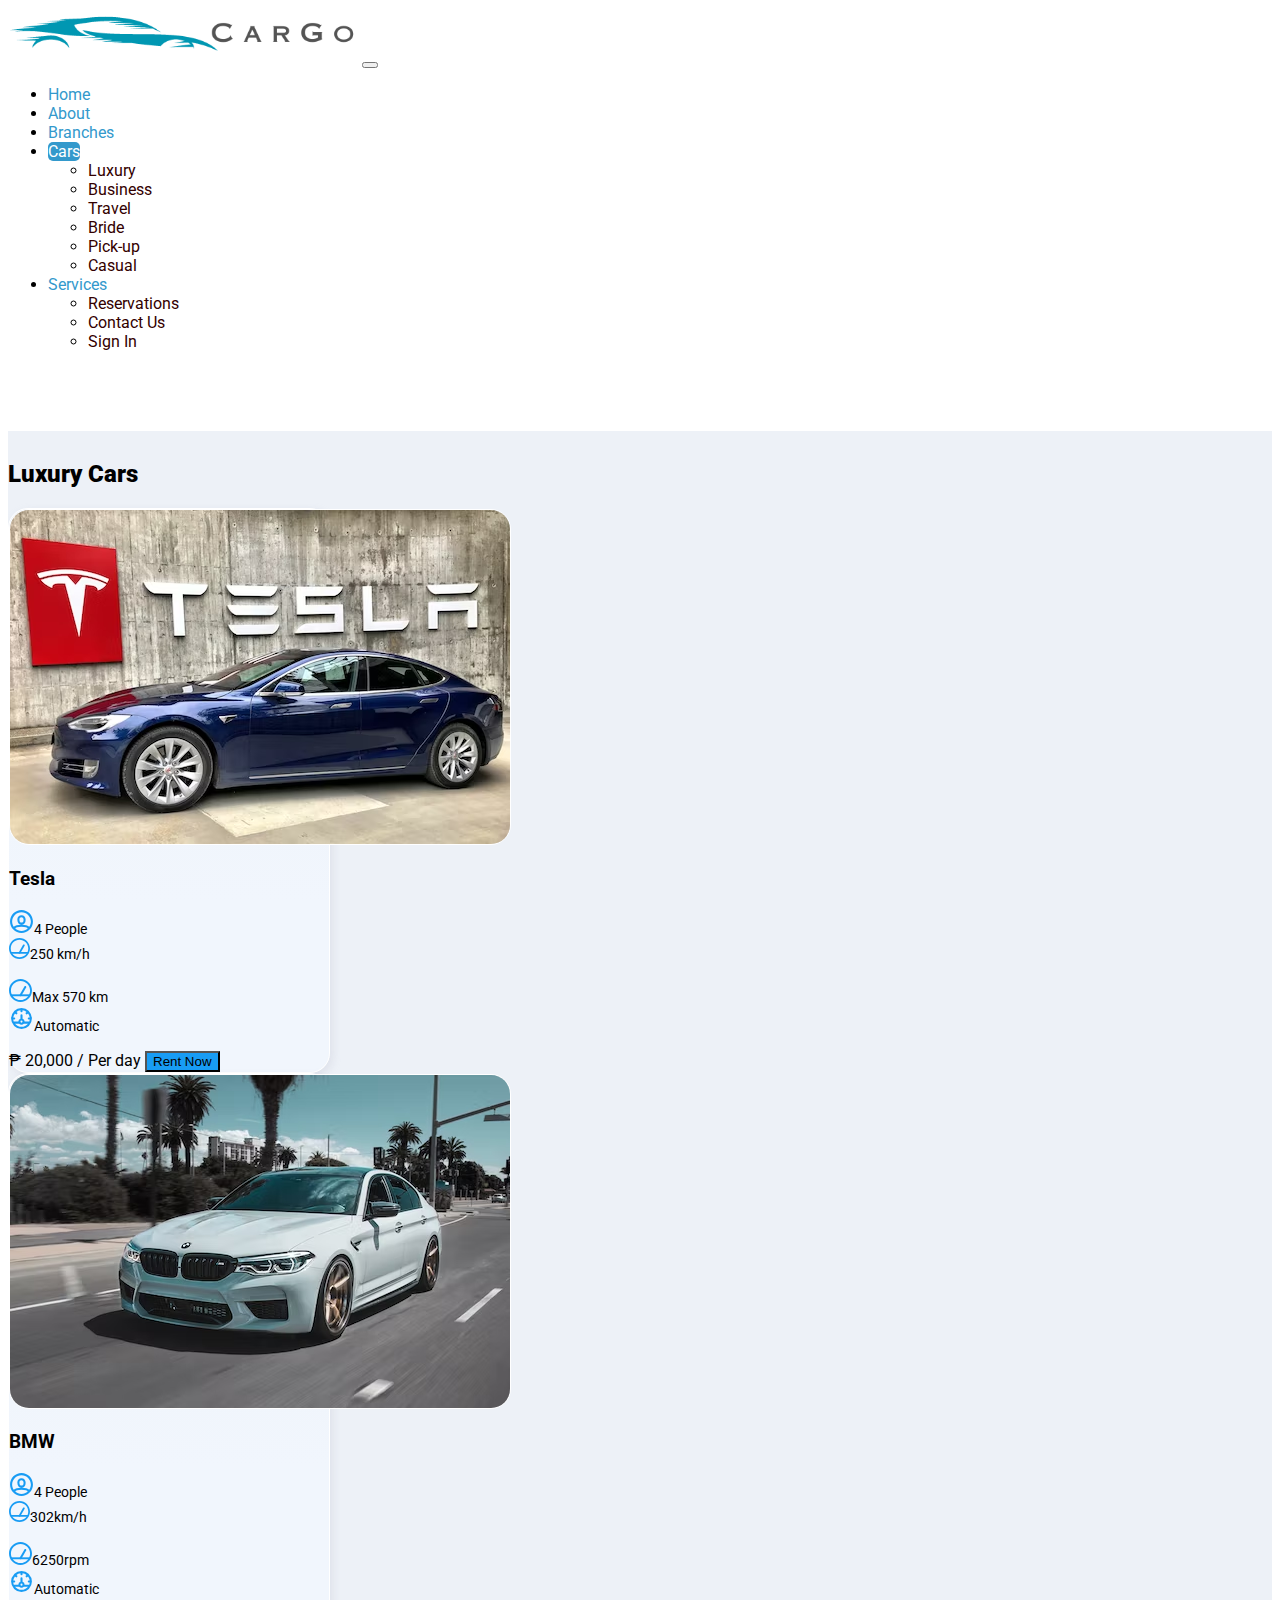
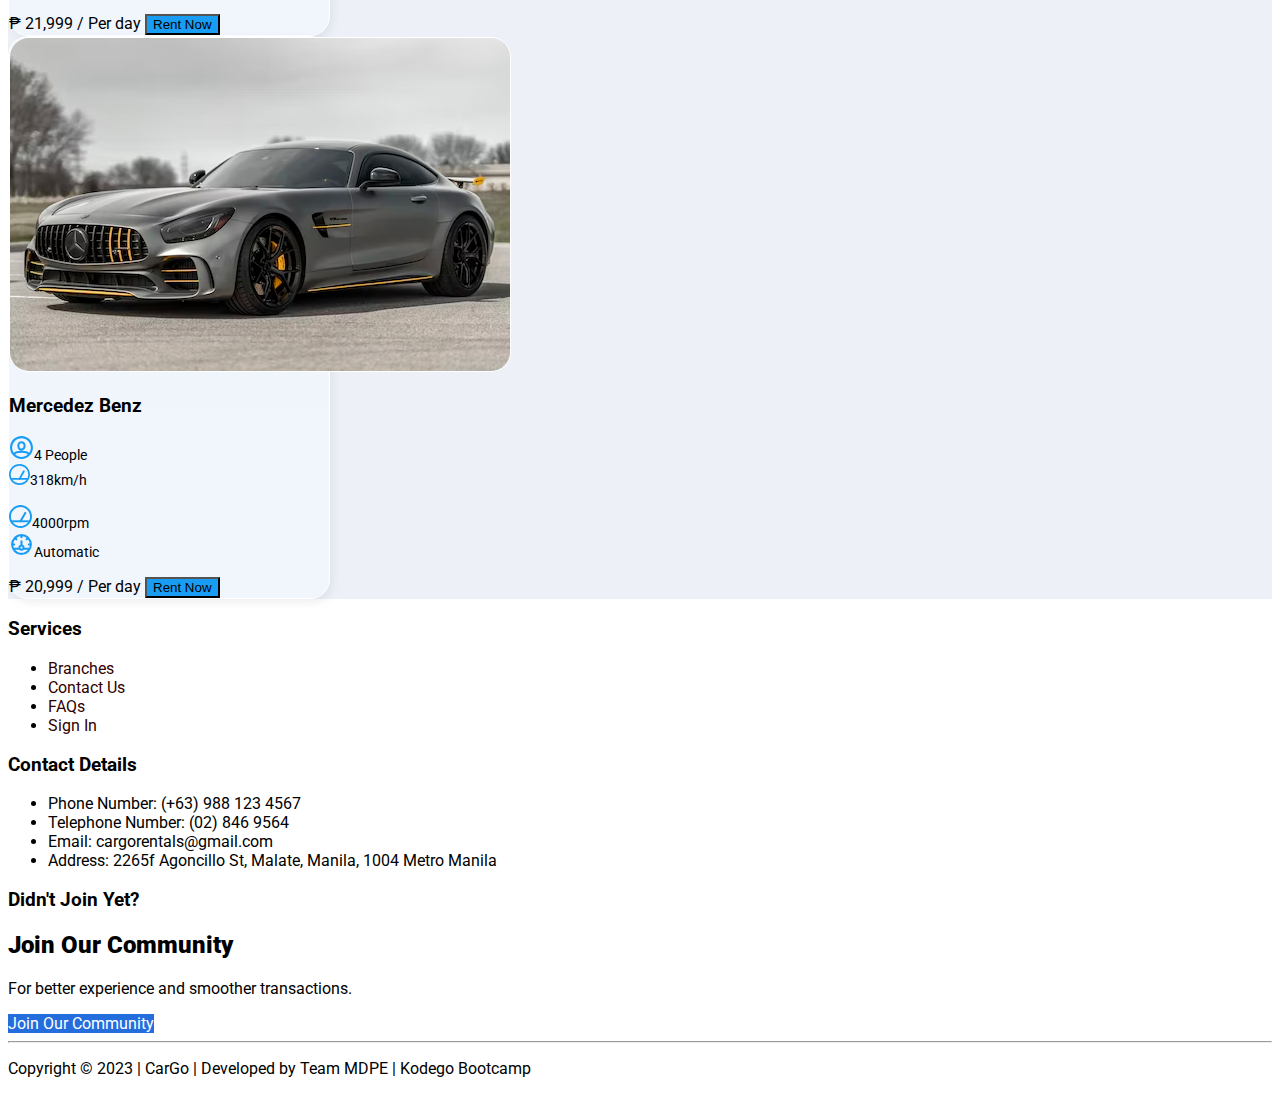
<file: luxury.html>
<!DOCTYPE html>
<html lang="en">
<head>
    <meta charset="UTF-8">
    <meta http-equiv="X-UA-Compatible" content="IE=edge">
    <meta name="viewport" content="width=device-width, initial-scale=1.0">
    <title>Document</title>
    <link rel="shortcut icon" href="./img/full-logo-dark.png" type="image/x-icon">
    <link
    href="https://cdn.jsdelivr.net/npm/bootstrap@5.3.0-alpha3/dist/css/bootstrap.min.css"
    rel="stylesheet"
    integrity="sha384-KK94CHFLLe+nY2dmCWGMq91rCGa5gtU4mk92HdvYe+M/SXH301p5ILy+dN9+nJOZ"
    crossorigin="anonymous"
    />
    <link rel="stylesheet" href="https://cdnjs.cloudflare.com/ajax/libs/font-awesome/6.4.0/css/all.min.css" integrity="sha512-iecdLmaskl7CVkqkXNQ/ZH/XLlvWZOJyj7Yy7tcenmpD1ypASozpmT/E0iPtmFIB46ZmdtAc9eNBvH0H/ZpiBw==" crossorigin="anonymous" referrerpolicy="no-referrer" />
    <link rel="stylesheet" href="https://cdnjs.cloudflare.com/ajax/libs/font-awesome/6.4.0/css/all.min.css">
    <link rel="stylesheet" href="./css/styles.css" />
    <link rel="stylesheet" href="./css/luxury.css">

</head>
<body data-bs-spy="scroll" data-bs-target="#main_menu" class=" bg-light">
  <!-- header consist of brand-logo and navbar or the menu list  -->
  <header id="main_menu" class="navbar navbar-expand-md navbar-light bg-light fixed-top border-bottom">
    <div class="container">
      <a class="navbar-brand" href="index.html"
        ><img
          src="./img/navbar-logo-light.png"
          alt="cargo logo"
          width="350"
        />
      </a>

      <button
        class="navbar-toggler"
        type="button"
        data-bs-toggle="collapse"
        data-bs-target="#mainMenu"
      >
        <span class="navbar-toggler-icon"></span>
      </button>

      <navbar id="mainMenu" class="collapse navbar-collapse">

        <ul class="navbar-nav ms-auto">
          <li><a class="nav-link" href="index.html">Home</a></li>
          <li><a class="nav-link" href="about.html">About</a></li>
          <li><a class="nav-link" href="branches.html">Branches</a></li> 
          <li class="dropdown">
            <a
              class="nav-link active dropdown-toggle"
              href=""
              role="button"
              data-bs-toggle="dropdown"
              >Cars</a
            >
            <ul class="dropdown-menu">
              <li>
                <a class="dropdown-item" href="luxury.html">Luxury</a>
              </li>
              <li>
                <a class="dropdown-item" href="business.html">Business</a>
              </li>
              <li>
                <a class="dropdown-item" href="travel.html">Travel</a>
              </li>
              <li>
                <a class="dropdown-item" href="bride.html">Bride</a>
              </li>
              <li>
                <a class="dropdown-item" href="pick-up.html">Pick-up</a>
              </li>
              <li>
                <a class="dropdown-item" href="casual.html">Casual</a>
              </li>

            </ul>
          </li>

          <li class="dropdown">
            <a
              class="nav-link rounded-bottom dropdown-toggle"
              href=""
              role="button"
              data-bs-toggle="dropdown"
              >Services</a
            >
            <ul class="dropdown-menu">
              <li>
                <a class="dropdown-item" href="sign_in.html">Reservations</a>
              </li>
              <li>
                <a class="dropdown-item" href="contact.html">Contact Us</a>
              </li>
              <li>
                <a class="dropdown-item" href="sign_in.html">Sign In</a>
              </li>
            </ul>
          </li>
        </ul>
      </navbar>
    </div>
  </header>    

    <main id="luxury-main">
        
      <div class="container">


        <!-- 1st section / Luxury Cars -->
        <section>  
          <h2 class="p-0 my-4">Luxury Cars</h2>
          <!-- 1st row 1st card -->
          <div class="pb-5 row row-cols-1 row-cols-md-1 row-cols-lg-1 g-4 pb-4 justify-content-center">  
            <div class="col-12 col-md-4 col-lg-4 px-3" style="width: 22rem;">
              <div class="card h-100 mcss-border-light effect" style="width: 20rem;">
                <img class="mcss-border-light" src="./img/Cars Features/tesla-car.png" class="mcss-pick-up-category" class="card-img-top" alt="...">

                <div class="card-body mx-1 pt-4 ">
                  <h3 class="card-title fw-bold pb-3">Tesla</h3>

                  <ul class="mcss-list-style-none d-flex gap-5 mt-3">
                    <li ><?xml version="1.0" encoding="utf-8"?>
                      <!-- License: PD. Made by undefinedAleksey Popov -->
                      <svg fill="#189cf4" width="25px" height="25px" viewBox="0 0 24 24" xmlns="http://www.w3.org/2000/svg">
                        <path fill-rule="evenodd" d="M6.03531778,18.739764 C7.62329979,20.146176 9.71193925,21 12,21 C14.2880608,21 16.3767002,20.146176 17.9646822,18.739764 C17.6719994,17.687349 15.5693823,17 12,17 C8.43061774,17 6.32800065,17.687349 6.03531778,18.739764 Z M4.60050358,17.1246475 C5.72595131,15.638064 8.37060189,15 12,15 C15.6293981,15 18.2740487,15.638064 19.3994964,17.1246475 C20.4086179,15.6703183 21,13.9042215 21,12 C21,7.02943725 16.9705627,3 12,3 C7.02943725,3 3,7.02943725 3,12 C3,13.9042215 3.59138213,15.6703183 4.60050358,17.1246475 Z M12,23 C5.92486775,23 1,18.0751322 1,12 C1,5.92486775 5.92486775,1 12,1 C18.0751322,1 23,5.92486775 23,12 C23,18.0751322 18.0751322,23 12,23 Z M8,10 C8,7.75575936 9.57909957,6 12,6 C14.4141948,6 16,7.92157821 16,10.2 C16,13.479614 14.2180861,15 12,15 C9.76086382,15 8,13.4273743 8,10 Z M10,10 C10,12.2692568 10.8182108,13 12,13 C13.1777063,13 14,12.2983927 14,10.2 C14,8.95041736 13.2156568,8 12,8 C10.7337387,8 10,8.81582479 10,10 Z"/>
                    </svg><span class="mx-2 mcss-font-small">4 People</span>
                  </li>

                  <li>
                    <svg fill="#189cf4" version="1.1" id="Layer_1" xmlns:x="&ns_extend;" xmlns:i="&ns_ai;" xmlns:graph="&ns_graphs;"
                      xmlns="http://www.w3.org/2000/svg" xmlns:xlink="http://www.w3.org/1999/xlink"  width="21px" height="21px"
                      viewBox="0 0 24 24" enable-background="new 0 0 24 24" xml:space="preserve">
                   <metadata>
                     <sfw  xmlns="&ns_sfw;">
                       <slices>
                   
                   </slices>
                       <sliceSourceBounds  width="505" height="984" bottomLeftOrigin="true" x="0" y="-984">
                   
                   </sliceSourceBounds>
                     </sfw>
                   </metadata>
                   <g>
                     <g>
                       <g>
                         <path d="M12,24C5.4,24,0,18.6,0,12S5.4,0,12,0s12,5.4,12,12S18.6,24,12,24z M12,2C6.5,2,2,6.5,2,12s4.5,10,10,10s10-4.5,10-10
                           S17.5,2,12,2z"/>
                       </g>
                     </g>
                     <g>
                       <g>
                         <rect x="2" y="16" width="20" height="2"/>
                       </g>
                     </g>
                     <g>
                       <g>
                         <path d="M12,18c-0.2,0-0.3,0-0.5-0.1c-0.5-0.3-0.6-0.9-0.4-1.4l5-8.7c0.3-0.5,0.9-0.6,1.4-0.4c0.5,0.3,0.6,0.9,0.4,1.4l-5,8.7
                           C12.7,17.8,12.3,18,12,18z"/>
                       </g>
                     </g>
                   </g>
                   </svg><span class="mcss-font-small mx-2">250 km/h</span>
                  </li>
                </ul>

                <ul class="mcss-list-style-none d-flex gap-4 ">
                  <li>
                    <svg fill="#189cf4" version="1.1" id="Layer_1" xmlns:x="&ns_extend;" xmlns:i="&ns_ai;" xmlns:graph="&ns_graphs;"
                      xmlns="http://www.w3.org/2000/svg" xmlns:xlink="http://www.w3.org/1999/xlink"  width="23px" height="23px"
                      viewBox="0 0 24 24" enable-background="new 0 0 24 24" xml:space="preserve">
                   <metadata>
                     <sfw  xmlns="&ns_sfw;">
                       <slices>
                   
                   </slices>
                       <sliceSourceBounds  width="505" height="984" bottomLeftOrigin="true" x="0" y="-984">
                   
                   </sliceSourceBounds>
                     </sfw>
                   </metadata>
                   <g>
                     <g>
                       <g>
                         <path d="M12,24C5.4,24,0,18.6,0,12S5.4,0,12,0s12,5.4,12,12S18.6,24,12,24z M12,2C6.5,2,2,6.5,2,12s4.5,10,10,10s10-4.5,10-10
                           S17.5,2,12,2z"/>
                       </g>
                     </g>
                     <g>
                       <g>
                         <rect x="2" y="16" width="20" height="2"/>
                       </g>
                     </g>
                     <g>
                       <g>
                         <path d="M12,18c-0.2,0-0.3,0-0.5-0.1c-0.5-0.3-0.6-0.9-0.4-1.4l5-8.7c0.3-0.5,0.9-0.6,1.4-0.4c0.5,0.3,0.6,0.9,0.4,1.4l-5,8.7
                           C12.7,17.8,12.3,18,12,18z"/>
                       </g>
                     </g>
                   </g>
                   </svg><span class="mx-2 mcss-font-small">Max 570 km</span>
                  </li>

                  <li>
                    <?xml version="1.0" encoding="utf-8"?>
                      <!-- License: Apache. Made by undefinedIconscout -->
                      <svg fill="#189cf4" width="25px" height="25px" viewBox="0 0 24 24" xmlns="http://www.w3.org/2000/svg" data-name="Layer 1"><path d="M19.088,4.95453c-.00732-.00781-.00952-.01819-.01715-.02582s-.01819-.00995-.02606-.01733a9.97886,9.97886,0,0,0-14.08948,0c-.00787.00738-.01837.00964-.02606.01733s-.00983.018-.01715.02582a10,10,0,1,0,14.1759,0ZM12,20a7.9847,7.9847,0,0,1-6.235-3H9.78027a2.9636,2.9636,0,0,0,4.43946,0h4.01532A7.9847,7.9847,0,0,1,12,20Zm-1-5a1,1,0,1,1,1,1A1.001,1.001,0,0,1,11,15Zm8.41022.00208L19.3999,15H15a2.99507,2.99507,0,0,0-2-2.81573V9a1,1,0,0,0-2,0v3.18427A2.99507,2.99507,0,0,0,9,15H4.6001l-.01032.00208A7.93083,7.93083,0,0,1,4.06946,13H5a1,1,0,0,0,0-2H4.06946A7.95128,7.95128,0,0,1,5.68854,7.10211l.65472.65473A.99989.99989,0,1,0,7.75732,6.34277l-.65466-.65466A7.95231,7.95231,0,0,1,11,4.06946V5a1,1,0,0,0,2,0V4.06946a7.95231,7.95231,0,0,1,3.89734,1.61865l-.65466.65466a.99989.99989,0,1,0,1.41406,1.41407l.65472-.65473A7.95128,7.95128,0,0,1,19.93054,11H19a1,1,0,0,0,0,2h.93054A7.93083,7.93083,0,0,1,19.41022,15.00208Z"/></svg><span class="mx-2 mcss-font-small">Automatic</span>
                  </li>
                </ul>
                
                  <div class=" bg-transparent border-success d-flex justify-content-between btn-outline-dark pt-3">
                    <span class="d-flex align-items-center fw-bold">&#8369 20,000 / Per day</span>
                    <a href="sign_in.html"><button class="btn mcss-btn-primary fw-light text-light ">Rent Now</button></a>
                  </div>
                  
                </div>
              </div>
            </div>

            <!-- 1st row 2nd card-->

            <div class="col-12 col-md-6 col-lg-4 px-3" style="width: 22rem;">
              <div class="card h-100 mcss-border-light effect" style="width: 20rem;">
                <img class="mcss-border-light" src="./img/Cars Features/bmw-car.png" class="mcss-pick-up-category" class="card-img-top" alt="...">
                <div class="card-body mx-1 pt-4 ">
                  <h3 class="card-title fw-bold pb-3">BMW</h3>
                  
                  <ul class="mcss-list-style-none d-flex gap-5 mt-3">
                    <li ><?xml version="1.0" encoding="utf-8"?>
                      <!-- License: PD. Made by undefinedAleksey Popov -->
                      <svg fill="#189cf4" width="25px" height="25px" viewBox="0 0 24 24" xmlns="http://www.w3.org/2000/svg">
                        <path fill-rule="evenodd" d="M6.03531778,18.739764 C7.62329979,20.146176 9.71193925,21 12,21 C14.2880608,21 16.3767002,20.146176 17.9646822,18.739764 C17.6719994,17.687349 15.5693823,17 12,17 C8.43061774,17 6.32800065,17.687349 6.03531778,18.739764 Z M4.60050358,17.1246475 C5.72595131,15.638064 8.37060189,15 12,15 C15.6293981,15 18.2740487,15.638064 19.3994964,17.1246475 C20.4086179,15.6703183 21,13.9042215 21,12 C21,7.02943725 16.9705627,3 12,3 C7.02943725,3 3,7.02943725 3,12 C3,13.9042215 3.59138213,15.6703183 4.60050358,17.1246475 Z M12,23 C5.92486775,23 1,18.0751322 1,12 C1,5.92486775 5.92486775,1 12,1 C18.0751322,1 23,5.92486775 23,12 C23,18.0751322 18.0751322,23 12,23 Z M8,10 C8,7.75575936 9.57909957,6 12,6 C14.4141948,6 16,7.92157821 16,10.2 C16,13.479614 14.2180861,15 12,15 C9.76086382,15 8,13.4273743 8,10 Z M10,10 C10,12.2692568 10.8182108,13 12,13 C13.1777063,13 14,12.2983927 14,10.2 C14,8.95041736 13.2156568,8 12,8 C10.7337387,8 10,8.81582479 10,10 Z"/>
                      </svg><span class="mx-2 mcss-font-small">4 People</span></li>

                    <li><svg fill="#189cf4" version="1.1" id="Layer_1" xmlns:x="&ns_extend;" xmlns:i="&ns_ai;" xmlns:graph="&ns_graphs;"
                      xmlns="http://www.w3.org/2000/svg" xmlns:xlink="http://www.w3.org/1999/xlink"  width="21px" height="21px"
                      viewBox="0 0 24 24" enable-background="new 0 0 24 24" xml:space="preserve">
                   <metadata>
                     <sfw  xmlns="&ns_sfw;">
                       <slices>
                   
                   </slices>
                       <sliceSourceBounds  width="505" height="984" bottomLeftOrigin="true" x="0" y="-984">
                   
                   </sliceSourceBounds>
                     </sfw>
                   </metadata>
                   <g>
                     <g>
                       <g>
                         <path d="M12,24C5.4,24,0,18.6,0,12S5.4,0,12,0s12,5.4,12,12S18.6,24,12,24z M12,2C6.5,2,2,6.5,2,12s4.5,10,10,10s10-4.5,10-10
                           S17.5,2,12,2z"/>
                       </g>
                     </g>
                     <g>
                       <g>
                         <rect x="2" y="16" width="20" height="2"/>
                       </g>
                     </g>
                     <g>
                       <g>
                         <path d="M12,18c-0.2,0-0.3,0-0.5-0.1c-0.5-0.3-0.6-0.9-0.4-1.4l5-8.7c0.3-0.5,0.9-0.6,1.4-0.4c0.5,0.3,0.6,0.9,0.4,1.4l-5,8.7
                           C12.7,17.8,12.3,18,12,18z"/>
                       </g>
                     </g>
                   </g>
                   </svg><span class="mcss-font-small mx-2">302km/h</span></li>
                  </ul>

                  <ul class="mcss-list-style-none d-flex mcss-gap-2-8 ">
                    <li>
                      <svg fill="#189cf4" version="1.1" id="Layer_1" xmlns:x="&ns_extend;" xmlns:i="&ns_ai;" xmlns:graph="&ns_graphs;"
                      xmlns="http://www.w3.org/2000/svg" xmlns:xlink="http://www.w3.org/1999/xlink"  width="23px" height="23px"
                      viewBox="0 0 24 24" enable-background="new 0 0 24 24" xml:space="preserve">
                   <metadata>
                     <sfw  xmlns="&ns_sfw;">
                       <slices>
                   
                   </slices>
                       <sliceSourceBounds  width="505" height="984" bottomLeftOrigin="true" x="0" y="-984">
                   
                   </sliceSourceBounds>
                     </sfw>
                   </metadata>
                   <g>
                     <g>
                       <g>
                         <path d="M12,24C5.4,24,0,18.6,0,12S5.4,0,12,0s12,5.4,12,12S18.6,24,12,24z M12,2C6.5,2,2,6.5,2,12s4.5,10,10,10s10-4.5,10-10
                           S17.5,2,12,2z"/>
                       </g>
                     </g>
                     <g>
                       <g>
                         <rect x="2" y="16" width="20" height="2"/>
                       </g>
                     </g>
                     <g>
                       <g>
                         <path d="M12,18c-0.2,0-0.3,0-0.5-0.1c-0.5-0.3-0.6-0.9-0.4-1.4l5-8.7c0.3-0.5,0.9-0.6,1.4-0.4c0.5,0.3,0.6,0.9,0.4,1.4l-5,8.7
                           C12.7,17.8,12.3,18,12,18z"/>
                       </g>
                     </g>
                   </g>
                   </svg><span class="mx-2 mcss-font-small">6250rpm</span>
                  </li>

                    <li><?xml version="1.0" encoding="utf-8"?>
                      <!-- License: Apache. Made by undefinedIconscout -->
                      <svg fill="#189cf4" width="25px" height="25px" viewBox="0 0 24 24" xmlns="http://www.w3.org/2000/svg" data-name="Layer 1"><path d="M19.088,4.95453c-.00732-.00781-.00952-.01819-.01715-.02582s-.01819-.00995-.02606-.01733a9.97886,9.97886,0,0,0-14.08948,0c-.00787.00738-.01837.00964-.02606.01733s-.00983.018-.01715.02582a10,10,0,1,0,14.1759,0ZM12,20a7.9847,7.9847,0,0,1-6.235-3H9.78027a2.9636,2.9636,0,0,0,4.43946,0h4.01532A7.9847,7.9847,0,0,1,12,20Zm-1-5a1,1,0,1,1,1,1A1.001,1.001,0,0,1,11,15Zm8.41022.00208L19.3999,15H15a2.99507,2.99507,0,0,0-2-2.81573V9a1,1,0,0,0-2,0v3.18427A2.99507,2.99507,0,0,0,9,15H4.6001l-.01032.00208A7.93083,7.93083,0,0,1,4.06946,13H5a1,1,0,0,0,0-2H4.06946A7.95128,7.95128,0,0,1,5.68854,7.10211l.65472.65473A.99989.99989,0,1,0,7.75732,6.34277l-.65466-.65466A7.95231,7.95231,0,0,1,11,4.06946V5a1,1,0,0,0,2,0V4.06946a7.95231,7.95231,0,0,1,3.89734,1.61865l-.65466.65466a.99989.99989,0,1,0,1.41406,1.41407l.65472-.65473A7.95128,7.95128,0,0,1,19.93054,11H19a1,1,0,0,0,0,2h.93054A7.93083,7.93083,0,0,1,19.41022,15.00208Z"/></svg><span class="mx-2 mcss-font-small">Automatic</span>
                    </li>
                  </ul>
                
                  <div class=" bg-transparent border-success d-flex justify-content-between btn-outline-dark pt-3">
                    <span class="d-flex align-items-center fw-bold">&#8369 21,999 / Per day</span>
                    <a href="sign_in.html"><button class="btn mcss-btn-primary fw-light text-light">Rent Now</button></a>
                  </div>
                  
                </div>
              </div>
            </div>

            <!-- 1st row 3rd card -->

            <div class="col-12 col-md-6 col-lg-4 px-3" style="width: 22rem;">
              <div class="card h-100 mcss-border-light effect" style="width: 20rem;">
                <img class="mcss-border-light" src="./img/Cars Features/mercedez-benz-car" class="mcss-pick-up-category" class="card-img-top" alt="...">
                <div class="card-body mx-1 pt-4 ">
                  <h3 class="card-title fw-bold pb-3">Mercedez Benz</h3>
                  
                  <ul class="mcss-list-style-none d-flex gap-5 mt-3">
                    <li ><?xml version="1.0" encoding="utf-8"?>
                      <!-- License: PD. Made by undefinedAleksey Popov -->
                      <svg fill="#189cf4" width="25px" height="25px" viewBox="0 0 24 24" xmlns="http://www.w3.org/2000/svg">
                        <path fill-rule="evenodd" d="M6.03531778,18.739764 C7.62329979,20.146176 9.71193925,21 12,21 C14.2880608,21 16.3767002,20.146176 17.9646822,18.739764 C17.6719994,17.687349 15.5693823,17 12,17 C8.43061774,17 6.32800065,17.687349 6.03531778,18.739764 Z M4.60050358,17.1246475 C5.72595131,15.638064 8.37060189,15 12,15 C15.6293981,15 18.2740487,15.638064 19.3994964,17.1246475 C20.4086179,15.6703183 21,13.9042215 21,12 C21,7.02943725 16.9705627,3 12,3 C7.02943725,3 3,7.02943725 3,12 C3,13.9042215 3.59138213,15.6703183 4.60050358,17.1246475 Z M12,23 C5.92486775,23 1,18.0751322 1,12 C1,5.92486775 5.92486775,1 12,1 C18.0751322,1 23,5.92486775 23,12 C23,18.0751322 18.0751322,23 12,23 Z M8,10 C8,7.75575936 9.57909957,6 12,6 C14.4141948,6 16,7.92157821 16,10.2 C16,13.479614 14.2180861,15 12,15 C9.76086382,15 8,13.4273743 8,10 Z M10,10 C10,12.2692568 10.8182108,13 12,13 C13.1777063,13 14,12.2983927 14,10.2 C14,8.95041736 13.2156568,8 12,8 C10.7337387,8 10,8.81582479 10,10 Z"/>
                      </svg><span class="mx-2 mcss-font-small">4 People</span></li>

                    <li><svg fill="#189cf4" version="1.1" id="Layer_1" xmlns:x="&ns_extend;" xmlns:i="&ns_ai;" xmlns:graph="&ns_graphs;"
                      xmlns="http://www.w3.org/2000/svg" xmlns:xlink="http://www.w3.org/1999/xlink"  width="21px" height="21px"
                      viewBox="0 0 24 24" enable-background="new 0 0 24 24" xml:space="preserve">
                   <metadata>
                     <sfw  xmlns="&ns_sfw;">
                       <slices>
                   
                   </slices>
                       <sliceSourceBounds  width="505" height="984" bottomLeftOrigin="true" x="0" y="-984">
                   
                   </sliceSourceBounds>
                     </sfw>
                   </metadata>
                   <g>
                     <g>
                       <g>
                         <path d="M12,24C5.4,24,0,18.6,0,12S5.4,0,12,0s12,5.4,12,12S18.6,24,12,24z M12,2C6.5,2,2,6.5,2,12s4.5,10,10,10s10-4.5,10-10
                           S17.5,2,12,2z"/>
                       </g>
                     </g>
                     <g>
                       <g>
                         <rect x="2" y="16" width="20" height="2"/>
                       </g>
                     </g>
                     <g>
                       <g>
                         <path d="M12,18c-0.2,0-0.3,0-0.5-0.1c-0.5-0.3-0.6-0.9-0.4-1.4l5-8.7c0.3-0.5,0.9-0.6,1.4-0.4c0.5,0.3,0.6,0.9,0.4,1.4l-5,8.7
                           C12.7,17.8,12.3,18,12,18z"/>
                       </g>
                     </g>
                   </g>
                   </svg><span class="mcss-font-small mx-2">318km/h <km>
                   <h></h></span></li>
                  </ul>

                  <ul class="mcss-list-style-none d-flex mcss-gap-2-8">
                    <li>
                      <svg fill="#189cf4" version="1.1" id="Layer_1" xmlns:x="&ns_extend;" xmlns:i="&ns_ai;" xmlns:graph="&ns_graphs;"
                      xmlns="http://www.w3.org/2000/svg" xmlns:xlink="http://www.w3.org/1999/xlink"  width="23px" height="23px"
                      viewBox="0 0 24 24" enable-background="new 0 0 24 24" xml:space="preserve">
                   <metadata>
                     <sfw  xmlns="&ns_sfw;">
                       <slices>
                   
                   </slices>
                       <sliceSourceBounds  width="505" height="984" bottomLeftOrigin="true" x="0" y="-984">
                   
                   </sliceSourceBounds>
                     </sfw>
                   </metadata>
                   <g>
                     <g>
                       <g>
                         <path d="M12,24C5.4,24,0,18.6,0,12S5.4,0,12,0s12,5.4,12,12S18.6,24,12,24z M12,2C6.5,2,2,6.5,2,12s4.5,10,10,10s10-4.5,10-10
                           S17.5,2,12,2z"/>
                       </g>
                     </g>
                     <g>
                       <g>
                         <rect x="2" y="16" width="20" height="2"/>
                       </g>
                     </g>
                     <g>
                       <g>
                         <path d="M12,18c-0.2,0-0.3,0-0.5-0.1c-0.5-0.3-0.6-0.9-0.4-1.4l5-8.7c0.3-0.5,0.9-0.6,1.4-0.4c0.5,0.3,0.6,0.9,0.4,1.4l-5,8.7
                           C12.7,17.8,12.3,18,12,18z"/>
                       </g>
                     </g>
                   </g>
                   </svg><span class="mx-2 mcss-font-small">4000rpm</span>
                  </li>

                    <li><?xml version="1.0" encoding="utf-8"?>
                      <!-- License: Apache. Made by undefinedIconscout -->
                      <svg fill="#189cf4" width="25px" height="25px" viewBox="0 0 24 24" xmlns="http://www.w3.org/2000/svg" data-name="Layer 1"><path d="M19.088,4.95453c-.00732-.00781-.00952-.01819-.01715-.02582s-.01819-.00995-.02606-.01733a9.97886,9.97886,0,0,0-14.08948,0c-.00787.00738-.01837.00964-.02606.01733s-.00983.018-.01715.02582a10,10,0,1,0,14.1759,0ZM12,20a7.9847,7.9847,0,0,1-6.235-3H9.78027a2.9636,2.9636,0,0,0,4.43946,0h4.01532A7.9847,7.9847,0,0,1,12,20Zm-1-5a1,1,0,1,1,1,1A1.001,1.001,0,0,1,11,15Zm8.41022.00208L19.3999,15H15a2.99507,2.99507,0,0,0-2-2.81573V9a1,1,0,0,0-2,0v3.18427A2.99507,2.99507,0,0,0,9,15H4.6001l-.01032.00208A7.93083,7.93083,0,0,1,4.06946,13H5a1,1,0,0,0,0-2H4.06946A7.95128,7.95128,0,0,1,5.68854,7.10211l.65472.65473A.99989.99989,0,1,0,7.75732,6.34277l-.65466-.65466A7.95231,7.95231,0,0,1,11,4.06946V5a1,1,0,0,0,2,0V4.06946a7.95231,7.95231,0,0,1,3.89734,1.61865l-.65466.65466a.99989.99989,0,1,0,1.41406,1.41407l.65472-.65473A7.95128,7.95128,0,0,1,19.93054,11H19a1,1,0,0,0,0,2h.93054A7.93083,7.93083,0,0,1,19.41022,15.00208Z"/></svg><span class="mx-2 mcss-font-small">Automatic</span>
                    </li>
                  </ul>
                  <div class=" bg-transparent border-success d-flex justify-content-between btn-outline-dark pt-3">
                    <span class="d-flex align-items-center fw-bold">&#8369 20,999 / Per day</span>
                    <a href="sign_in.html"><button class="btn mcss-btn-primary fw-light text-light">Rent Now</button></a>
                  </div>
              </div>      
              </div>
            </div>              
          </section>
        </div>
      </div>
    </main>

    <footer id="footer" class="pt-2 bg-light border-top">
      <div class="container pb-2">
        <div class="row">
          <div class=" col-md-4 text-center">
            <h3>Services</h3>
            <ul class="list-unstyled">
              <li class="mb-2 border-bottom"><a href="branches.html">Branches</a></li>
              <li class="mb-2 border-bottom"><a href="contact.html">Contact Us</a></li>
              <li class="mb-2 border-bottom"><a href="faq.html">FAQs</a></li>
              <li class="mb-2"><a href="sign_in.html">Sign In</a></li>
            </ul>
          </div>
          <div class=" col-md-4 text-center">
            <h3>Contact Details</h3>
            <ul class="list-unstyled">
              <li class="mb-2 border-bottom">Phone Number: (+63) 988 123 4567 </li>
              <li class="mb-2 border-bottom">Telephone Number: (02) 846 9564 </li>
              <li class="mb-2 border-bottom">Email: cargorentals@gmail.com</a></li>
              <li class="mb-2">Address: 2265f Agoncillo St, Malate, Manila, 1004 Metro Manila</li>
            </ul>
          </div>

          <div class="col-md-4 text-center">
            <h3>Didn't Join Yet?</h3>
            <h2>Join Our Community</h2>
            <p>For better experience and smoother transactions.</p>
            <a class="btn btn-info py-3 fw-bold" href="sign_up.html"
              >Join Our Community</a
            >
          </div>
        </div>
      </div>
      <hr />
      <div class="container">
        <div class="row">
          <div class="col-md-12 text-center">
            <p>Copyright &copy; 2023 | CarGo | Developed by Team MDPE | Kodego Bootcamp</p>
          </div>
        </div>
      </div>
    </footer>

    

    <script
      src="https://cdn.jsdelivr.net/npm/bootstrap@5.3.0-alpha3/dist/js/bootstrap.bundle.min.js"
      integrity="sha384-ENjdO4Dr2bkBIFxQpeoTz1HIcje39Wm4jDKdf19U8gI4ddQ3GYNS7NTKfAdVQSZe"
      crossorigin="anonymous"
    ></script>
</body>
</html>
</file>
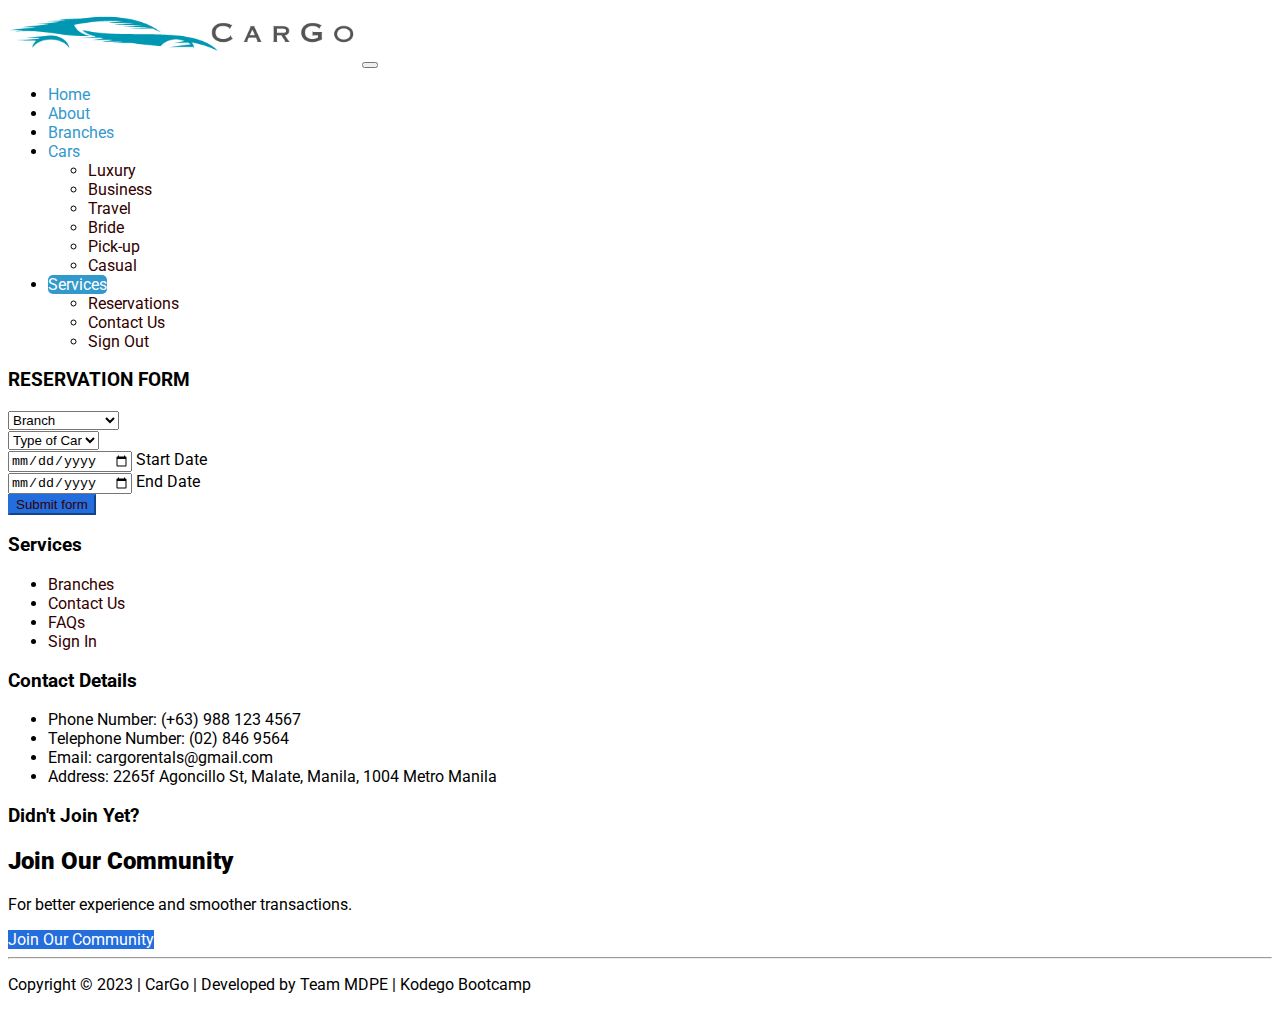
<file: reservation.html>
<!DOCTYPE html>
<html lang="en">
  <head>
    <meta charset="UTF-8" />
    <meta http-equiv="X-UA-Compatible" content="IE=edge" />
    <meta name="viewport" content="width=device-width, initial-scale=1.0" />
    <meta name="description" Content="Welcome to our car rental company! We are dedicated to providing you with a comfortable, affordable, and hassle-free rental experience. Whether you're traveling for business or leisure, we've got you covered with a wide variety of vehicles to choose from.">
    <meta name="keywords" content="cargo, rental cars, cargo rental, cargo cars">
    <link rel="shortcut icon" href="./img/favicon.png" type="image/x-icon">
    <link
    href="https://cdn.jsdelivr.net/npm/bootstrap@5.3.0-alpha3/dist/css/bootstrap.min.css"
    rel="stylesheet"
    integrity="sha384-KK94CHFLLe+nY2dmCWGMq91rCGa5gtU4mk92HdvYe+M/SXH301p5ILy+dN9+nJOZ"
    crossorigin="anonymous"
    />
    <link rel="stylesheet" href="https://cdnjs.cloudflare.com/ajax/libs/font-awesome/6.4.0/css/all.min.css" integrity="sha512-iecdLmaskl7CVkqkXNQ/ZH/XLlvWZOJyj7Yy7tcenmpD1ypASozpmT/E0iPtmFIB46ZmdtAc9eNBvH0H/ZpiBw==" crossorigin="anonymous" referrerpolicy="no-referrer" />
    <link rel="stylesheet" href="./css/styles.css" />
    <title>CarGo | Welcome!</title>
</head>
  <body data-bs-spy="scroll" data-bs-target="#main_menu">

    <!-- header consist of brand-logo and navbar or the menu list  -->
    <header>
      <nav id="main_menu"
      class="navbar navbar-expand-md navbar-light bg-light fixed-top border-bottom">
      <div class="container">
        <a class="navbar-brand" href="index.html"
          ><img
            src="./img/navbar-logo-light.png"
            alt="cargo logo"
            width="350"
          />
        </a>

        <button
          class="navbar-toggler"
          type="button"
          data-bs-toggle="collapse"
          data-bs-target="#mainMenu"
        >
          <span class="navbar-toggler-icon"></span>
        </button>

        <navbar id="mainMenu" class="collapse navbar-collapse">

          <ul class="navbar-nav ms-auto">
            <li><a class="nav-link" href="index.html">Home</a></li>
            <li><a class="nav-link" href="about.html">About</a></li>
            <li><a class="nav-link" href="branches.html">Branches</a></li>
            <li class="dropdown">
              <a
                class="nav-link dropdown-toggle"
                href=""
                role="button"
                data-bs-toggle="dropdown"
                >Cars</a
              >
              <ul class="dropdown-menu">
                <li>
                  <a class="dropdown-item" href="luxury.html">Luxury</a>
                </li>
                <li>
                  <a class="dropdown-item" href="business.html">Business</a>
                </li>
                <li>
                  <a class="dropdown-item" href="travel.html">Travel</a>
                </li>
                <li>
                  <a class="dropdown-item" href="bride.html">Bride</a>
                </li>
                <li>
                  <a class="dropdown-item" href="pick-up.html">Pick-up</a>
                </li>
                <li>
                  <a class="dropdown-item" href="casual.html">Casual</a>
                </li>

              </ul>
            </li>

            <li class="dropdown">
              <a
                class="nav-link dropdown-toggle active"
                href=""
                role="button"
                data-bs-toggle="dropdown"
                >Services</a
              >
              <ul class="dropdown-menu">
                <li>
                  <a class="dropdown-item" href="sign_up.html">Reservations</a>
                </li>
                <li>
                  <a class="dropdown-item" href="contact.html">Contact Us</a>
                </li>
                <li>
                  <a class="dropdown-item" href="index.html">Sign Out</a>
                </li>
              </ul>
            </li>
          </ul>
        </navbar>
      </div>
    </header>


    <main class=" bg-light">
      <!-- #############  Reservation ############# -->
      <section id="reservation">
        <div class="container pt-4 mt-6">
          <div class="row d-flex justify-content-center align-items-center pt-5">
            <div class="col-md-12">
              <div class="card my-4 bg-light">
                <div class="row">
                  <div class="offset-md-2 col-md-8">
                    <form class="card-body text-black">
                      <h3 class="mb-3 mt-0 fw-bolder text-center">
                        RESERVATION FORM
                      </h3>

                        <div class="form-outline">
                          <div class="d-flex justify-content-center">
                            <select class="select px-3 py-2 mb-3">
                              <option value="1">Branch</option>
                              <option value="2">Manila</option>
                              <option value="2">Cavite</option>
                              <option value="3">Benguet</option>
                              <option value="4">Bulacan</option>
                              <option value="5">Cagayan</option>
                              <option value="6">Camarines Sur</option>
                              <option value="7">Quezon</option>
                              <option value="8">Tarlac</option>
                            </select>
                          </div>     
                          </div>                       
                        <div class="form-outline">
                          <div class="d-flex justify-content-center">
                            <select class="select px-3 py-2 mb-3">
                              <option value="1">Type of Car</option>
                              <option value="2">Luxury</option>
                              <option value="2">Travel</option>
                              <option value="3">Pick-up</option>
                              <option value="4">Bridal</option>
                              <option value="5">Business</option>
                              <option value="6">Casual</option>
                            </select>
                          </div>
                          </div>
                          <div class="row">
                          <div class="form-outline col-md-6">
                            <input
                              type="date"
                              id="startdate"
                              class="form-control"
                            />
                            <label class="form-label" for="startdate"
                              >Start Date</label
                            >
                          </div>

                          <div class="form-outline col-md-6">
                            <input
                              type="date"
                              id="enddate"
                              class="form-control"
                            />
                            <label class="form-label" for="enddate"
                              >End Date</label
                            >
                          </div>
                          </div>
                        </div>

                      <div class="d-flex justify-content-center">
                        <button type="button" class="btn btn-info btn-lg ms-2 mb-3">
                          <a href="process.php"> Submit form</a>
                        </button>
                      </div>
                    </form>
                </div>
            </div>
          
        </div>
      </section>
    </main>
   <!-- #############   Footer  ############# -->
    
   <footer id="footer" class="pt-2 bg-light border-top">
    <div class="container pb-2">
      <div class="row">
        <div class=" col-md-4 text-center">
          <h3>Services</h3>
          <ul class="list-unstyled">
            <li class="mb-2 border-bottom"><a href="branches.html">Branches</a></li>
            <li class="mb-2 border-bottom"><a href="contact.html">Contact Us</a></li>
            <li class="mb-2 border-bottom"><a href="faq.html">FAQs</a></li>
            <li class="mb-2"><a href="sign_in.html">Sign In</a></li>
          </ul>
        </div>
        <div class=" col-md-4 text-center">
          <h3>Contact Details</h3>
          <ul class="list-unstyled">
            <li class="mb-2 border-bottom">Phone Number: (+63) 988 123 4567 </li>
            <li class="mb-2 border-bottom">Telephone Number: (02) 846 9564 </li>
            <li class="mb-2 border-bottom">Email: cargorentals@gmail.com</a></li>
            <li class="mb-2 border-bottom">Address: 2265f Agoncillo St, Malate, Manila, 1004 Metro Manila</li>
          </ul>
        </div>

        <div class="col-md-4 text-center">
          <h3>Didn't Join Yet?</h3>
          <h2>Join Our Community</h2>
          <p>For better experience and smoother transactions.</p>
          <a class="btn btn-info py-3 fw-bold" href="sign_up.html"
            >Join Our Community</a
          >
        </div>
      </div>
    </div>
    <hr />
    <div class="container">
      <div class="row">
        <div class="col-md-12 text-center">
          <p>Copyright &copy; 2023 | CarGo | Developed by Team MDPE | Kodego Bootcamp</p>
        </div>
      </div>
    </div>
  </footer>
  <!-- Bootstrap Script -->
  <script
    src="https://cdn.jsdelivr.net/npm/bootstrap@5.3.0-alpha3/dist/js/bootstrap.bundle.min.js"
    integrity="sha384-ENjdO4Dr2bkBIFxQpeoTz1HIcje39Wm4jDKdf19U8gI4ddQ3GYNS7NTKfAdVQSZe"
    crossorigin="anonymous"
  ></script>
</body>
</html>
</file>
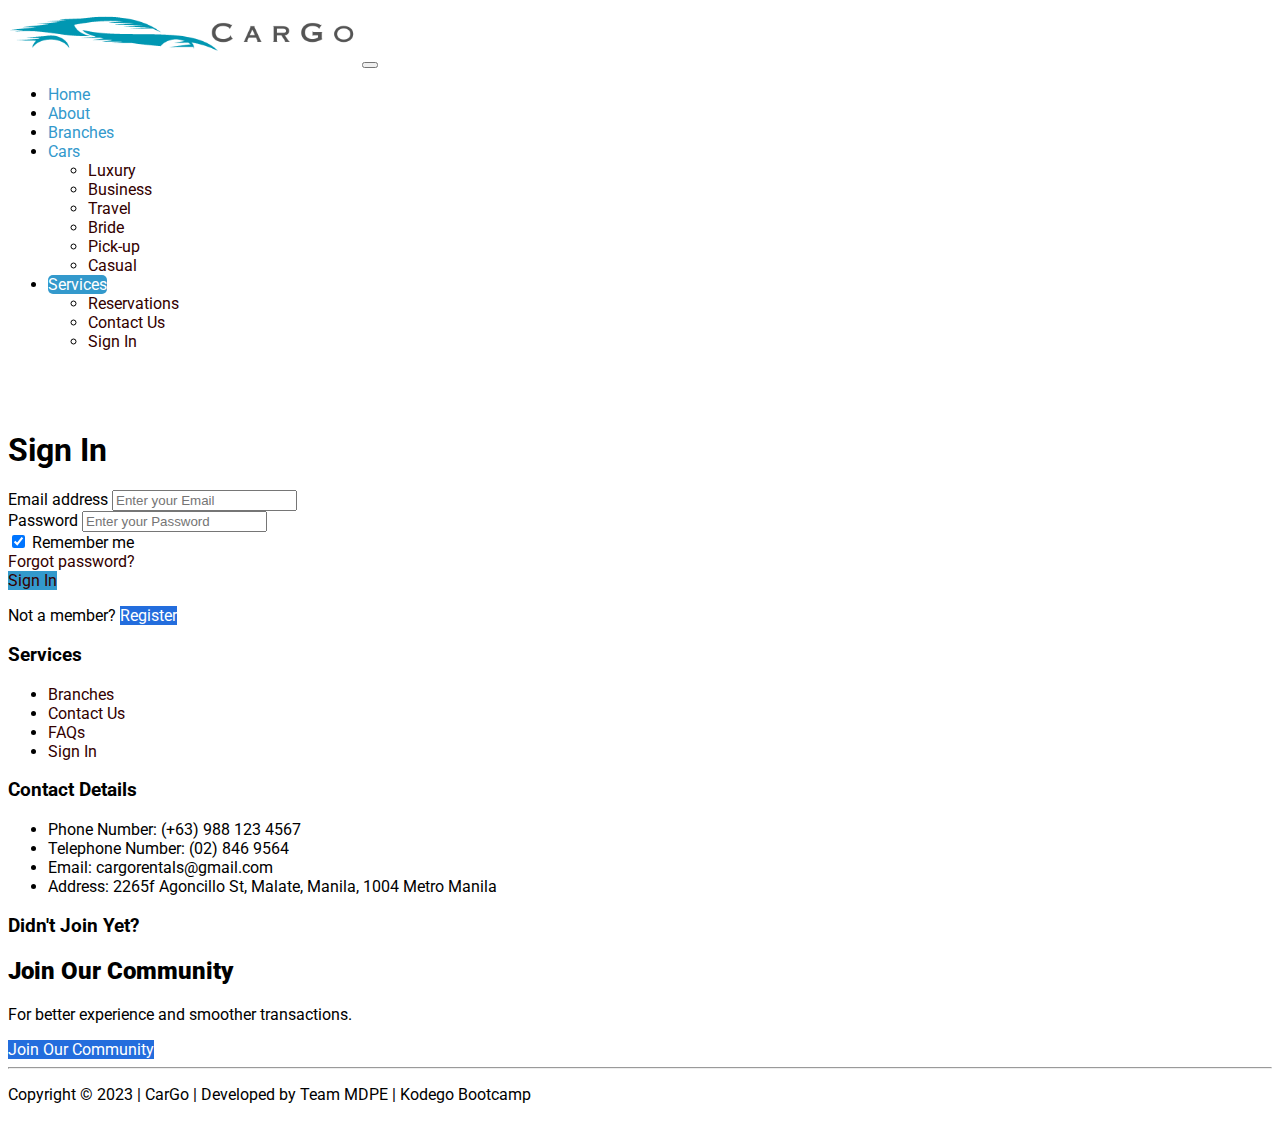
<file: sign_in.html>
<!DOCTYPE html>
<html lang="en">
  <head>
    <meta charset="UTF-8" />
    <meta http-equiv="X-UA-Compatible" content="IE=edge" />
    <meta name="viewport" content="width=device-width, initial-scale=1.0" />
    <meta name="description" Content="Welcome to our car rental company! We are dedicated to providing you with a comfortable, affordable, and hassle-free rental experience. Whether you're traveling for business or leisure, we've got you covered with a wide variety of vehicles to choose from.">
    <meta name="keywords" content="cargo, rental cars, cargo rental, cargo cars">
    <link rel="shortcut icon" href="./img/favicon.png" type="image/x-icon">
    <link
    href="https://cdn.jsdelivr.net/npm/bootstrap@5.3.0-alpha3/dist/css/bootstrap.min.css"
    rel="stylesheet"
    integrity="sha384-KK94CHFLLe+nY2dmCWGMq91rCGa5gtU4mk92HdvYe+M/SXH301p5ILy+dN9+nJOZ"
    crossorigin="anonymous"
    />
    <link rel="stylesheet" href="https://cdnjs.cloudflare.com/ajax/libs/font-awesome/6.4.0/css/all.min.css" integrity="sha512-iecdLmaskl7CVkqkXNQ/ZH/XLlvWZOJyj7Yy7tcenmpD1ypASozpmT/E0iPtmFIB46ZmdtAc9eNBvH0H/ZpiBw==" crossorigin="anonymous" referrerpolicy="no-referrer" />
    <link rel="stylesheet" href="./css/styles.css" />
    <title>CarGo | Welcome!</title>
</head>
  <body data-bs-spy="scroll" data-bs-target="#main_menu">

    <!-- header consist of brand-logo and navbar or the menu list  -->
    <header>
      <nav id="main_menu"
      class="navbar navbar-expand-md navbar-light bg-light fixed-top border-bottom">
      <div class="container">
        <a class="navbar-brand" href="index.html"
          ><img
            src="./img/navbar-logo-light.png"
            alt="cargo logo"
            width="350"
          />
        </a>

        <button
          class="navbar-toggler"
          type="button"
          data-bs-toggle="collapse"
          data-bs-target="#mainMenu"
        >
          <span class="navbar-toggler-icon"></span>
        </button>

        <navbar id="mainMenu" class="collapse navbar-collapse">

          <ul class="navbar-nav ms-auto">
            <li><a class="nav-link" href="index.html">Home</a></li>
            <li><a class="nav-link" href="about.html">About</a></li>
            <li><a class="nav-link" href="branches.html">Branches</a></li>
            <li class="dropdown">
              <a
                class="nav-link dropdown-toggle"
                href=""
                role="button"
                data-bs-toggle="dropdown"
                >Cars</a
              >
              <ul class="dropdown-menu">
                <li>
                  <a class="dropdown-item" href="luxury.html">Luxury</a>
                </li>
                <li>
                  <a class="dropdown-item" href="business.html">Business</a>
                </li>
                <li>
                  <a class="dropdown-item" href="travel.html">Travel</a>
                </li>
                <li>
                  <a class="dropdown-item" href="bride.html">Bride</a>
                </li>
                <li>
                  <a class="dropdown-item" href="pick-up.html">Pick-up</a>
                </li>
                <li>
                  <a class="dropdown-item" href="casual.html">Casual</a>
                </li>

              </ul>
            </li>

            <li class="dropdown">
              <a
                class="nav-link active dropdown-toggle active"
                href=""
                role="button"
                data-bs-toggle="dropdown"
                >Services</a
              >
              <ul class="dropdown-menu">
                <li>
                  <a class="dropdown-item" href="#">Reservations</a>
                </li>
                <li>
                  <a class="dropdown-item" href="contact.html">Contact Us</a>
                </li>
                <li>
                  <a class="dropdown-item" href="#">Sign In</a>
                </li>
              </ul>
            </li>
          </ul>
        </navbar>
      </div>
    </header>


    <main class=" bg-light">
      <!-- #############   Sign In ############# -->
      <section id="sign-in">
        <div class="container">
          <div class="row mt-6 pt-5">
            <div class="offset-md-3 col-md-6">
              <h1 class="text-center fw-bolder mb-5">Sign In</h1>
              <form>
                <div class="form-outline mb-4">
                  <label class="form-label" for="form2Example1"
                    >Email address</label
                  >
                  <input
                    type="email"
                    id="form2Example1"
                    class="form-control"
                    placeholder="Enter your Email"
                  />
                </div>
                <div class="form-outline mb-4">
                  <label class="form-label" for="form2Example2">Password</label>
                  <input
                    type="password"
                    id="form2Example2"
                    class="form-control"
                    placeholder="Enter your Password"
                  />
                </div>
                <div class="row mb-4">
                  <div class="col d-flex justify-content-center">
                    <div class="form-check">
                      <input
                        class="form-check-input"
                        type="checkbox"
                        value=""
                        id="form2"
                        checked
                      />
                      <label class="form-check-label" for="form2">
                        Remember me
                      </label>
                    </div>
                  </div>

                  <div class="col">
                    <a href="contact.html">Forgot password?</a>
                  </div>
                  <div class="d-flex justify-content-center">
                    <a class="btn btn-primary d-block mb-4 px-3 mt-3" href="reservation.html"
                      >Sign In</a
                    >
                  </div>
                </div>

                <div class="text-center">
                  <p>
                    Not a member?
                    <a class="btn btn-info" href="sign_up.html">Register</a>
                  </p>
                </div>
              </form>
            </div>
          </div>
        </div>
      </section>
    </main>
      <!-- #############   Footer  ############# -->
    
      <footer id="footer" class="pt-2 bg-light border-top">
        <div class="container pb-2">
          <div class="row">
            <div class=" col-md-4 text-center">
              <h3>Services</h3>
              <ul class="list-unstyled">
                <li class="mb-2 border-bottom"><a href="branches.html">Branches</a></li>
                <li class="mb-2 border-bottom"><a href="contact.html">Contact Us</a></li>
                <li class="mb-2 border-bottom"><a href="faq.html">FAQs</a></li>
                <li class="mb-2"><a href="#">Sign In</a></li>
              </ul>
            </div>
            <div class=" col-md-4 text-center">
              <h3>Contact Details</h3>
              <ul class="list-unstyled">
                <li class="mb-2 border-bottom">Phone Number: (+63) 988 123 4567 </li>
                <li class="mb-2 border-bottom">Telephone Number: (02) 846 9564 </li>
                <li class="mb-2 border-bottom">Email: cargorentals@gmail.com</a></li>
                <li class="mb-2 border-bottom">Address: 2265f Agoncillo St, Malate, Manila, 1004 Metro Manila</li>
              </ul>
            </div>
  
            <div class="col-md-4 text-center">
              <h3>Didn't Join Yet?</h3>
              <h2>Join Our Community</h2>
              <p>For better experience and smoother transactions.</p>
              <a class="btn btn-info py-3 fw-bold" href="sign_up.html"
                >Join Our Community</a
              >
            </div>
          </div>
        </div>
        <hr />
        <div class="container">
          <div class="row">
            <div class="col-md-12 text-center">
              <p>Copyright &copy; 2023 | CarGo | Developed by Team MDPE | Kodego Bootcamp</p>
            </div>
          </div>
        </div>
      </footer>
      <!-- Bootstrap Script -->
      <script
        src="https://cdn.jsdelivr.net/npm/bootstrap@5.3.0-alpha3/dist/js/bootstrap.bundle.min.js"
        integrity="sha384-ENjdO4Dr2bkBIFxQpeoTz1HIcje39Wm4jDKdf19U8gI4ddQ3GYNS7NTKfAdVQSZe"
        crossorigin="anonymous"
      ></script>
    </body>
  </html>
</file>
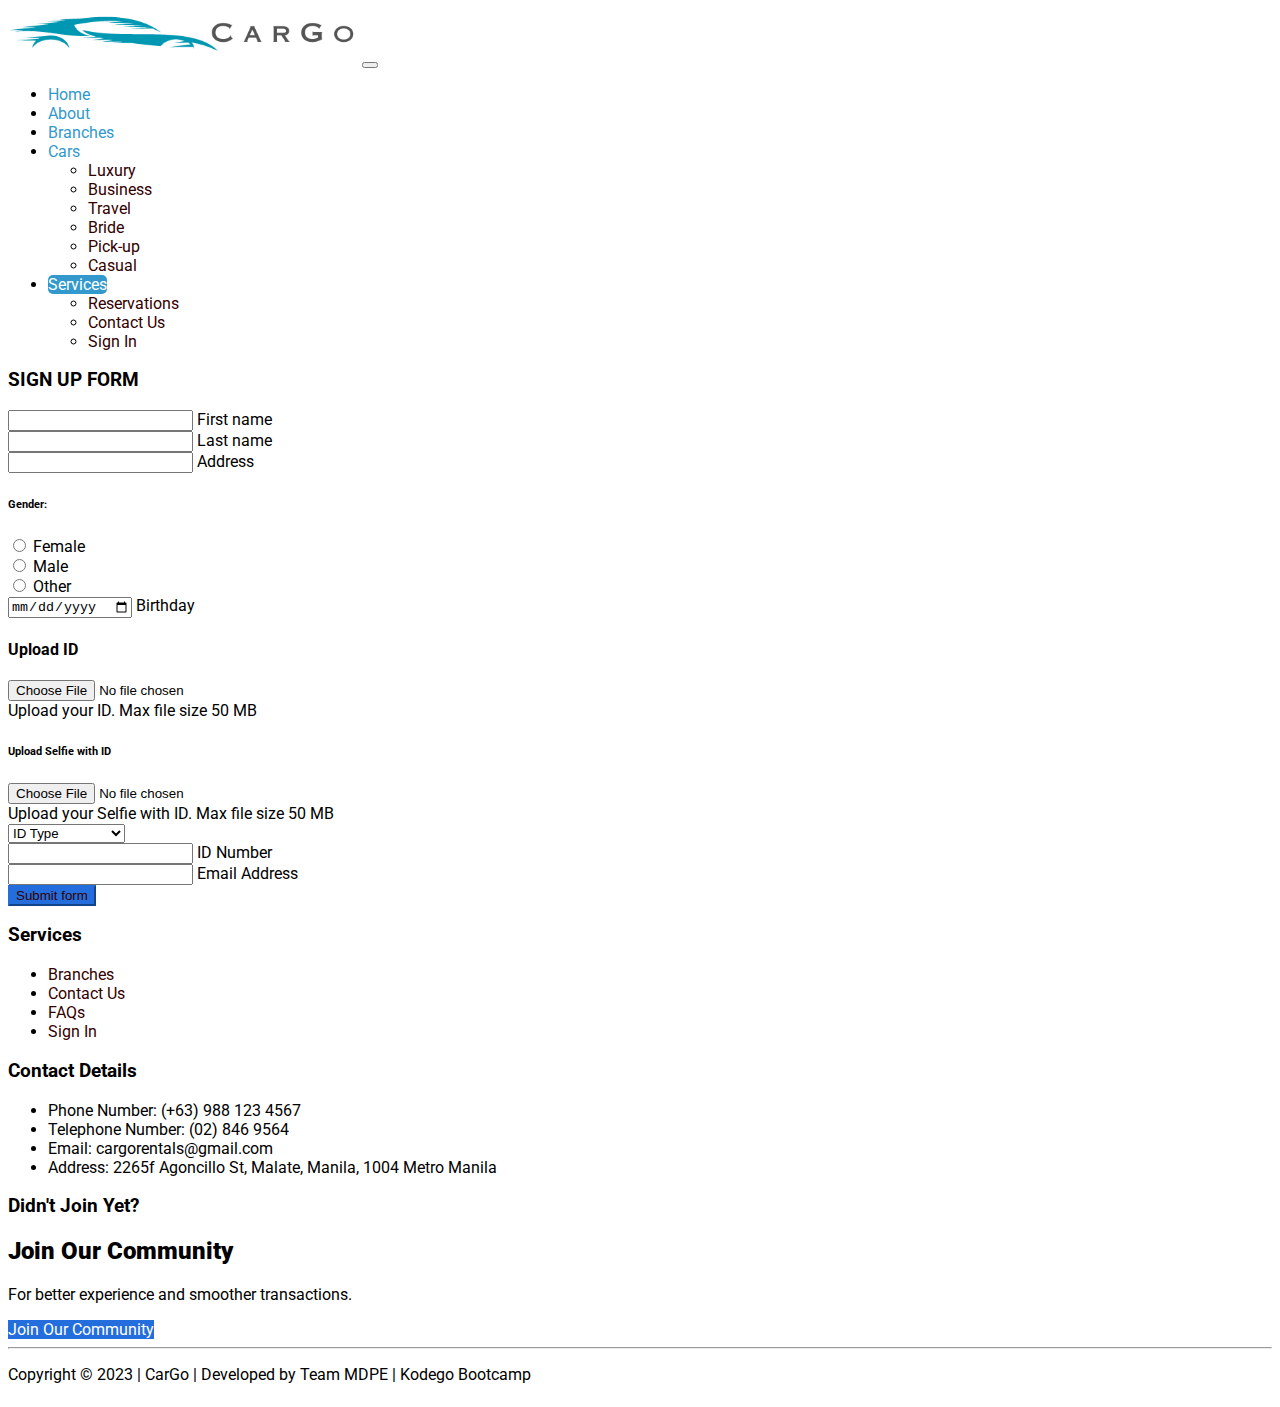
<file: sign_up.html>
<!DOCTYPE html>
<html lang="en">
  <head>
    <meta charset="UTF-8" />
    <meta http-equiv="X-UA-Compatible" content="IE=edge" />
    <meta name="viewport" content="width=device-width, initial-scale=1.0" />
    <meta name="description" Content="Welcome to our car rental company! We are dedicated to providing you with a comfortable, affordable, and hassle-free rental experience. Whether you're traveling for business or leisure, we've got you covered with a wide variety of vehicles to choose from.">
    <meta name="keywords" content="cargo, rental cars, cargo rental, cargo cars">
    <link rel="shortcut icon" href="./img/favicon.png" type="image/x-icon">
    <link
    href="https://cdn.jsdelivr.net/npm/bootstrap@5.3.0-alpha3/dist/css/bootstrap.min.css"
    rel="stylesheet"
    integrity="sha384-KK94CHFLLe+nY2dmCWGMq91rCGa5gtU4mk92HdvYe+M/SXH301p5ILy+dN9+nJOZ"
    crossorigin="anonymous"
    />
    <link rel="stylesheet" href="https://cdnjs.cloudflare.com/ajax/libs/font-awesome/6.4.0/css/all.min.css" integrity="sha512-iecdLmaskl7CVkqkXNQ/ZH/XLlvWZOJyj7Yy7tcenmpD1ypASozpmT/E0iPtmFIB46ZmdtAc9eNBvH0H/ZpiBw==" crossorigin="anonymous" referrerpolicy="no-referrer" />
    <link rel="stylesheet" href="./css/styles.css" />
    <title>CarGo | Welcome!</title>
</head>
  <body data-bs-spy="scroll" data-bs-target="#main_menu">

    <!-- header consist of brand-logo and navbar or the menu list  -->
    <header>
      <nav id="main_menu"
      class="navbar navbar-expand-md navbar-light bg-light fixed-top border-bottom">
      <div class="container">
        <a class="navbar-brand" href="index.html"
          ><img
            src="./img/navbar-logo-light.png"
            alt="cargo logo"
            width="350"
          />
        </a>

        <button
          class="navbar-toggler"
          type="button"
          data-bs-toggle="collapse"
          data-bs-target="#mainMenu"
        >
          <span class="navbar-toggler-icon"></span>
        </button>

        <navbar id="mainMenu" class="collapse navbar-collapse">

          <ul class="navbar-nav ms-auto">
            <li><a class="nav-link" href="index.html">Home</a></li>
            <li><a class="nav-link" href="about.html">About</a></li>
            <li><a class="nav-link" href="branches.html">Branches</a></li>
            <li class="dropdown">
              <a
                class="nav-link rounded-bottom dropdown-toggle"
                href=""
                role="button"
                data-bs-toggle="dropdown"
                >Cars</a
              >
              <ul class="dropdown-menu">
                <li>
                  <a class="dropdown-item" href="luxury.html">Luxury</a>
                </li>
                <li>
                  <a class="dropdown-item" href="business.html">Business</a>
                </li>
                <li>
                  <a class="dropdown-item" href="travel.html">Travel</a>
                </li>
                <li>
                  <a class="dropdown-item" href="bride.html">Bride</a>
                </li>
                <li>
                  <a class="dropdown-item" href="pick-up.html">Pick-up</a>
                </li>
                <li>
                  <a class="dropdown-item" href="casual.html">Casual</a>
                </li>

              </ul>
            </li>

            <li class="dropdown">
              <a
                class="nav-link active dropdown-toggle active"
                href=""
                role="button"
                data-bs-toggle="dropdown"
                >Services</a
              >
              <ul class="dropdown-menu">
                <li>
                  <a class="dropdown-item" href="sign_up.html">Reservations</a>
                </li>
                <li>
                  <a class="dropdown-item" href="contact.html">Contact Us</a>
                </li>
                <li>
                  <a class="dropdown-item" href="sign_in.html">Sign In</a>
                </li>
              </ul>
            </li>
          </ul>
        </navbar>
      </div>
    </header>


    <main class=" bg-light">
      <!-- #############   Sign Up ############# -->
      <section id="sign-up">
        <div class="container pt-4 mt-6">
          <div class="row d-flex justify-content-center align-items-center">
            <div class="col-md-12">
              <div class="card my-4 bg-light">
                <div class="row">
                  <div class="offset-md-3 col-md-6">
                    <form class="card-body p-md-5 text-black">
                      <h3 class="mb-3 mt-0 fw-bolder text-center">
                        SIGN UP FORM
                      </h3>

                      <div class="row">
                        <div class="col-md-6">
                          <div class="form-outline">
                            <input
                              type="text"
                              id="firstname"
                              class="form-control"
                            />
                            <label class="form-label" for="firstname"
                              >First name</label
                            >
                          </div>
                        </div>
                        <div class="col-md-6">
                          <div class="form-outline">
                            <input
                              type="text"
                              id="lastname"
                              class="form-control"
                            />
                            <label class="form-label" for="lastname"
                              >Last name</label
                            >
                          </div>
                        </div>
                      </div>

                      <div class="row"></div>

                      <div class="form-outline">
                        <input type="text" id="address" class="form-control" />
                        <label class="form-label" for="address">Address</label>
                      </div>

                      <div
                        class="d-md-flex justify-content-start align-items-center mb-4 py-2"
                      >
                        <h6 class="mb-0 me-4">Gender:</h6>

                        <div class="form-check form-check-inline mb-0 me-4">
                          <input
                            class="form-check-input"
                            type="radio"
                            name="inlineRadioOptions"
                            id="femaleGender"
                            value="option1"
                          />
                          <label class="form-check-label" for="femaleGender"
                            >Female</label
                          >
                        </div>

                        <div class="form-check form-check-inline mb-0 me-4">
                          <input
                            class="form-check-input"
                            type="radio"
                            name="inlineRadioOptions"
                            id="maleGender"
                            value="option2"
                          />
                          <label class="form-check-label" for="maleGender"
                            >Male</label
                          >
                        </div>

                        <div class="form-check form-check-inline my-0">
                          <input
                            class="form-check-input"
                            type="radio"
                            name="inlineRadioOptions"
                            id="otherGender"
                            value="option3"
                          />
                          <label class="form-check-label" for="otherGender"
                            >Other</label
                          >
                        </div>
                      </div>

                      <div class="form-outline">
                        <input
                          type="date"
                          id="Birthday"
                          class="form-control form-control-lg"
                        />
                        <label class="form-label" for="Birthday"
                          >Birthday</label
                        >
                      </div>

                      <div class="row align-items-center">
                        <div class="col-md-3">
                          <h4>Upload ID</h4>
                        </div>
                        <div class="col-md-9">
                          <input
                            class="form-control form-control-lg"
                            id="formid"
                            type="file"
                          />
                          <div class="small text-muted">
                            Upload your ID. Max file size 50 MB
                          </div>
                        </div>
                      </div>
                      <div class="row align-items-center">
                        <div class="col-md-3">
                          <h6 class="fw-bold">Upload Selfie with ID</h6>
                        </div>
                        <div class="col-md-9">
                          <input
                            class="form-control form-control-lg"
                            id="formidselfie"
                            type="file"
                          />
                          <div class="small text-muted">
                            Upload your Selfie with ID. Max file size 50 MB
                          </div>
                        </div>
                      </div>

                      <div class="d-flex mb-2">
                        <div class="col-md-12">
                          <select class="select px-3 py-2">
                            <option value="1">ID Type</option>
                            <option value="2">Passport</option>
                            <option value="3">SSS</option>
                            <option value="4">PhilHealth</option>
                            <option value="5">Driver's License</option>
                            <option value="6">NBI Clearance</option>
                            <option value="7">PhilID</option>
                            <option value="8">Voter's ID</option>
                            <option value="9">PRC ID</option>
                            <option value="10">PAG_IBIG ID</option>
                          </select>
                        </div>
                      </div>
                      <div class="form-outline mb-1">
                        <input
                          type="float"
                          id="id-number"
                          class="form-control"
                        />
                        <label class="form-label" for="id-number"
                          >ID Number</label
                        >
                      </div>

                      <div class="form-outline mb-1">
                        <input type="text" id="email" class="form-control" />
                        <label class="form-label" for="email"
                          >Email Address</label
                        >
                      </div>

                      <div class="d-flex justify-content-center">
                        <button type="button" class="btn btn-info btn-lg">
                          <a href="sign_in.html"> Submit form</a>
                        </button>
                      </div>
                    </form>
                  </div>
                </div>
              </div>
            </div>
          </div>
        </div>
      </section>
    </main>
       <!-- #############   Footer  ############# -->
    
    <footer id="footer" class="pt-2 bg-light border-top">
      <div class="container pb-2">
        <div class="row">
          <div class=" col-md-4 text-center">
            <h3>Services</h3>
            <ul class="list-unstyled">
              <li class="mb-2 border-bottom"><a href="branches.html">Branches</a></li>
              <li class="mb-2 border-bottom"><a href="contact.html">Contact Us</a></li>
              <li class="mb-2 border-bottom"><a href="faq.html">FAQs</a></li>
              <li class="mb-2"><a href="sign_in.html">Sign In</a></li>
            </ul>
          </div>
          <div class=" col-md-4 text-center">
            <h3>Contact Details</h3>
            <ul class="list-unstyled">
              <li class="mb-2 border-bottom">Phone Number: (+63) 988 123 4567 </li>
              <li class="mb-2 border-bottom">Telephone Number: (02) 846 9564 </li>
              <li class="mb-2 border-bottom">Email: cargorentals@gmail.com</a></li>
              <li class="mb-2 border-bottom">Address: 2265f Agoncillo St, Malate, Manila, 1004 Metro Manila</li>
            </ul>
          </div>

          <div class="col-md-4 text-center">
            <h3>Didn't Join Yet?</h3>
            <h2>Join Our Community</h2>
            <p>For better experience and smoother transactions.</p>
            <a class="btn btn-info py-3 fw-bold" href="#"
              >Join Our Community</a
            >
          </div>
        </div>
      </div>
      <hr />
      <div class="container">
        <div class="row">
          <div class="col-md-12 text-center">
            <p>Copyright &copy; 2023 | CarGo | Developed by Team MDPE | Kodego Bootcamp</p>
          </div>
        </div>
      </div>
    </footer>
    <!-- Bootstrap Script -->
    <script
      src="https://cdn.jsdelivr.net/npm/bootstrap@5.3.0-alpha3/dist/js/bootstrap.bundle.min.js"
      integrity="sha384-ENjdO4Dr2bkBIFxQpeoTz1HIcje39Wm4jDKdf19U8gI4ddQ3GYNS7NTKfAdVQSZe"
      crossorigin="anonymous"
    ></script>
  </body>
</html>
</file>
<file: css/styles.css>
@import url("https://fonts.googleapis.com/css2?family=Roboto:wght@300&display=swap");

html,
body {
  overflow-x: hidden;
  scroll-behavior: smooth;
  font-family: "Roboto", sans-serif;
}
#mainMenu .nav-link {
  color: #3399cc;
  border-radius: 5px;
}
.mcss-height{
  height: 40;
}
a {
  text-decoration: none;
  color: #330000;
}
#mainMenu .nav-link:hover {
  background: #3399cc;
  color: #fff;
  border-radius: 5px;
  
  
}

#mainMenu .nav-link.active {
  background: #3399cc;
  color: #fff;
}
#footer li a {
  text-decoration: none;
  margin-bottom: 2px #333 solid;
  color: #330000;
}
#about img,
#branches img,
#about-page img {
  max-width: 100%;
}
#hero .container {
  position: absolute;
  z-index: 10;
  top: 100px;
  left: 150px;
}
.btn-info {
  background: #3399cc;
  border-color: #3399cc;
}
.bg-fff {
  background: #fff;
}
.bg-primary {
  background: #3399cc;
}
.btn-primary {
  background: #3399cc;
  border-color: #3399cc;
}
.bg-secondary {
  background: #cdb99c;
}
.btn-secondary {
  background: #a78d66;
}
.btn-info {
  background: #236ddd;
  border-color: #236ddd;
  color: #fff;
}
.btn-info:hover {
  background: #fff;
  color: #330000;
  border-color: #236ddd;
}
h2 {
  font-weight: 900;
}
#organization .card-header {
  background: #3399cc;
}
#organization .item {
  border-radius: 40%;
  overflow: hidden;
}
#sign-in .mt-6 {
  margin-top: 80px;
}
#reviews a {
  color: #3399cc;
}
/* COLORS */
/* #3399CC
#CDB99C
#330000
#ddb223 */

/* Car Categories */

.mcss-text-yellow-light {
  color: #ddb223;
}
.mcss-text-silver {
  background: #9e9e9e;
}
.mcss-text-less-dark {
  color: #4e5d78;
}

.mcss-icon {
  display: flex;
  justify-content: center;
  align-items: center;
  border-radius: 14px;

  height: 45px;
  width: 45px;
  margin: auto 0;
}


.light-blue {
  background: rgb(182 223 255);
}

.light-green {
  background: #adf5ad;
}
.light-red {
  background: #f1d3d3;
}
.light-purple {
  background: #f3d4f3;
}
.bg-semi-light {
  background: #edecec;
}

.mcss-fw-1 {
  font-weight: 100;
}

.effect {
  background: linear-gradient(1turn, #f1f6fd 30%, #edf1f7);
  box-shadow: 3px 3px 9px rgba(164, 164, 186, 0.2);
}

.mcss-border {
  border-radius: 20px;
  border: 1px solid rgb(24, 156, 244);
}

.mcss-border-none {
  border: none;
}
.mcss-border-light {
  border: 1px solid #fff;
  border-radius: 20px;
}

.pl-1 {
  padding-left: 0.3rem;
}

.mcss-mt-3 {
  margin-top: 10rem;
}


 @media (max-width:500px) {
    .hero-text-hide{
      display: none;
    }
    .hero-image-relative{
      position: relative;
      top: 35px;
    }
    .about-image-mbottom{
      margin-bottom: 1.5rem;
      margin-top: .5rem;
    }
    .get-started-center{
      
      display: flex;
      place-content: center;
      justify-content: center;
      align-items: center;
    }
    .about-cargo-hide{
      display: none;
    }
    .sign-up-margin{
      margin-top: 3rem;
    }
    .logo-image{
      height: 40px;
      width: 150px;
    }
    .branches-image{
      width: 100%;
    }
    .branches-image1{
      height: 100%;
    }
}
</file>
<file: css/luxury.css>
.mcss-border-light {
    border: 1px solid #fff;
    border-radius: 20px;
}
.ford{
    height: 217px;
    
}
.mcss-border-none{
    border: none;
}
.mcss-padding-right{
    padding-right: 1rem;
}

.effect{
    background: linear-gradient(1turn, #f1f6fd 30%, #edf1f7);
     box-shadow:  3px 3px 9px rgba(164,164,186,0.2);
}
#luxury-main{
    margin-top: 5rem;
    padding-top: .6rem;
}

.mcss-list-style-none{
    list-style: none;
    padding: 0;
}
/* font-size */
.mcss-fs-2{
    font-size: 1.2rem;
}

.mcss-font-small{
    font-size: .9rem;
}
/* gap */
.mcss-gap-1{
    gap: .9rem;
}


.mcss-gap-2-9{
    gap: 2.9rem;
}
.mcss-gap-2-8{
    gap: 2.8rem;
}
.mcss-gap-3-3{
    gap: 3.3rem;
}
.mcss-gap-3-4{
    gap: 3.4rem;
}
.mcss-gap-3-8{
    gap: 3.8rem;
}
/* background-color */
main{
    background-color: #edf1f7;  
}
.mcss-btn-primary{
    background: rgb(24, 156, 244);
}

/* font-weight */
.mcss-fw-1{
    font-weight: 300;
}
</file>
